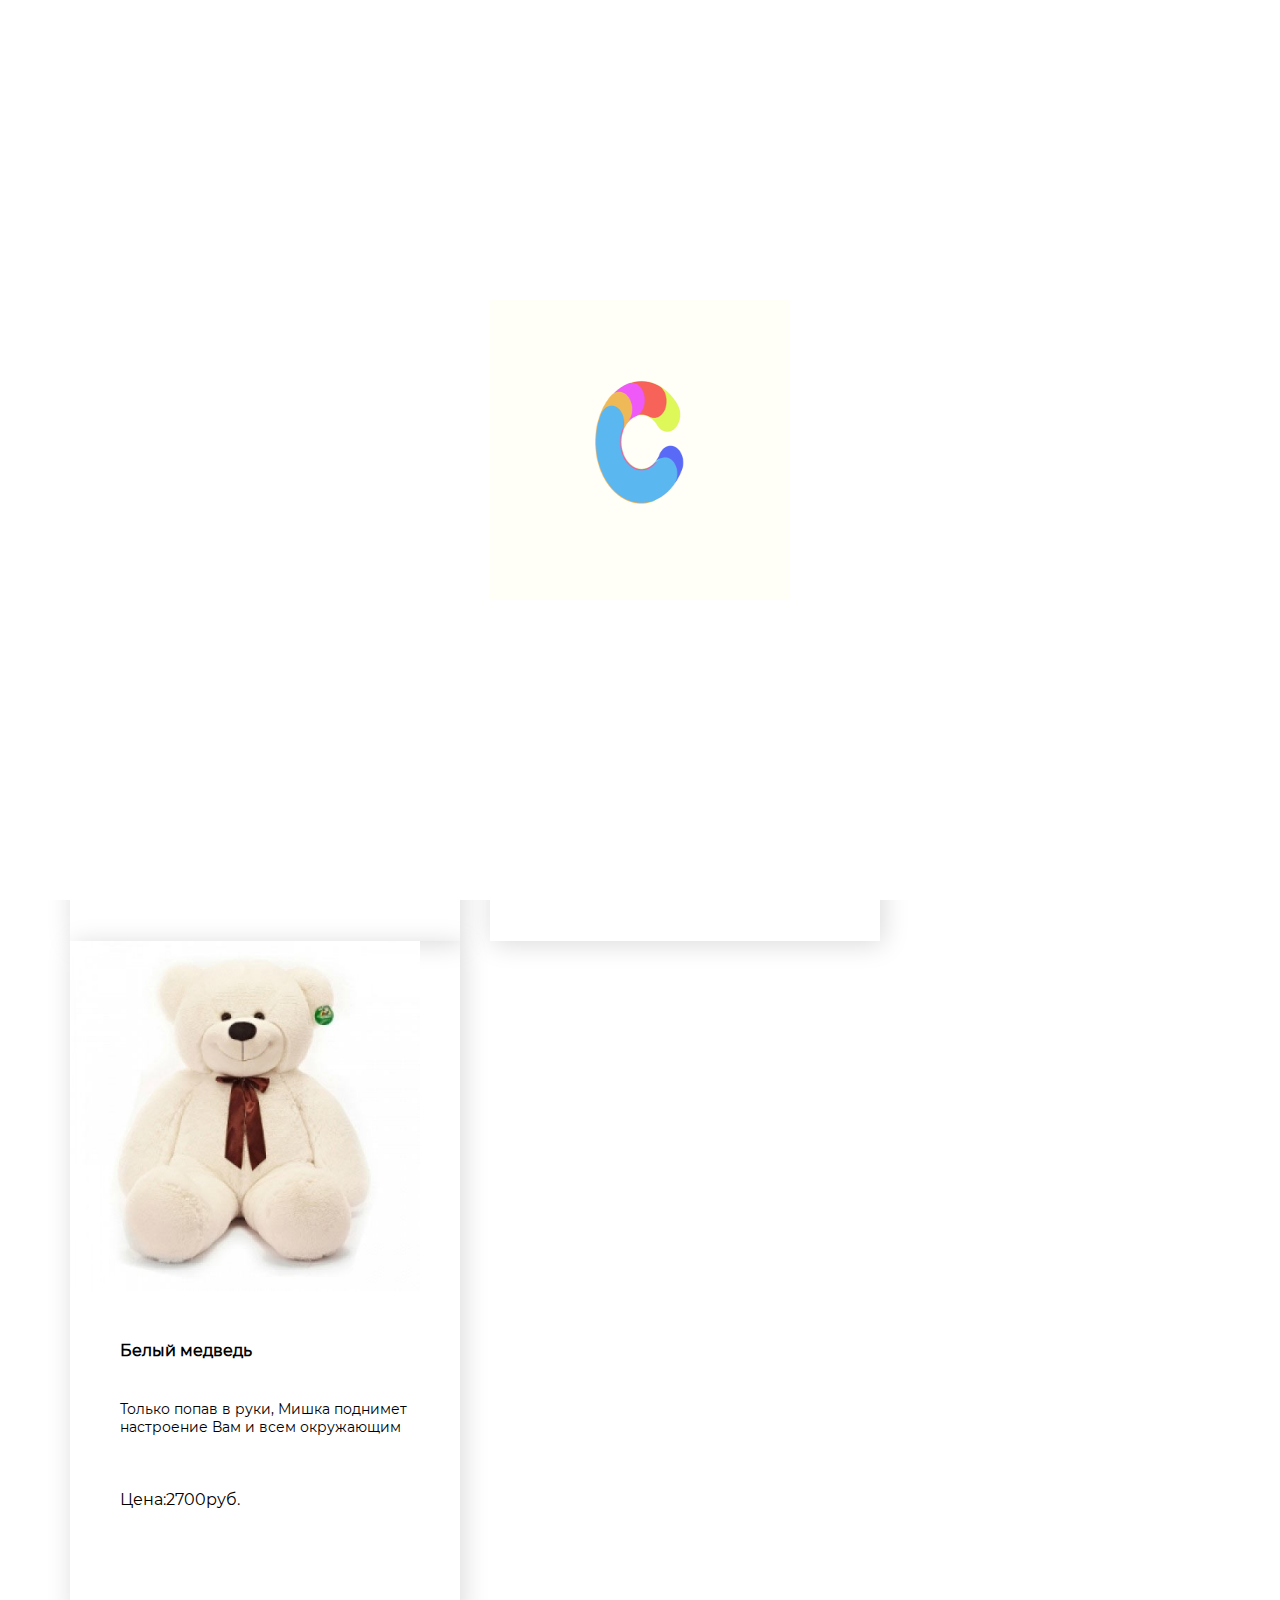
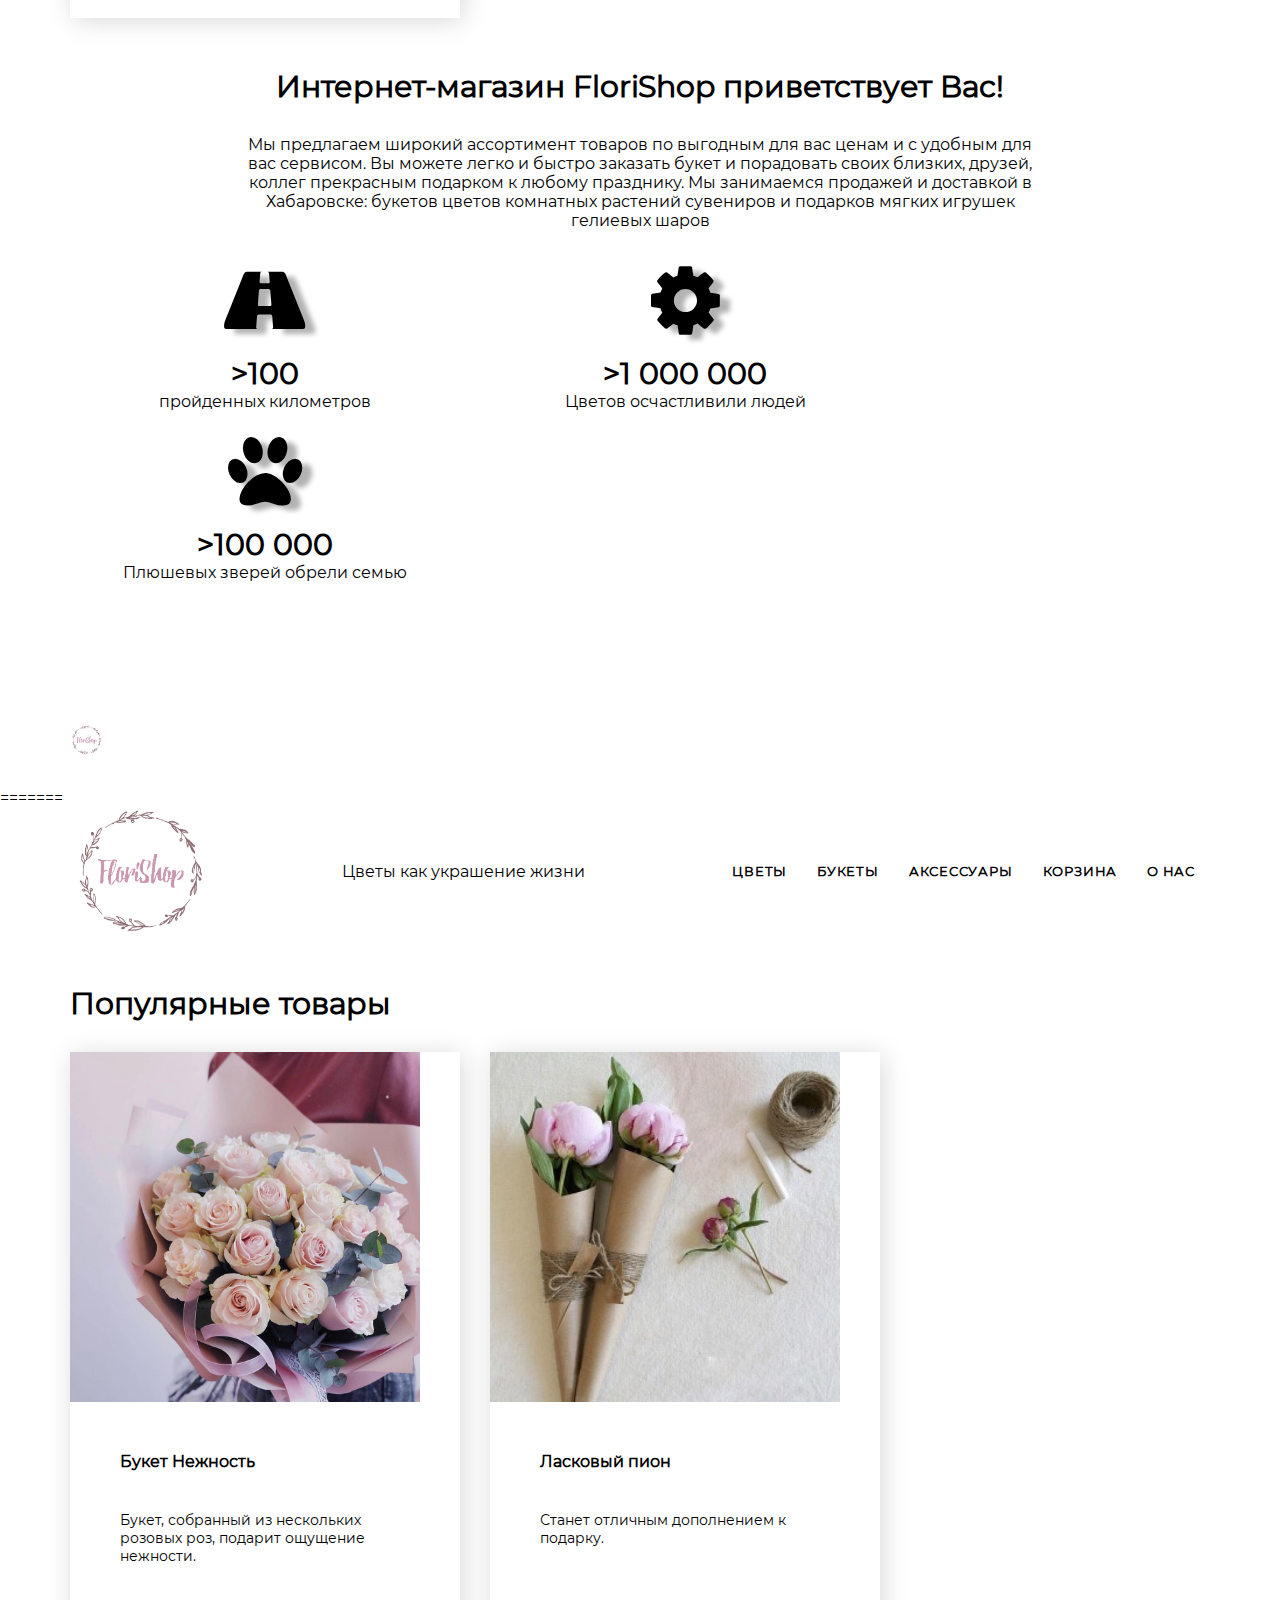
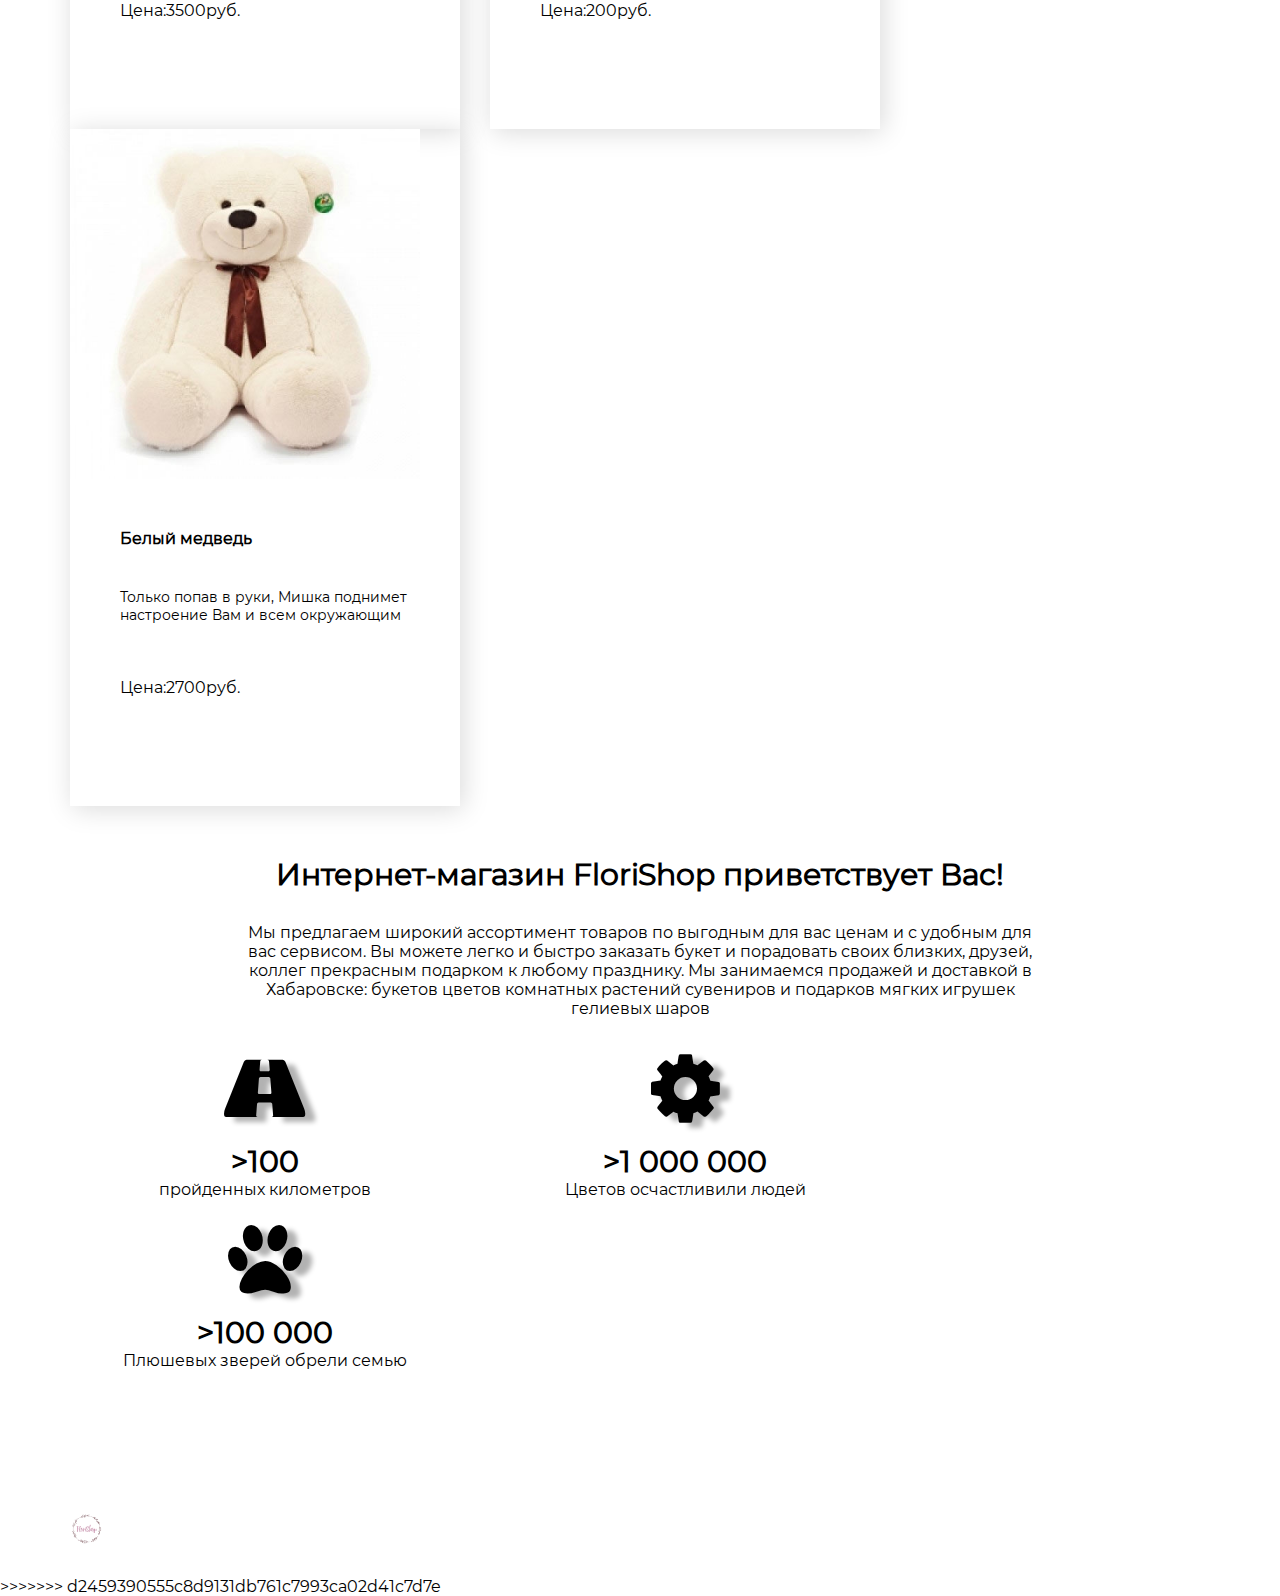
<file: index.html>
<<<<<<< HEAD
<!doctype html>
<html lang="ru">
<head>
    <meta charset="UTF-8">
    <meta name="viewport"
        content="width=device-width, user-scalable=no, initial-scale=1.0, maximum-scale=1.0, minimum-scale=1.0">
    <meta http-equiv="X-UA-Compatible" content="ie=edge">

    <link rel="stylesheet" href="css/grid.css">
    <link rel="stylesheet" href="css/style.css">
    <link rel="stylesheet" href="css/font-awesome.min.css">

    <script src="js/libs/jquery/jquery.js"></script>
    <script src="js/libs/slick/slick.min.js"></script>
    <script src="js/script.js"></script>

    <title>FloriShop </title>
    <meta name="FloriShop" content="Онлайн-магазин цветов и аксессуаров">
</head>
<body>

<div id="loading">
    <img src="images/loading1.gif" alt="loading">
</div>
    <div class="wrapper">
        <div class="block">
            <header>
                <nav>   
                    <div class="container">

                        <a class="logo" href="index.html">
                            <img src="images/logotip.png" alt="FLoriShop">
                        </a>
                        <button class="burger"><i class="fa fa-bars"></i></button>
                        <a>Цветы как украшение жизни </a>
                        <ul class="menu top">
                            
                            <li class="item dropdown">
                                <a href="flowers.html">Цветы</a>
                                <ul class="menu">
                                    <li class="item"><a href="flowers.html #posht">Цветы поштучно</a></li>
                                    <li class="item"><a href="flowers.html #gorsh">Горшочные растения</a></li>
                                    <li class="item"><a href="flowers.html #isc">Искусственые растения</a></li>
                                </ul>
                            </li>

                            <li class="item dropdown">
                                <a href="buket.html">Букеты</a>
                                <ul class="menu">
                                    <li class="item"><a href="buket.html #sost">Составные букеты</a></li>
                                    <li class="item"><a href="buket.html #mono">Монобукеты</a></li>
                                    <li class="item"><a href="buket.html #suh">Сухоцветы</a></li>
                                </ul>
                            </li>

                            <li class="item dropdown">
                                <a href="aksess.html">Аксессуары</a>
                                <ul class="menu">
                                    <li class="item"><a href="aksess.html #paper">Упаковочная бумага</a></li>                                 
                                    <li class="item"><a href="aksess.html #post">Открытки и конверты</a></li>
                                </ul>
                                
                                <li class="item"><a href="korzina.html">Корзина</a></li>
                                <li class="item"><a href="onas.html">О нас</a></li>
                                <li class="item"><a href="reg.html">Вход/Регистрация</a></li>
                                
                            </li>
                        </ul>
                    </div>
                </nav>
            </header>

            <main>
                <div class="main-projects margin">
                    <div class="container">
                        <h3 class="bottom-line">Популярные товары</h3>
                        <div class="row">

                            <div class="col-lg-4">
                                <div class="project">
                                    <div class="image">
                                        <img src="images/flo1.jpg" alt="" width="100%">
                                    </div>
                                    <div class="info">
                                        <h5>Букет Нежность</h5>
                                        <div class="description">
                                            <p>
                                                Букет, собранный из нескольких розовых роз, подарит ощущение нежности.
                                            </p>
                                        </div>
                                            <div class="aspiration">
                                                <div>Цена:<span>3500</span>руб.</div>
                                            </div>
                                        <a class="buy" href="#">Купить</a>
                                    </div>
                                </div>
                            </div>

                            <div class="col-lg-4">
                                <div class="project">
                                    <div class="image">
                                        <img src="images/flo2.jpeg" alt="" width="100%">
                                    </div>
                                    <div class="info">
                                        <h5>Ласковый пион</h5>
                                        <div class="description">
                                            <p>
                                                Станет отличным дополнением к подарку.
                                            </p>
                                        </div>
                                        
                                            <div class="aspiration">                         
                                                <div>Цена:<span>200</span>руб.</div>
                                            </div>
                                            <div class="progress">
                                                <div class="line" style="width:50%;"></div>
                                            </div>                                       
                                        <a class="buy" href="#">Купить</a>
                                    </div>
                                </div>
                            </div>

                            <div class="col-lg-4">
                                <div class="project">
                                    <div class="image">
                                        <img src="images/flo3.jpg" alt="" width="100%">
                                    </div>

                                    <div class="info">
                                        <h5>Белый медведь</h5>                                       
                                        <div class="description">
                                            <p>
                                               Только попав в руки, Мишка поднимет настроение Вам и всем окружающим
                                            </p>
                                        </div>
                                        
                                            <div class="aspiration">                                        
                                                <div>Цена:<span>2700</span>руб.</div>
                                            </div>                                          
                                        
                                        <a class="buy" href="#">Купить</a>
                                    </div>
                                </div>
                            </div>
                        </div>
                    </div>
                </div>

                <div class="main-priv margin">
                    <div class="container">
                        <h3>Интернет-магазин FloriShop приветствует Вас!</h3>
                        <p>Мы предлагаем широкий ассортимент товаров по выгодным для вас ценам и с удобным для вас сервисом. Вы можете легко и быстро заказать букет и порадовать своих близких, друзей, коллег прекрасным подарком к любому празднику.

                            Мы занимаемся продажей и доставкой в Хабаровске:
                            
                            букетов цветов
                            комнатных растений
                            сувениров и подарков
                            мягких игрушек
                            гелиевых шаров</p>
                        <div class="row items">

                            <div class="col-lg-4 col-md-6">
                                <div class="box">
                                    <i class="fa fa-road"></i>
                                    <p class="num">>100</p>
                                    <p>пройденных километров</p>
                                </div>
                            </div>

                            <div class="col-lg-4 col-md-6">
                                <div class="box">
                                    <i class="fa fa-gear"></i>
                                    <p class="num">>1 000 000</p>
                                    <p>Цветов осчастливили людей</p>
                                </div>
                            </div>

                            <div class="col-lg-4 col-md-6">
                                <div class="box">
                                    <i class="fa fa-paw"></i>
                                    <p class="num">>100 000</p>
                                    <p>Плюшевых зверей обрели семью</p>
                                </div>
                            </div>                           

                        </div>
                    </div>
                </div>  
            
            </main>

                
        <footer>
            <div class="container">
                <a class="logo" href="index.html">
                    <img src="images/logotip.png" alt="Logotip">
                </a>
          
                <div class="copyright">«FloriShop» ©2020
                    <ul type="circle">
                        <li>Телефон: 8 (999) 999-99-99</li>
                        <li>Email: florishop@gmail.com</li>
                        </ul>
                </div>
            </div>
        </footer>

    </div>
    </div>

</body>
=======
<!doctype html>
<html lang="ru">
<head>
    <meta charset="UTF-8">
    <meta name="viewport"
        content="width=device-width, user-scalable=no, initial-scale=1.0, maximum-scale=1.0, minimum-scale=1.0">
    <meta http-equiv="X-UA-Compatible" content="ie=edge">

    <link rel="stylesheet" href="css/grid.css">
    <link rel="stylesheet" href="css/style.css">
    <link rel="stylesheet" href="css/font-awesome.min.css">

    <script src="js/libs/jquery/jquery.js"></script>
    <script src="js/libs/slick/slick.min.js"></script>
    <script src="js/script.js"></script>

    <title>FloriShop </title>
</head>
<body>

<div id="loading">
    <img src="images/loading1.gif" alt="loading">
</div>
    <div class="wrapper">
        <div class="block">
            <header>
                <nav>   
                    <div class="container">

                        <a class="logo" href="index.html">
                            <img src="images/logotip.png" alt="FLoriShop">
                        </a>
                        <button class="burger"><i class="fa fa-bars"></i></button>
                        <a>Цветы как украшение жизни </a>
                        <ul class="menu top">
                            
                            <li class="item dropdown">
                                <a href="flowers.html">Цветы</a>
                                <ul class="menu">
                                    <li class="item"><a href="#">Цветы поштучно</a></li>
                                    <li class="item"><a href="#">Горшочные растения</a></li>
                                    <li class="item"><a href="#">Искусственые растения</a></li>
                                </ul>
                            </li>

                            <li class="item dropdown">
                                <a href="buket.html">Букеты</a>
                                <ul class="menu">
                                    <li class="item"><a href="#">Составные букеты</a></li>
                                    <li class="item"><a href="#">Монобукеты</a></li>
                                    <li class="item"><a href="#">Сухоцветы</a></li>
                                </ul>
                            </li>

                            <li class="item dropdown">
                                <a href="aksess.html">Аксессуары</a>
                                <ul class="menu">
                                    <li class="item"><a href="#">Упаковочная бумага</a></li>
                                 
                                    <li class="item"><a href="#">Открытки и конверты</a></li>
                                </ul>
                                <li class="item"><a href="korzina.html">Корзина</a></li>
                                <li class="item"><a href="onas.html">О нас</a></li>
                                
                            </li>
                        </ul>
                    </div>
                </nav>
            </header>

            <main>
                <div class="main-projects margin">
                    <div class="container">
                        <h3 class="bottom-line">Популярные товары</h3>
                        <div class="row">

                            <div class="col-lg-4">
                                <div class="project">
                                    <div class="image">
                                        <img src="images/flo1.jpg" alt="" width="100%">
                                    </div>
                                    <div class="info">
                                        <h5>Букет Нежность</h5>
                                        <div class="description">
                                            <p>
                                                Букет, собранный из нескольких розовых роз, подарит ощущение нежности.
                                            </p>
                                        </div>
                                            <div class="aspiration">
                                                <div>Цена:<span>3500</span>руб.</div>
                                            </div>
                                        <a class="buy" href="#">Купить</a>
                                    </div>
                                </div>
                            </div>

                            <div class="col-lg-4">
                                <div class="project">
                                    <div class="image">
                                        <img src="images/flo2.jpeg" alt="" width="100%">
                                    </div>
                                    <div class="info">
                                        <h5>Ласковый пион</h5>
                                        <div class="description">
                                            <p>
                                                Станет отличным дополнением к подарку.
                                            </p>
                                        </div>
                                        
                                            <div class="aspiration">                         
                                                <div>Цена:<span>200</span>руб.</div>
                                            </div>
                                            <div class="progress">
                                                <div class="line" style="width:50%;"></div>
                                            </div>                                       
                                        <a class="buy" href="#">Купить</a>
                                    </div>
                                </div>
                            </div>

                            <div class="col-lg-4">
                                <div class="project">
                                    <div class="image">
                                        <img src="images/flo3.jpg" alt="" width="100%">
                                    </div>

                                    <div class="info">
                                        <h5>Белый медведь</h5>                                       
                                        <div class="description">
                                            <p>
                                               Только попав в руки, Мишка поднимет настроение Вам и всем окружающим
                                            </p>
                                        </div>
                                        
                                            <div class="aspiration">                                        
                                                <div>Цена:<span>2700</span>руб.</div>
                                            </div>                                          
                                        
                                        <a class="buy" href="#">Купить</a>
                                    </div>
                                </div>
                            </div>
                        </div>
                    </div>
                </div>

                <div class="main-priv margin">
                    <div class="container">
                        <h3>Интернет-магазин FloriShop приветствует Вас!</h3>
                        <p>Мы предлагаем широкий ассортимент товаров по выгодным для вас ценам и с удобным для вас сервисом. Вы можете легко и быстро заказать букет и порадовать своих близких, друзей, коллег прекрасным подарком к любому празднику.

                            Мы занимаемся продажей и доставкой в Хабаровске:
                            
                            букетов цветов
                            комнатных растений
                            сувениров и подарков
                            мягких игрушек
                            гелиевых шаров</p>
                        <div class="row items">

                            <div class="col-lg-4 col-md-6">
                                <div class="box">
                                    <i class="fa fa-road"></i>
                                    <p class="num">>100</p>
                                    <p>пройденных километров</p>
                                </div>
                            </div>

                            <div class="col-lg-4 col-md-6">
                                <div class="box">
                                    <i class="fa fa-gear"></i>
                                    <p class="num">>1 000 000</p>
                                    <p>Цветов осчастливили людей</p>
                                </div>
                            </div>

                            <div class="col-lg-4 col-md-6">
                                <div class="box">
                                    <i class="fa fa-paw"></i>
                                    <p class="num">>100 000</p>
                                    <p>Плюшевых зверей обрели семью</p>
                                </div>
                            </div>                           

                        </div>
                    </div>
                </div>  
            
            </main>

                
        <footer>
            <div class="container">
                <a class="logo" href="index.html">
                    <img src="images/logotip.png" alt="Logotip">
                </a>
          
                <div class="copyright">«FloriShop» ©2020
                    <ul type="circle">
                        <li>Телефон: 8 (999) 999-99-99</li>
                        <li>Email: florishop@gmail.com</li>
                        </ul>
                </div>
            </div>
        </footer>

    </div>
    </div>

</body>
>>>>>>> d2459390555c8d9131db761c7993ca02d41c7d7e
</html>
</file>
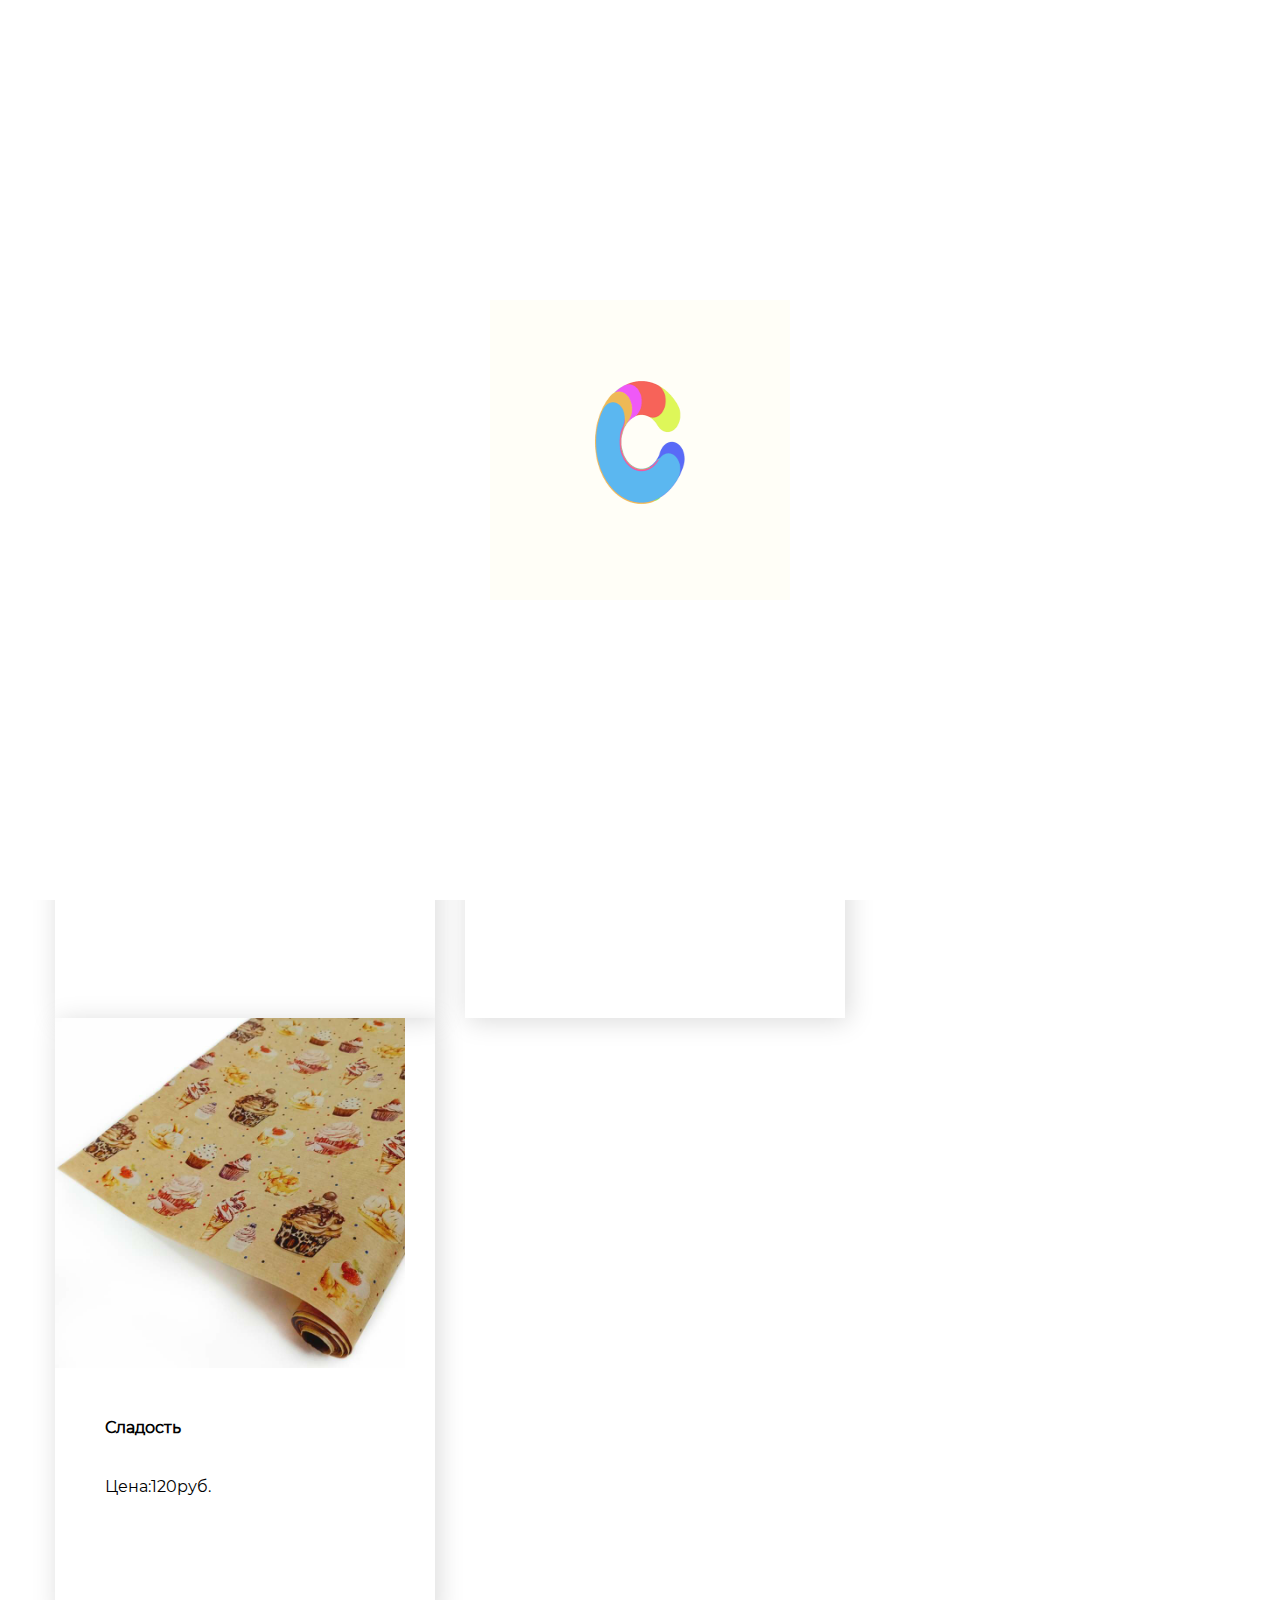
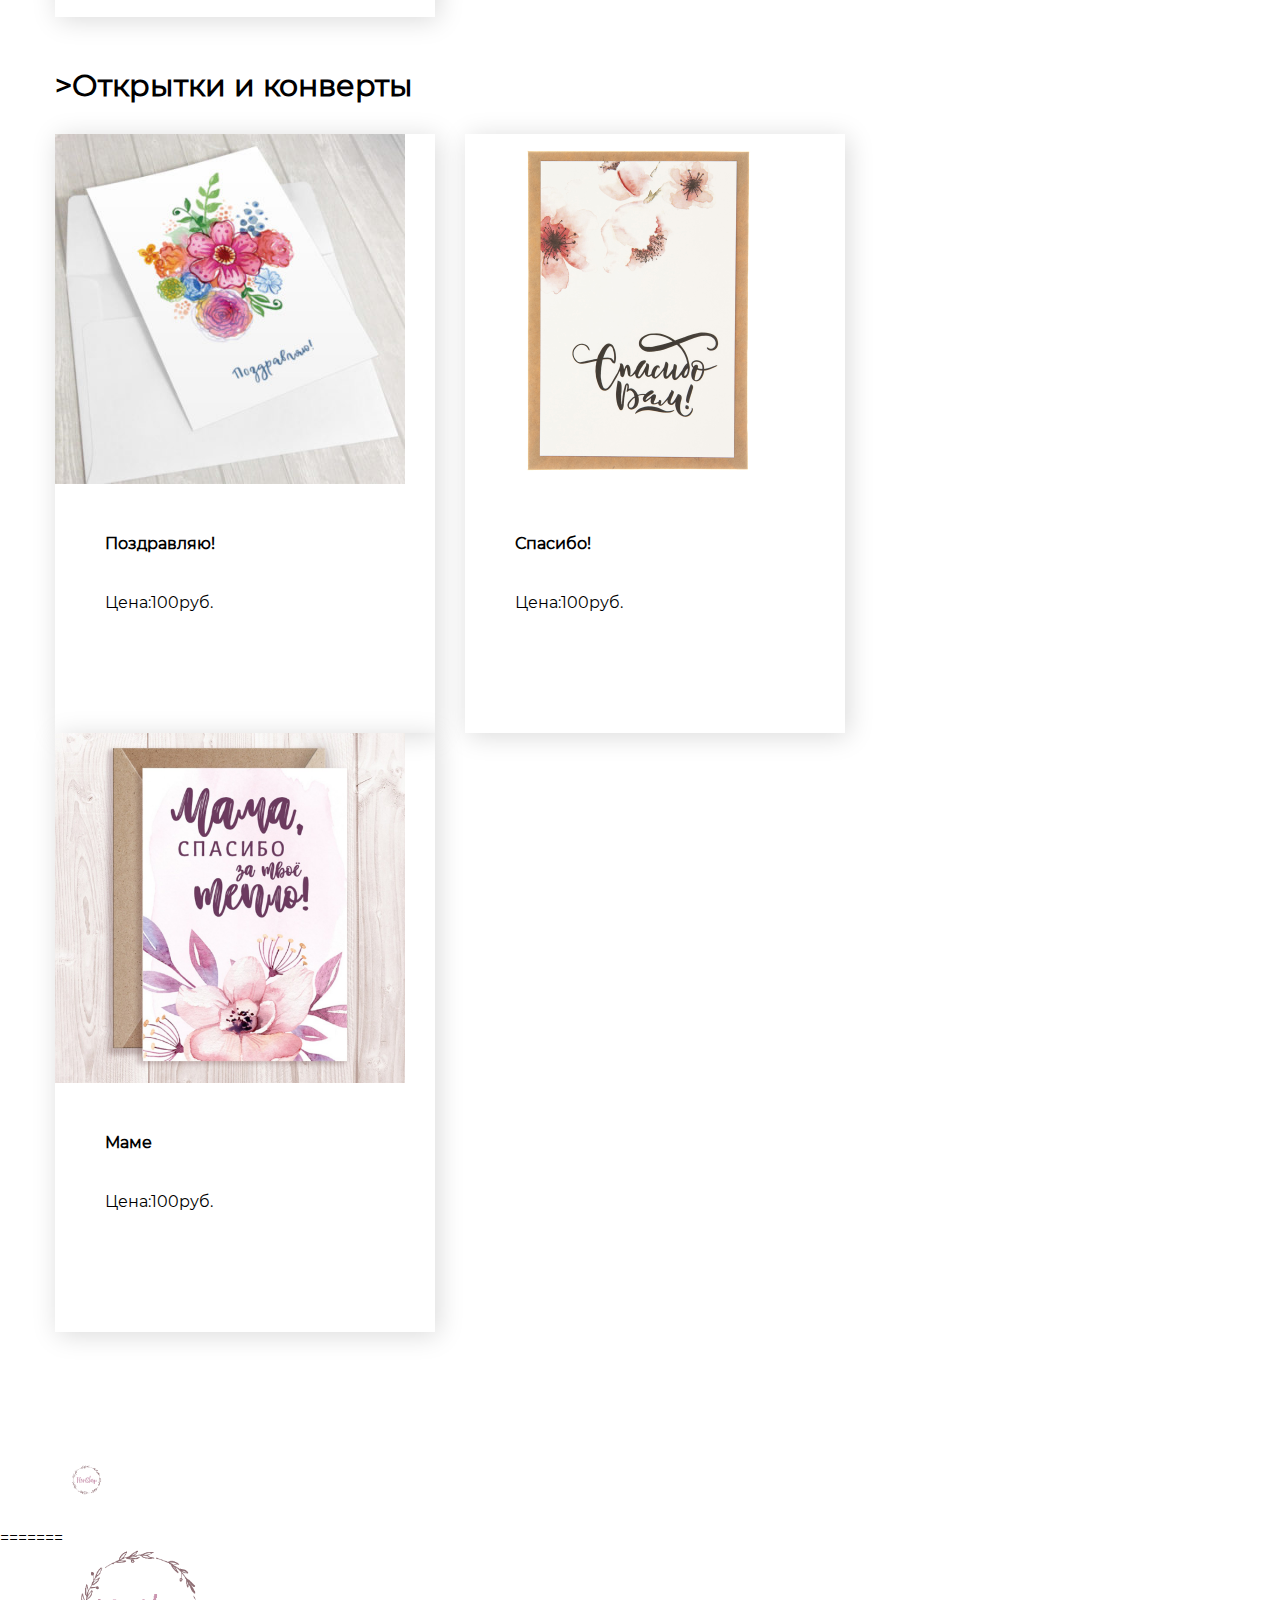
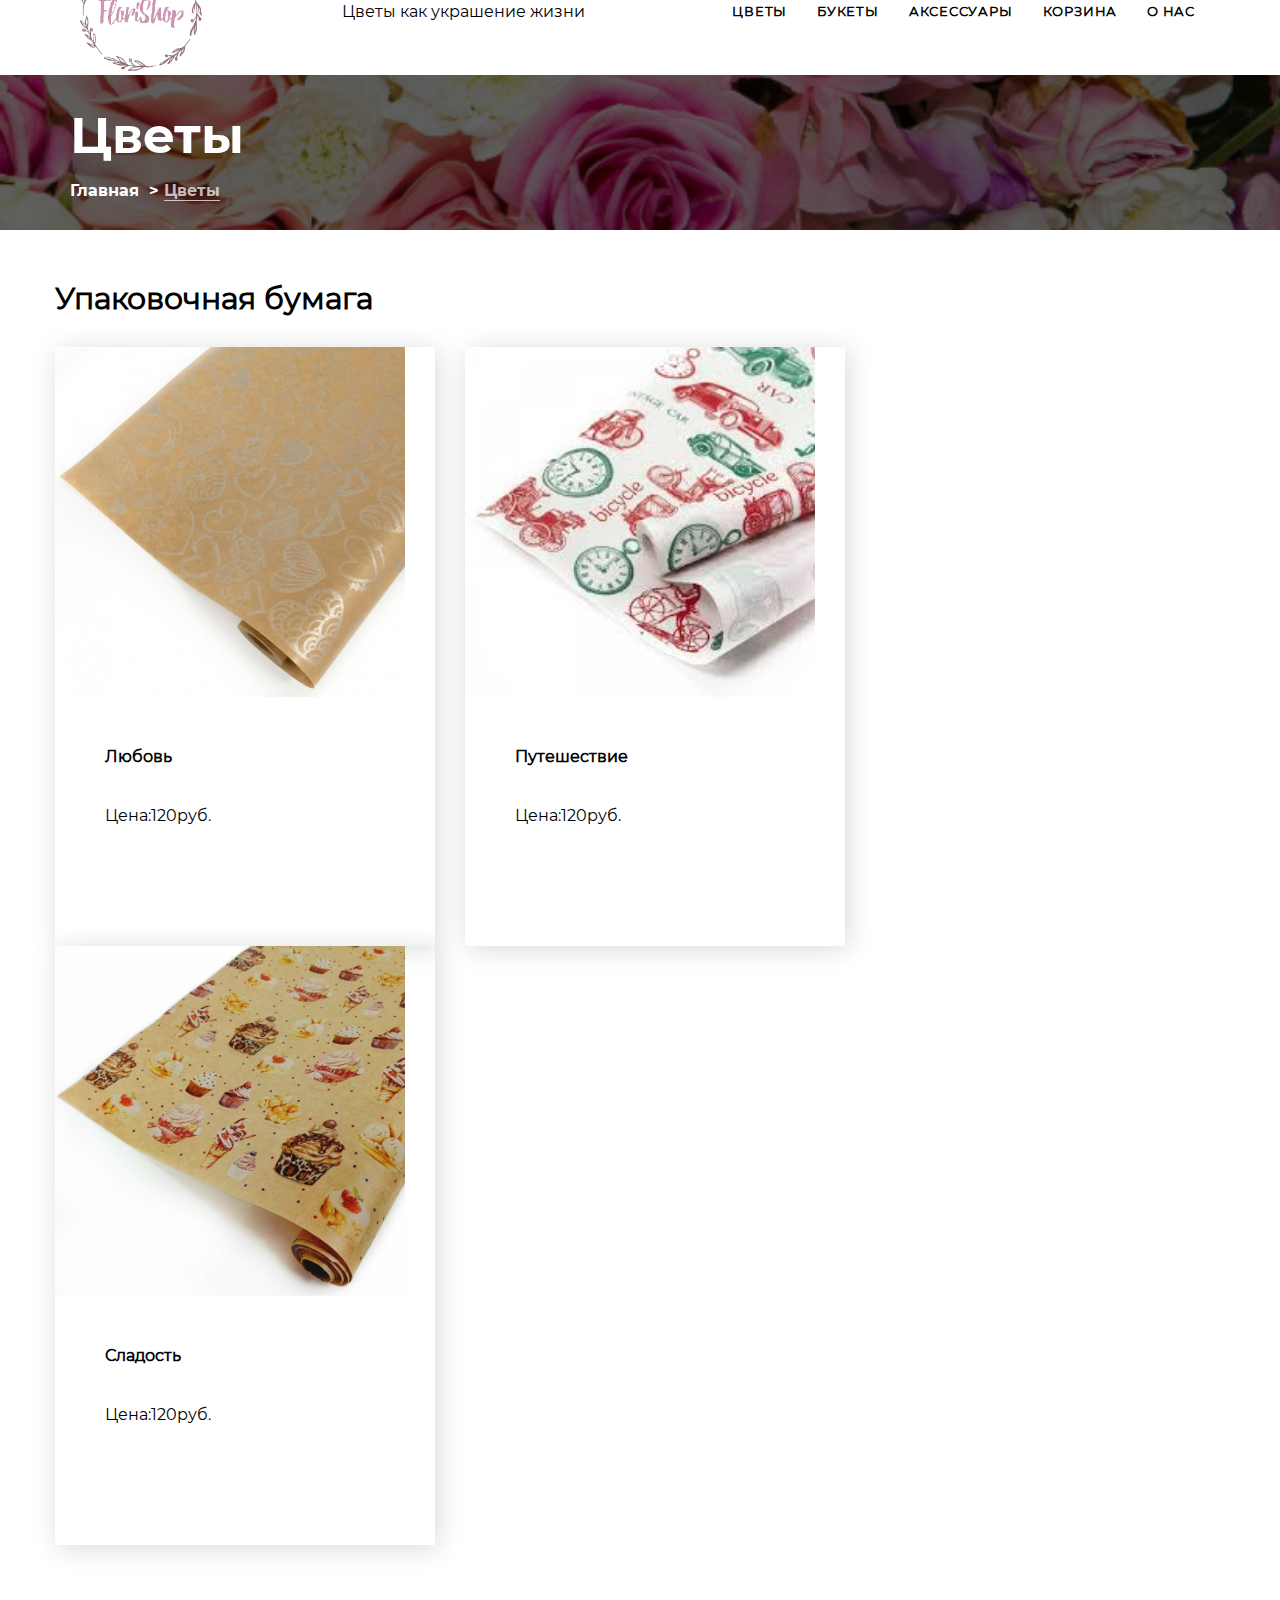
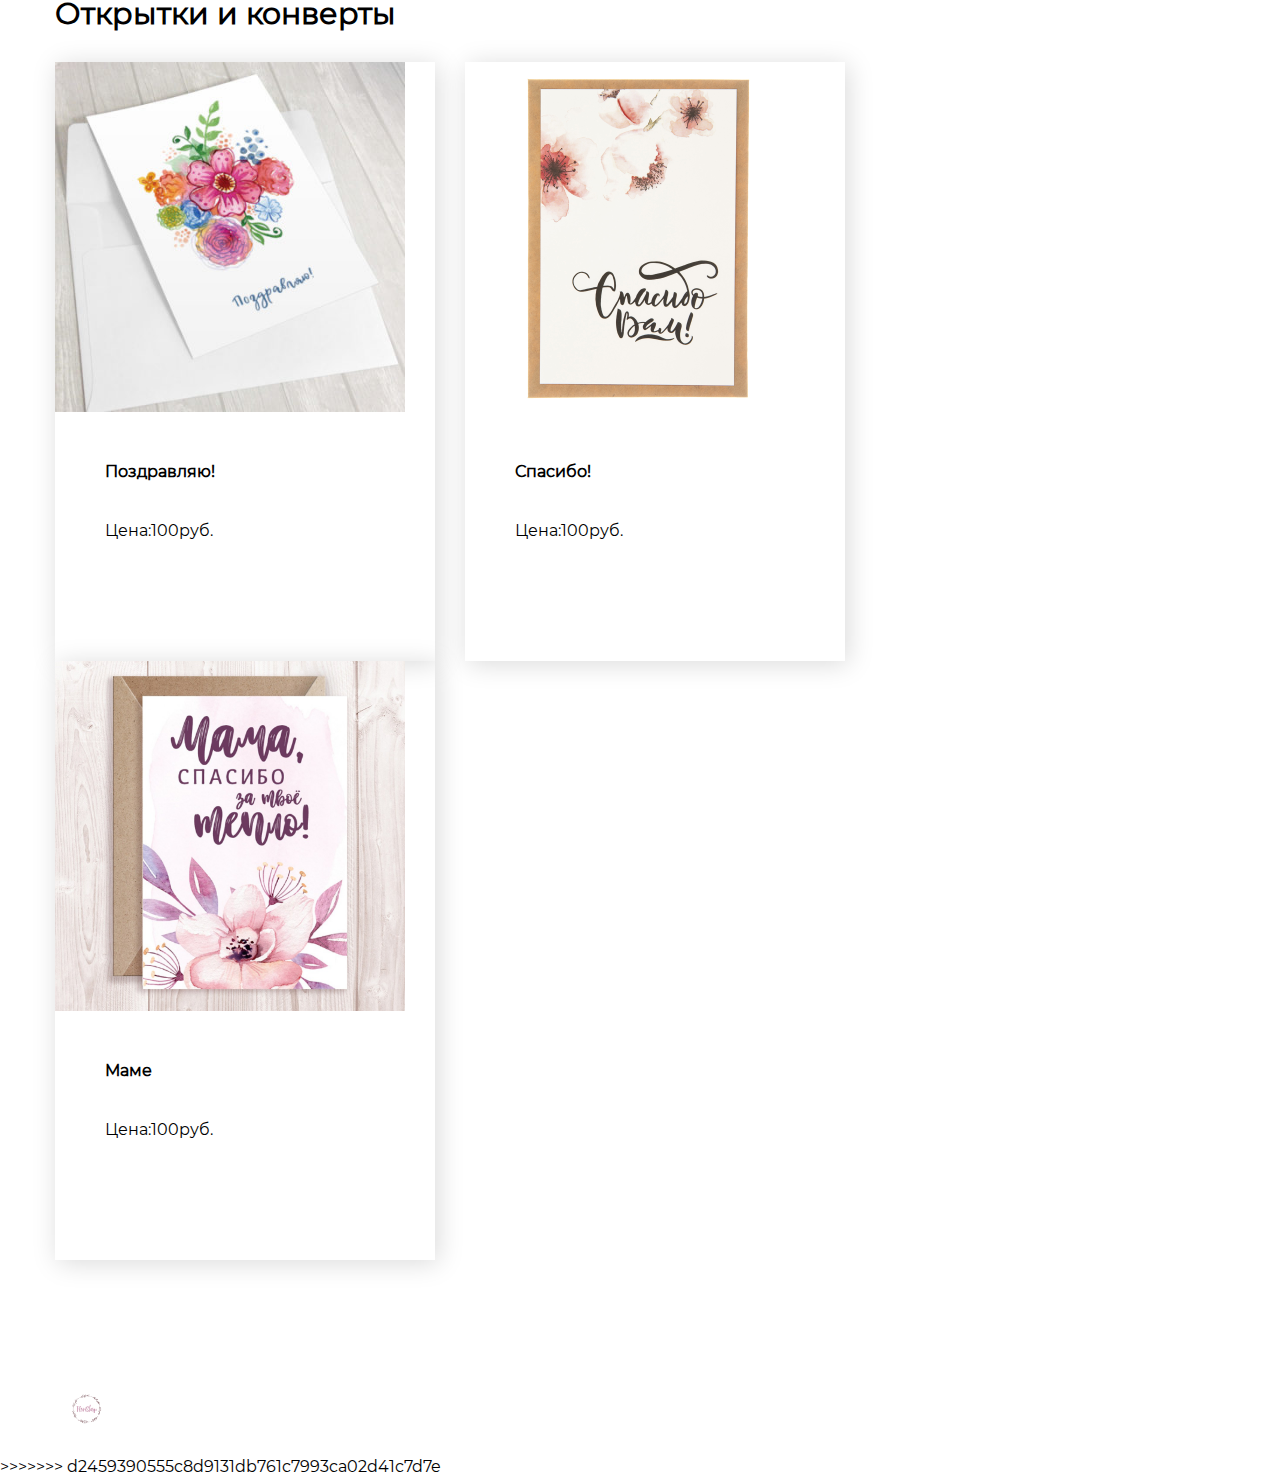
<file: aksess.html>
<<<<<<< HEAD
<!doctype html>
<html lang="ru">
<head>
    <meta charset="UTF-8">
    <meta name="viewport"
          content="width=device-width, user-scalable=no, initial-scale=1.0, maximum-scale=1.0, minimum-scale=1.0">
    <meta http-equiv="X-UA-Compatible" content="ie=edge">

    <link rel="stylesheet" href="css/grid.css">
    <link rel="stylesheet" href="css/style.css">
    <link rel="stylesheet" href="css/font-awesome.min.css">

    <script src="js/libs/jquery/jquery.js"></script>
    <script src="js/libs/slick/slick.min.js"></script>
    <script src="js/script.js"></script>

    <title>FloriShop</title>
</head>
<body>

<div id="loading">
    <img src="images/loading1.gif" alt="loading">
</div>

    <div class="wrapper">
        <div class="block">

            <header>
                <nav>   
                    <div class="container">

                        <a class="logo" href="index.html">
                            <img src="images/logotip.png" alt="FLoriShop">
                        </a>
                        <button class="burger"><i class="fa fa-bars"></i></button>
                        <a>Цветы как украшение жизни </a>
                        <ul class="menu top">
                            
                            <li class="item dropdown">
                                <a href="flowers.html">Цветы</a>
                                <ul class="menu">
                                    <li class="item"><a href="flowers.html #posht">Цветы поштучно</a></li>
                                    <li class="item"><a href="flowers.html #gorsh">Горшочные растения</a></li>
                                    <li class="item"><a href="flowers.html #isc">Искусственые растения</a></li>
                                </ul>
                            </li>

                            <li class="item dropdown">
                                <a href="buket.html">Букеты</a>
                                <ul class="menu">
                                    <li class="item"><a href="buket.html #sost">Составные букеты</a></li>
                                    <li class="item"><a href="buket.html #mono">Монобукеты</a></li>
                                    <li class="item"><a href="buket.html #suh">Сухоцветы</a></li>
                                </ul>
                            </li>

                            <li class="item dropdown">
                                <a href="aksess.html">Аксессуары</a>
                                <ul class="menu">
                                    <li class="item"><a href="aksess.html #paper">Упаковочная бумага</a></li>                                 
                                    <li class="item"><a href="aksess.html #post">Открытки и конверты</a></li>
                                </ul>
                                
                                <li class="item"><a href="korzina.html">Корзина</a></li>
                                <li class="item"><a href="onas.html">О нас</a></li>
                                <li class="item"><a href="reg.html">Вход/Регистрация</a></li>
                                
                            </li>
                        </ul>
                    </div>
                </nav>
            </header>

            <div class="page-title" style="background-image: url(images/flowers.jpg)">
                <div class="container">
                    <h1>Цветы</h1>
                    <div class="polosonka">
                        <ul>
                            <li><a href="index.html">Главная</a></li>
                            <li><span>Цветы</span></li>
                        </ul>
                    </div>
                </div>
            </div>

            <main>

                <div class="container">
                    <div class="row">
                        
                            <div class="all-projects">
                                <div class="main-projects">

                                    <h3 class="bottom-line">><a name="paper"></a>Упаковочная бумага</h3>
                                    <div class="row">

                                        <div class="col-lg-4">
                                            <div class="project">
                                                <div class="image">
                                                    <img src="images/b1.jpg" alt="" width="100%">
                                                </div>
                                                <div class="info">
                                                    <h5>Любовь</h5>
                                                    <div class="description">
                                                       
                                                        <div class="aspiration">
                                                            <div>Цена:<span>120</span>руб.</div>
                                                        
                                                    <a class="buy" href="#">Купить</a>
                                                </div>
                                            </div>
                                        </div></div>
                                        </div>

                                        <div class="col-lg-4">
                                            <div class="project">
                                                <div class="image">
                                                    <img src="images/b2.jpg" alt="" width="100%">
                                                </div>
                                                <div class="info">
                                                    <h5>Путешествие</h5>
                                                    <div class="description">
                                                      
                                                        <div class="aspiration">
                                                            <div>Цена:<span>120</span>руб.</div>
                                                        
                                                    <a class="buy" href="#">Купить</a>
                                                </div>
                                            </div></div>
                                            </div>
                                        </div>

                                        <div class="col-lg-4">
                                            <div class="project">
                                                <div class="image">
                                                    <img src="images/b3.jpg" alt="" width="100%">
                                                </div>
                                                <div class="info">
                                                    <h5>Сладость</h5>
                                                    <div class="description">
                                                        
                                                        <div class="aspiration">
                                                            <div>Цена:<span>120</span>руб.</div>
                                                        
                                                    <a class="buy" href="#">Купить</a>
                                                </div>
                                            </div>
                                        </div>
                                            </div>
                                        </div>

                                        
                                    </div>
                                                                  

                                    <h3 class="bottom-line"><a name="post"></a>>Открытки и конверты</h3>
                                    <div class="row">
                                        <div class="col-lg-4">
                                            <div class="project">
                                                <div class="image">
                                                    <img src="images/Otk1.jpg" alt="" width="100%">
                                                </div>
                                                <div class="info">
                                                    <h5>Поздравляю!</h5>
                                                    <div class="description">
                                                      
                                                        <div class="aspiration">
                                                            <div>Цена:<span>100</span>руб.</div>
                                                       
                                                    <a class="buy" href="#">Купить</a>
                                                </div>
                                            </div>
                                        </div>
                                            </div>
                                        </div>

                                        <div class="col-lg-4">
                                            <div class="project">
                                                <div class="image">
                                                    <img src="images/Otk2.jpg" alt="" width="100%">
                                                </div>
                                                <div class="info">
                                                    <h5>Спасибо!</h5>
                                                    <div class="description">
                                                      
                                                        <div class="aspiration">
                                                            <div>Цена:<span>100</span>руб.</div>
                                                        
                                                    <a class="buy" href="#">Купить</a>
                                                </div>
                                            </div></div>
                                            </div>
                                        </div>

                                        <div class="col-lg-4">
                                            <div class="project">
                                                <div class="image">
                                                    <img src="images/Otk3.jpg" alt="" width="100%">
                                                </div>
                                                <div class="info">
                                                    <h5>Маме</h5>
                                                    <div class="description">
                                                       
                                                        <div class="aspiration">
                                                            <div>Цена:<span>100</span>руб.</div>
                                                        
                                                    <a class="buy" href="#">Купить</a>
                                                </div>
                                            </div>
                                        </div>
                                            </div>
                                        </div>
                                    </div>

                                </div>
                            </div>

                        <br>

                        
                        </div>
                    </div>
                </div>

            </main>

        </div>

        <footer>
            <div class="container">
                <a class="logo" href="index.html">
                    <img src="images/logotip.png" alt="Logotip">
                </a>
          
                <div class="copyright">«FloriShop» ©2020
                    <ul type="circle">
                        <li>Телефон: 8 (999) 999-99-99</li>
                        <li>Email: florishop@gmail.com</li>
                        </ul>
                </div>
            </div>
        </footer>

    </div>

</body>
=======
<!doctype html>
<html lang="ru">
<head>
    <meta charset="UTF-8">
    <meta name="viewport"
          content="width=device-width, user-scalable=no, initial-scale=1.0, maximum-scale=1.0, minimum-scale=1.0">
    <meta http-equiv="X-UA-Compatible" content="ie=edge">

    <link rel="stylesheet" href="css/grid.css">
    <link rel="stylesheet" href="css/style.css">
    <link rel="stylesheet" href="css/font-awesome.min.css">

    <script src="js/libs/jquery/jquery.js"></script>
    <script src="js/libs/slick/slick.min.js"></script>
    <script src="js/script.js"></script>

    <title>FloriShop</title>
</head>
<body>

<div id="loading">
    <img src="images/loading1.gif" alt="loading">
</div>

    <div class="wrapper">
        <div class="block">

            <header>
                <nav>   
                    <div class="container">

                        <a class="logo" href="index.html">
                            <img src="images/logotip.png" alt="FLoriShop">
                        </a>
                        <button class="burger"><i class="fa fa-bars"></i></button>
                        <a>Цветы как украшение жизни </a>
                        <ul class="menu top">
                            
                            <li class="item dropdown">
                                <a href="flowers.html">Цветы</a>
                                <ul class="menu">
                                    <li class="item"><a href="#">Цветы поштучно</a></li>
                                    <li class="item"><a href="#">Горшочные растения</a></li>
                                    <li class="item"><a href="#">Искусственые растения</a></li>
                                </ul>
                            </li>

                            <li class="item dropdown">
                                <a href="buket.html">Букеты</a>
                                <ul class="menu">
                                    <li class="item"><a href="#">Составные букеты</a></li>
                                    <li class="item"><a href="#">Монобукеты</a></li>
                                    <li class="item"><a href="#">Сухоцветы</a></li>
                                </ul>
                            </li>

                            <li class="item dropdown">
                                <a href="aksess.html">Аксессуары</a>
                                <ul class="menu">
                                    <li class="item"><a href="#">Упаковочная бумага</a></li>                                 
                                    <li class="item"><a href="#">Открытки и конверты</a></li>
                                </ul>
                                <li class="item"><a href="korzina.html">Корзина</a></li>
                                <li class="item"><a href="onas.html">О нас</a></li>
                                
                            </li>
                        </ul>
                    </div>
                </nav>
            </header>

            <div class="page-title" style="background-image: url(images/flowers.jpg)">
                <div class="container">
                    <h1>Цветы</h1>
                    <div class="polosonka">
                        <ul>
                            <li><a href="index.html">Главная</a></li>
                            <li><span>Цветы</span></li>
                        </ul>
                    </div>
                </div>
            </div>

            <main>

                <div class="container">
                    <div class="row">
                        
                            <div class="all-projects">
                                <div class="main-projects">

                                    <h3 class="bottom-line">Упаковочная бумага</h3>
                                    <div class="row">

                                        <div class="col-lg-4">
                                            <div class="project">
                                                <div class="image">
                                                    <img src="images/b1.jpg" alt="" width="100%">
                                                </div>
                                                <div class="info">
                                                    <h5>Любовь</h5>
                                                    <div class="description">
                                                       
                                                        <div class="aspiration">
                                                            <div>Цена:<span>120</span>руб.</div>
                                                        
                                                    <a class="buy" href="#">Купить</a>
                                                </div>
                                            </div>
                                        </div></div>
                                        </div>

                                        <div class="col-lg-4">
                                            <div class="project">
                                                <div class="image">
                                                    <img src="images/b2.jpg" alt="" width="100%">
                                                </div>
                                                <div class="info">
                                                    <h5>Путешествие</h5>
                                                    <div class="description">
                                                      
                                                        <div class="aspiration">
                                                            <div>Цена:<span>120</span>руб.</div>
                                                        
                                                    <a class="buy" href="#">Купить</a>
                                                </div>
                                            </div></div>
                                            </div>
                                        </div>

                                        <div class="col-lg-4">
                                            <div class="project">
                                                <div class="image">
                                                    <img src="images/b3.jpg" alt="" width="100%">
                                                </div>
                                                <div class="info">
                                                    <h5>Сладость</h5>
                                                    <div class="description">
                                                        
                                                        <div class="aspiration">
                                                            <div>Цена:<span>120</span>руб.</div>
                                                        
                                                    <a class="buy" href="#">Купить</a>
                                                </div>
                                            </div>
                                        </div>
                                            </div>
                                        </div>

                                        
                                    </div>
                                                                  

                                    <h3 class="bottom-line">Открытки и конверты</h3>
                                    <div class="row">
                                        <div class="col-lg-4">
                                            <div class="project">
                                                <div class="image">
                                                    <img src="images/Otk1.jpg" alt="" width="100%">
                                                </div>
                                                <div class="info">
                                                    <h5>Поздравляю!</h5>
                                                    <div class="description">
                                                      
                                                        <div class="aspiration">
                                                            <div>Цена:<span>100</span>руб.</div>
                                                       
                                                    <a class="buy" href="#">Купить</a>
                                                </div>
                                            </div>
                                        </div>
                                            </div>
                                        </div>

                                        <div class="col-lg-4">
                                            <div class="project">
                                                <div class="image">
                                                    <img src="images/Otk2.jpg" alt="" width="100%">
                                                </div>
                                                <div class="info">
                                                    <h5>Спасибо!</h5>
                                                    <div class="description">
                                                      
                                                        <div class="aspiration">
                                                            <div>Цена:<span>100</span>руб.</div>
                                                        
                                                    <a class="buy" href="#">Купить</a>
                                                </div>
                                            </div></div>
                                            </div>
                                        </div>

                                        <div class="col-lg-4">
                                            <div class="project">
                                                <div class="image">
                                                    <img src="images/Otk3.jpg" alt="" width="100%">
                                                </div>
                                                <div class="info">
                                                    <h5>Маме</h5>
                                                    <div class="description">
                                                       
                                                        <div class="aspiration">
                                                            <div>Цена:<span>100</span>руб.</div>
                                                        
                                                    <a class="buy" href="#">Купить</a>
                                                </div>
                                            </div>
                                        </div>
                                            </div>
                                        </div>
                                    </div>

                                </div>
                            </div>

                        <br>

                        
                        </div>
                    </div>
                </div>

            </main>

        </div>

        <footer>
            <div class="container">
                <a class="logo" href="index.html">
                    <img src="images/logotip.png" alt="Logotip">
                </a>
          
                <div class="copyright">«FloriShop» ©2020
                    <ul type="circle">
                        <li>Телефон: 8 (999) 999-99-99</li>
                        <li>Email: florishop@gmail.com</li>
                        </ul>
                </div>
            </div>
        </footer>

    </div>

</body>
>>>>>>> d2459390555c8d9131db761c7993ca02d41c7d7e
</html>
</file>
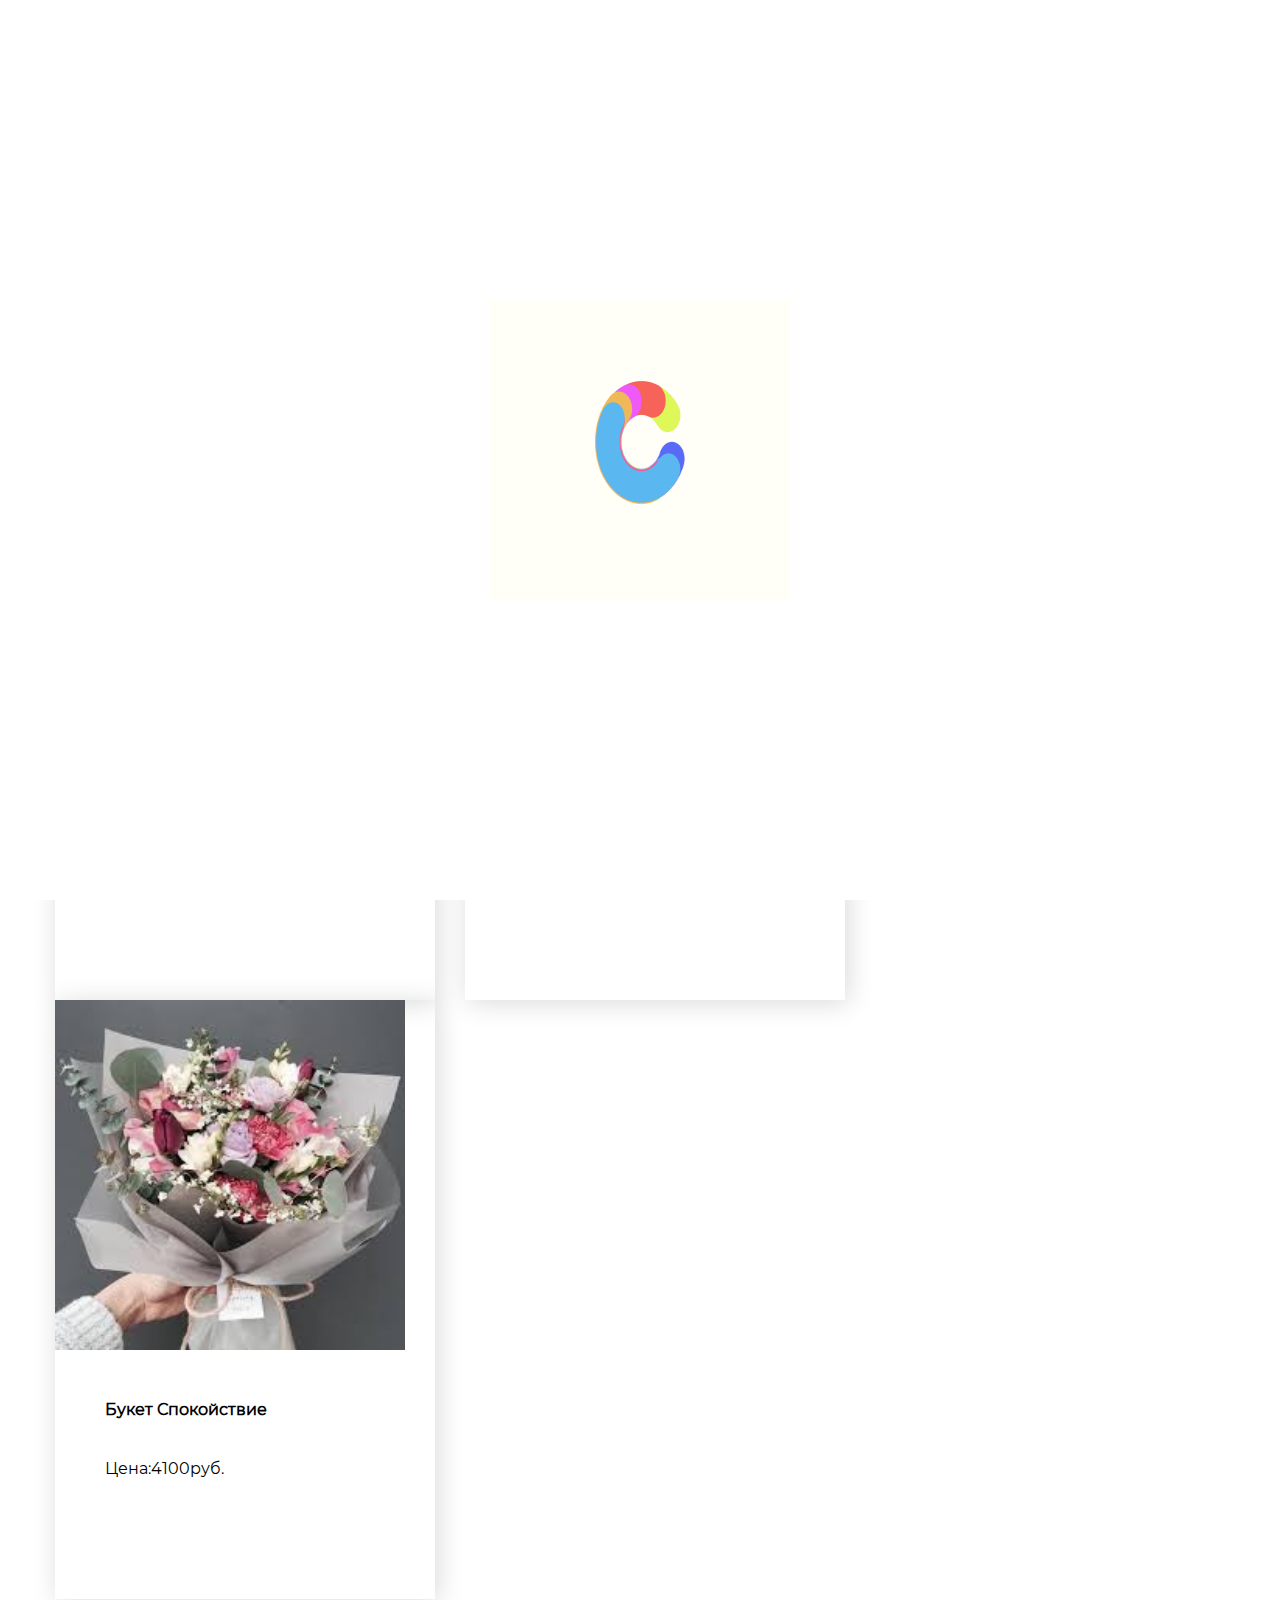
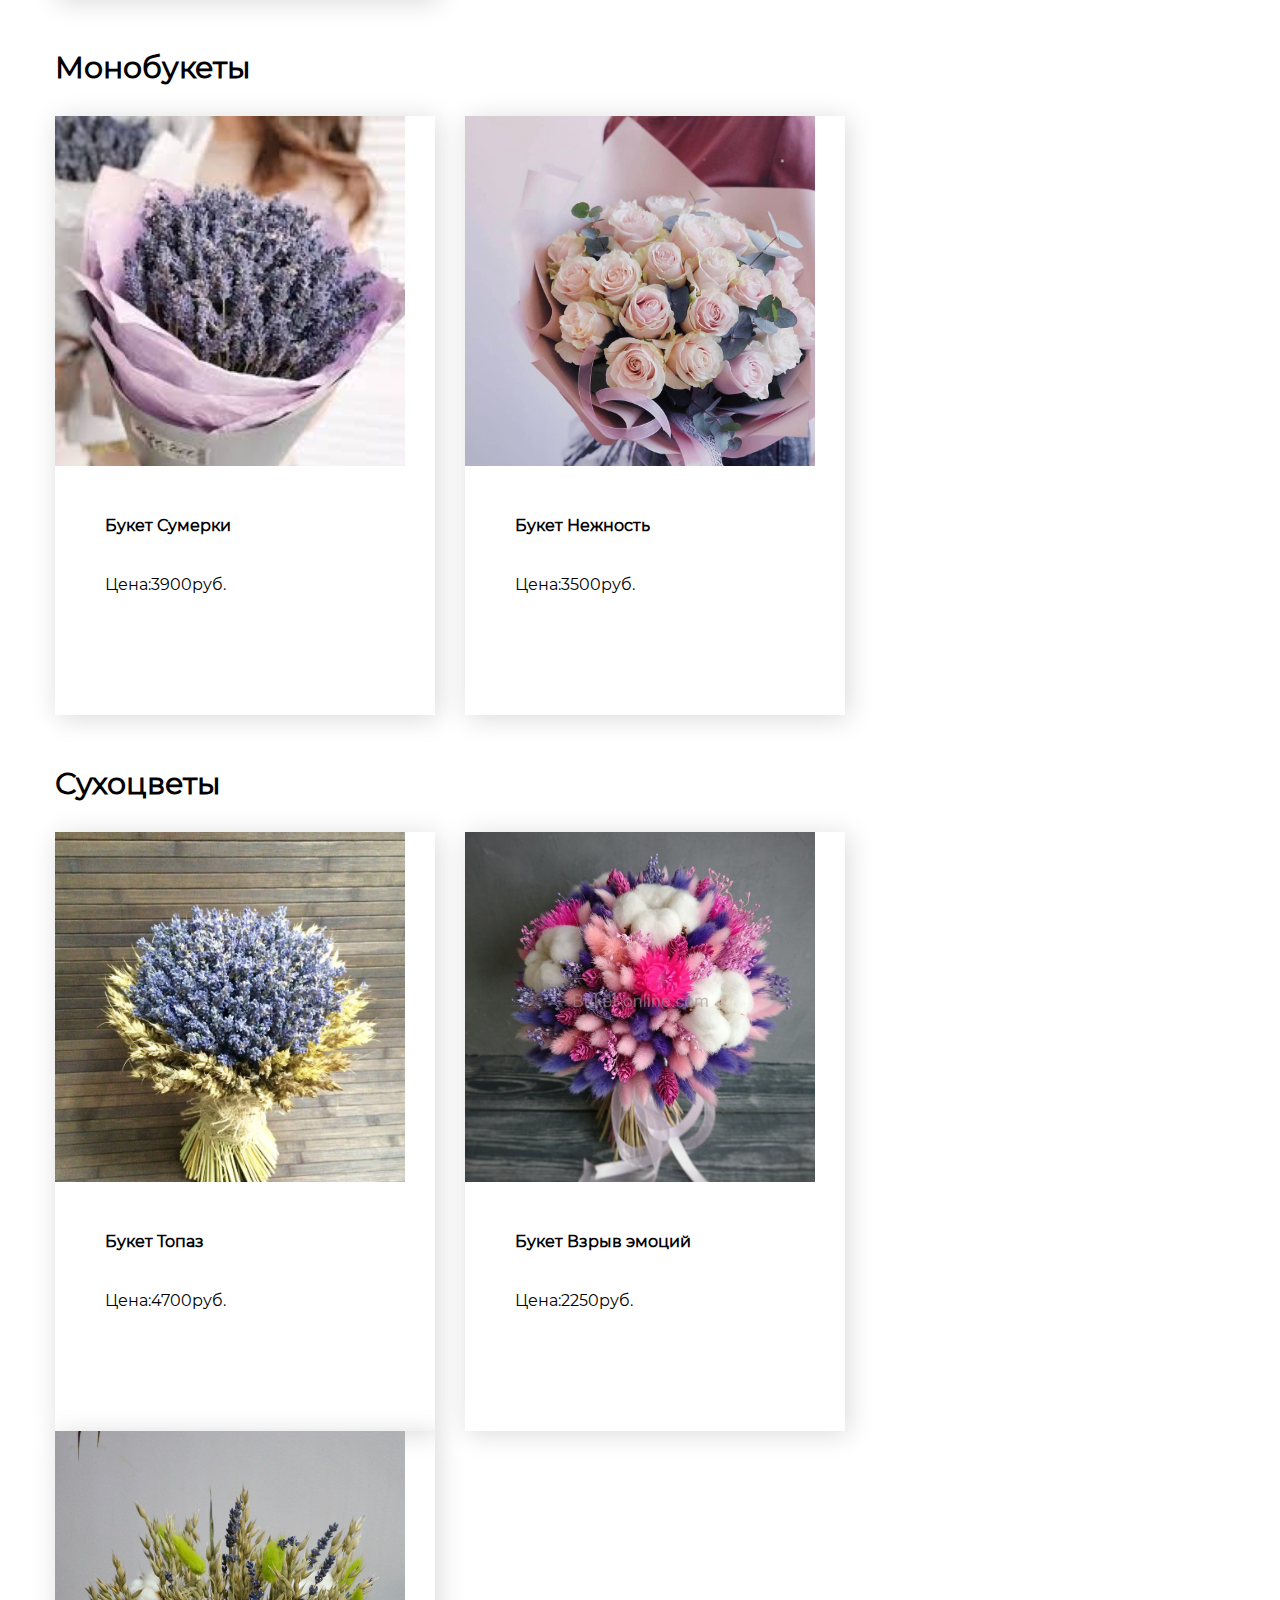
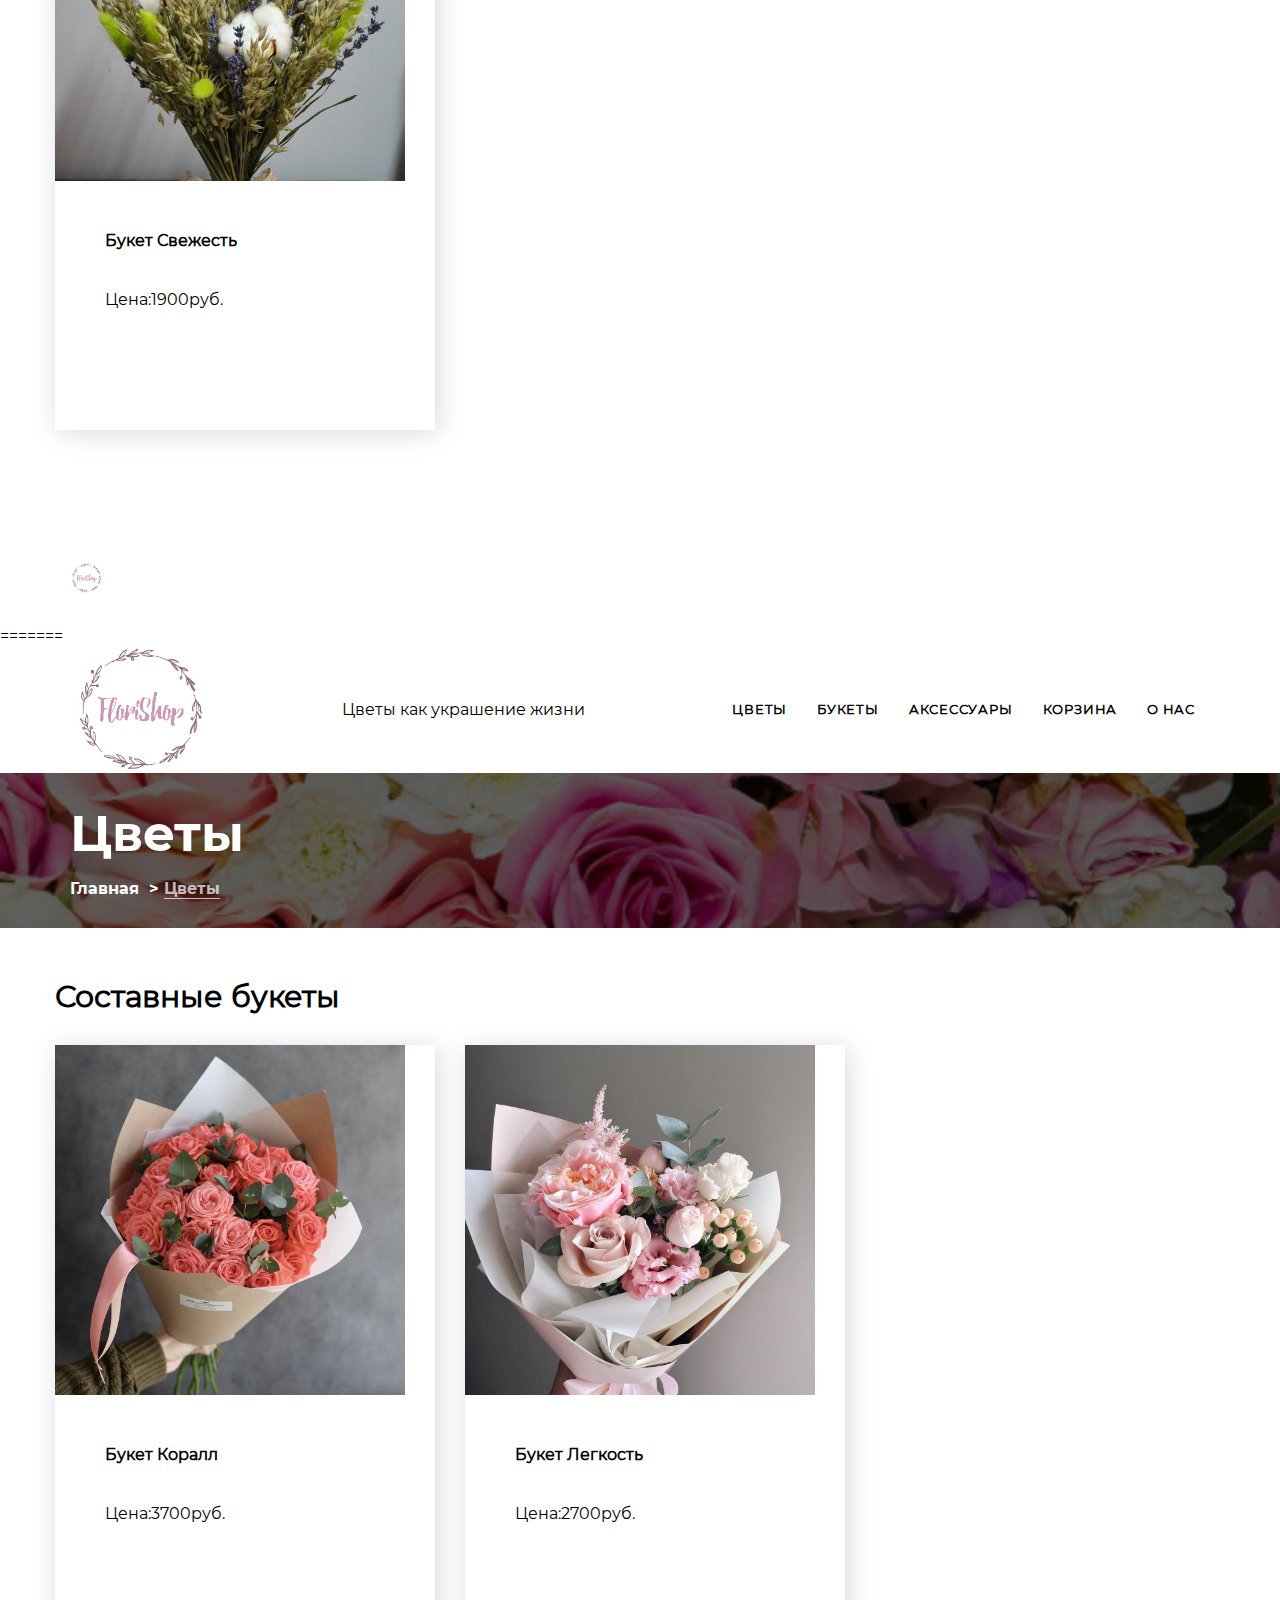
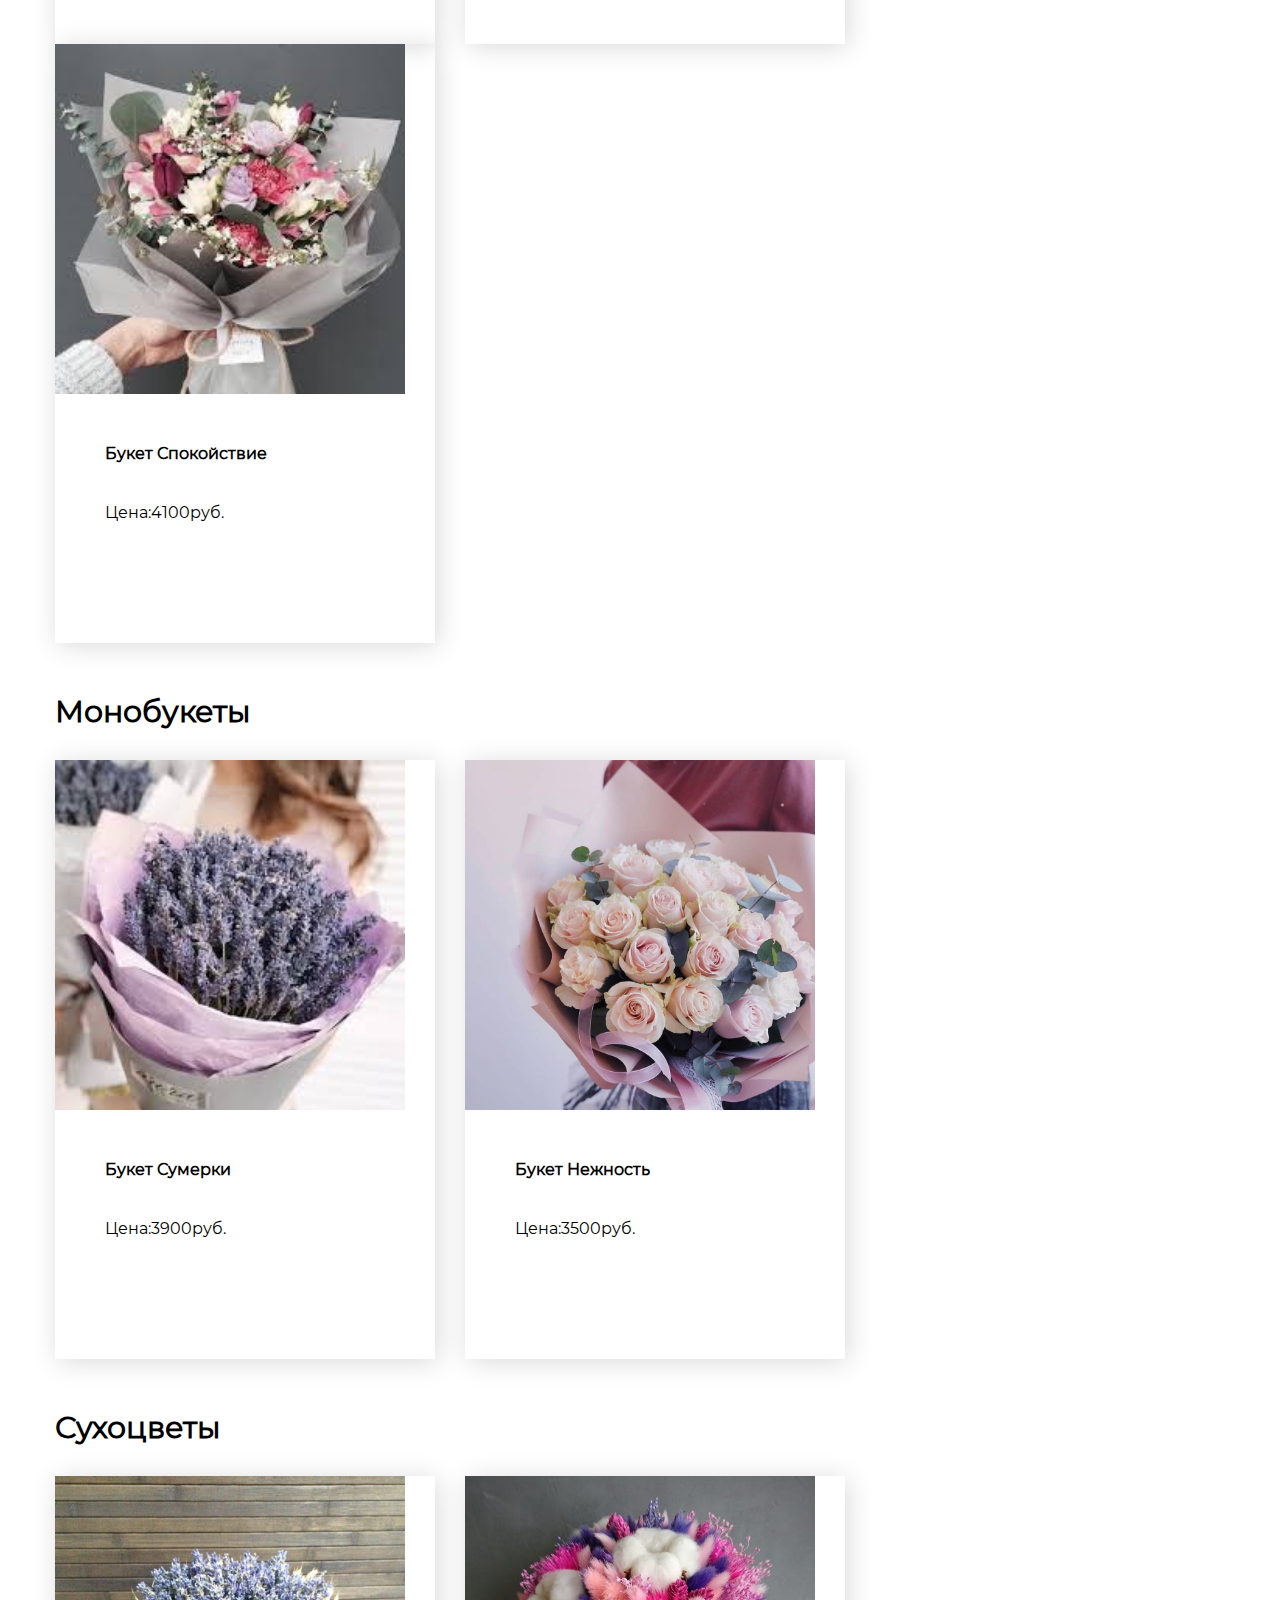
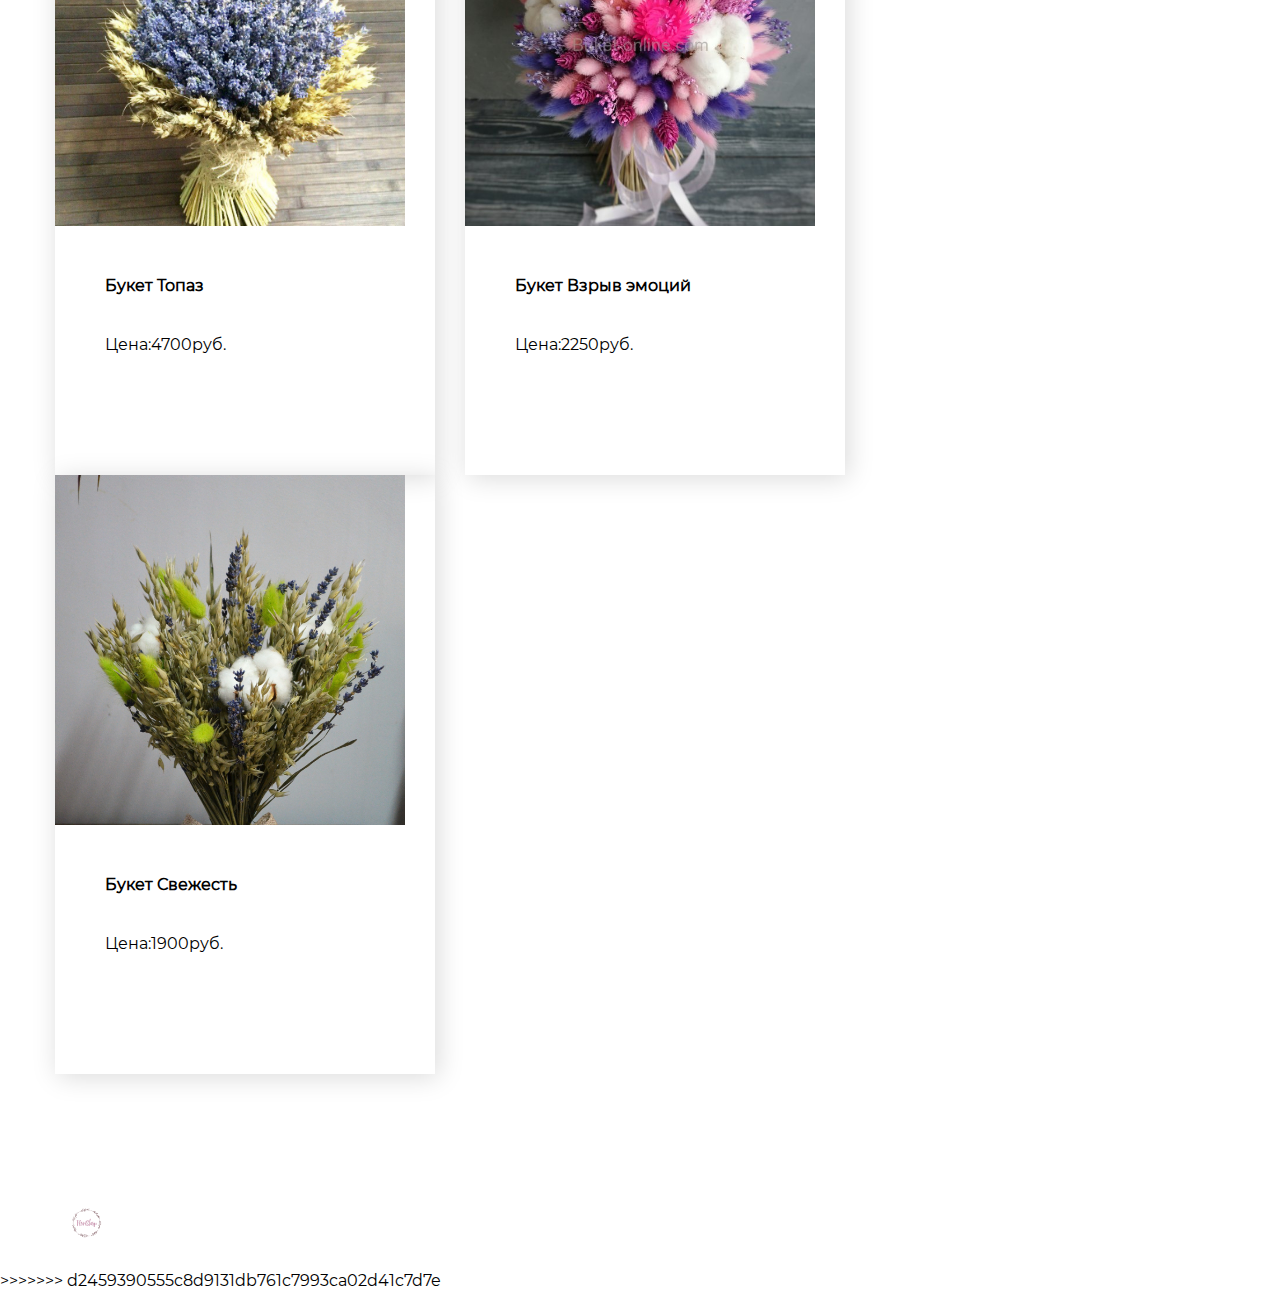
<file: buket.html>
<<<<<<< HEAD
<!doctype html>
<html lang="ru">
<head>
    <meta charset="UTF-8">
    <meta name="viewport"
          content="width=device-width, user-scalable=no, initial-scale=1.0, maximum-scale=1.0, minimum-scale=1.0">
    <meta http-equiv="X-UA-Compatible" content="ie=edge">

    <link rel="stylesheet" href="css/grid.css">
    <link rel="stylesheet" href="css/style.css">
    <link rel="stylesheet" href="css/font-awesome.min.css">

    <script src="js/libs/jquery/jquery.js"></script>
    <script src="js/libs/slick/slick.min.js"></script>
    <script src="js/script.js"></script>

    <title>FloriShop</title>
</head>
<body>

<div id="loading">
    <img src="images/loading1.gif" alt="loading">
</div>

    <div class="wrapper">
        <div class="block">

            <header>
                <nav>   
                    <div class="container">

                        <a class="logo" href="index.html">
                            <img src="images/logotip.png" alt="FLoriShop">
                        </a>
                        <button class="burger"><i class="fa fa-bars"></i></button>
                        <a>Цветы как украшение жизни </a>
                        <ul class="menu top">
                            
                            <li class="item dropdown">
                                <a href="flowers.html">Цветы</a>
                                <ul class="menu">
                                    <li class="item"><a href="flowers.html #posht">Цветы поштучно</a></li>
                                    <li class="item"><a href="flowers.html #gorsh">Горшочные растения</a></li>
                                    <li class="item"><a href="flowers.html #isc">Искусственые растения</a></li>
                                </ul>
                            </li>

                            <li class="item dropdown">
                                <a href="buket.html">Букеты</a>
                                <ul class="menu">
                                    <li class="item"><a href="buket.html #sost">Составные букеты</a></li>
                                    <li class="item"><a href="buket.html #mono">Монобукеты</a></li>
                                    <li class="item"><a href="buket.html #suh">Сухоцветы</a></li>
                                </ul>
                            </li>

                            <li class="item dropdown">
                                <a href="aksess.html">Аксессуары</a>
                                <ul class="menu">
                                    <li class="item"><a href="aksess.html #paper">Упаковочная бумага</a></li>                                 
                                    <li class="item"><a href="aksess.html #post">Открытки и конверты</a></li>
                                </ul>
                                
                                <li class="item"><a href="korzina.html">Корзина</a></li>
                                <li class="item"><a href="onas.html">О нас</a></li>
                                <li class="item"><a href="reg.html">Вход/Регистрация</a></li>
                                
                            </li>
                        </ul>
                    </div>
                </nav>
            </header>

            <div class="page-title" style="background-image: url(images/flowers.jpg)">
                <div class="container">
                    <h1>Цветы</h1>
                    <div class="polosonka">
                        <ul>
                            <li><a href="index.html">Главная</a></li>
                            <li><span>Цветы</span></li>
                        </ul>
                    </div>
                </div>
            </div>

            <main>

                <div class="container">
                    <div class="row">
                        
                            <div class="all-projects">
                                <div class="main-projects">

                                    <h3 class="bottom-line"><a name="sost">Составные букеты</a></h3>
                                    <div class="row">

                                        <div class="col-lg-4">
                                            <div class="project">
                                                <div class="image">
                                                    <img src="images/bukb1.jpg" alt="" width="100%">
                                                </div>
                                                <div class="info">
                                                    <h5>Букет Коралл</h5>
                                                    <div class="description">
                                                       
                                                        <div class="aspiration">
                                                            <div>Цена:<span>3700</span>руб.</div>
                                                        </div>
                                                    <a class="buy" href="#">Купить</a>
                                                </div>
                                            </div>
                                            </div>
                                        </div>

                                        <div class="col-lg-4">
                                            <div class="project">
                                                <div class="image">
                                                    <img src="images/bukb2.jpg" alt="" width="100%">
                                                </div>
                                                <div class="info">
                                                    <h5>Букет Легкость</h5>
                                                    <div class="description">
                                                       
                                                        <div class="aspiration">
                                                            <div>Цена:<span>2700</span>руб.</div>
                                                        </div>
                                                    <a class="buy" href="#">Купить</a>
                                                </div>
                                            </div>
                                            </div>
                                        </div>

                                        <div class="col-lg-4">
                                            <div class="project">
                                                <div class="image">
                                                    <img src="images/bukb3.jpg" alt="" width="100%">
                                                </div>
                                                <div class="info">
                                                    <h5>Букет Спокойствие</h5>
                                                    <div class="description">
                                                       
                                                        <div class="aspiration">
                                                            <div>Цена:<span>4100</span>руб.</div>
                                                        </div>
                                                    <a class="buy" href="#">Купить</a>
                                                </div>
                                            </div>
                                            </div>
                                        </div>

                                        
                                    </div>
                                       

                                    <h3 class="bottom-line"><a name="mono"></a>Монобукеты</h3>
                                    <div class="row">
                                        <div class="col-lg-4">
                                            <div class="project">
                                                <div class="image">
                                                    <img src="images/buk1.jpg" alt="" width="100%">
                                                </div>
                                                <div class="info">
                                                    <h5>Букет Сумерки</h5>
                                                    <div class="description">                                                  
                                                            <div>Цена:<span>3900</span>руб.</div>                                               
                                                    <a class="buy" href="#">Купить</a>
                                                </div>
                                            </div>
                                        </div>
                                    </div>

                                         <div class="col-lg-4">
                                            <div class="project">
                                                <div class="image">
                                                    <img src="images/flo1.jpg" alt="" width="100%">
                                                </div>
                                                <div class="info">
                                                    <h5>Букет Нежность</h5>
                                                    <div class="description">                                                      
                                                            <div>Цена:<span>3500</span>руб.</div>
                                                        
                                                    <a class="buy" href="#">Купить</a>
                                                </div>
                                            </div>
                                        </div>
                                    </div>
                                </div>

                                    <h3 class="bottom-line"><a name="suh"></a>Сухоцветы</h3>
                                    <div class="row">
                                        <div class="col-lg-4">
                                            <div class="project">
                                                <div class="image">
                                                    <img src="images/buks1.jpg" alt="" width="100%">
                                                </div>
                                                <div class="info">
                                                    <h5>Букет Топаз</h5>
                                                    <div class="description">                                               
                                                        <div class="aspiration">
                                                            <div>Цена:<span>4700</span>руб.</div>                                                      
                                                    <a class="buy" href="#">Купить</a>
                                                </div>
                                                </div>
                                            </div>
                                        </div>
                                        </div>

                                        <div class="col-lg-4">
                                            <div class="project">
                                                <div class="image">
                                                    <img src="images/buks2.jpeg" alt="" width="100%">
                                                </div>
                                                <div class="info">
                                                    <h5>Букет Взрыв эмоций</h5>
                                                    <div class="description">                                     
                                                        <div class="aspiration">
                                                            <div>Цена:<span>2250</span>руб.</div>
                                                        </div>
                                                    <a class="buy" href="#">Купить</a>
                                                </div>
                                            </div>
                                            </div>
                                        </div>

                                        <div class="col-lg-4">
                                            <div class="project">
                                                <div class="image">
                                                    <img src="images/buks3.jpg" alt="" width="100%">
                                                </div>
                                                <div class="info">
                                                    <h5>Букет Свежесть</h5>
                                                    <div class="description">
                                                       
                                                        <div class="aspiration">
                                                            <div>Цена:<span>1900</span>руб.</div>
                                                        </div>
                                                    <a class="buy" href="#">Купить</a>
                                                </div>
                                            </div>
                                            </div>
                                        </div>
                                    </div>

                                </div>
                            </div>

                        <br>

                        
                        </div>
                    </div>
                </div>

            </main>

        </div>

        <footer>
            <div class="container">
                <a class="logo" href="index.html">
                    <img src="images/logotip.png" alt="Logotip">
                </a>
          
                <div class="copyright">«FloriShop» ©2020
                    <ul type="circle">
                        <li>Телефон: 8 (999) 999-99-99</li>
                        <li>Email: florishop@gmail.com</li>
                        </ul>
                </div>
            </div>
        </footer>

    </div>

</body>
=======
<!doctype html>
<html lang="ru">
<head>
    <meta charset="UTF-8">
    <meta name="viewport"
          content="width=device-width, user-scalable=no, initial-scale=1.0, maximum-scale=1.0, minimum-scale=1.0">
    <meta http-equiv="X-UA-Compatible" content="ie=edge">

    <link rel="stylesheet" href="css/grid.css">
    <link rel="stylesheet" href="css/style.css">
    <link rel="stylesheet" href="css/font-awesome.min.css">

    <script src="js/libs/jquery/jquery.js"></script>
    <script src="js/libs/slick/slick.min.js"></script>
    <script src="js/script.js"></script>

    <title>FloriShop</title>
</head>
<body>

<div id="loading">
    <img src="images/loading1.gif" alt="loading">
</div>

    <div class="wrapper">
        <div class="block">

            <header>
                <nav>   
                    <div class="container">

                        <a class="logo" href="index.html">
                            <img src="images/logotip.png" alt="FLoriShop">
                        </a>
                        <button class="burger"><i class="fa fa-bars"></i></button>
                        <a>Цветы как украшение жизни </a>
                        <ul class="menu top">
                            
                            <li class="item dropdown">
                                <a href="flowers.html">Цветы</a>
                                <ul class="menu">
                                    <li class="item"><a href="#">Цветы поштучно</a></li>
                                    <li class="item"><a href="#">Горшочные растения</a></li>
                                    <li class="item"><a href="#">Искусственые растения</a></li>
                                </ul>
                            </li>

                            <li class="item dropdown">
                                <a href="buket.html">Букеты</a>
                                <ul class="menu">
                                    <li class="item"><a href="#">Составные букеты</a></li>
                                    <li class="item"><a href="#">Монобукеты</a></li>
                                    <li class="item"><a href="#">Сухоцветы</a></li>
                                </ul>
                            </li>

                            <li class="item dropdown">
                                <a href="aksess.html">Аксессуары</a>
                                <ul class="menu">
                                    <li class="item"><a href="#">Упаковочная бумага</a></li>                                 
                                    <li class="item"><a href="#">Открытки и конверты</a></li>
                                </ul>
                                <li class="item"><a href="korzina.html">Корзина</a></li>
                                <li class="item"><a href="onas.html">О нас</a></li>
                                
                            </li>
                        </ul>
                    </div>
                </nav>
            </header>

            <div class="page-title" style="background-image: url(images/flowers.jpg)">
                <div class="container">
                    <h1>Цветы</h1>
                    <div class="polosonka">
                        <ul>
                            <li><a href="index.html">Главная</a></li>
                            <li><span>Цветы</span></li>
                        </ul>
                    </div>
                </div>
            </div>

            <main>

                <div class="container">
                    <div class="row">
                        
                            <div class="all-projects">
                                <div class="main-projects">

                                    <h3 class="bottom-line">Составные букеты</h3>
                                    <div class="row">

                                        <div class="col-lg-4">
                                            <div class="project">
                                                <div class="image">
                                                    <img src="images/bukb1.jpg" alt="" width="100%">
                                                </div>
                                                <div class="info">
                                                    <h5>Букет Коралл</h5>
                                                    <div class="description">
                                                       
                                                        <div class="aspiration">
                                                            <div>Цена:<span>3700</span>руб.</div>
                                                        </div>
                                                    <a class="buy" href="#">Купить</a>
                                                </div>
                                            </div>
                                            </div>
                                        </div>

                                        <div class="col-lg-4">
                                            <div class="project">
                                                <div class="image">
                                                    <img src="images/bukb2.jpg" alt="" width="100%">
                                                </div>
                                                <div class="info">
                                                    <h5>Букет Легкость</h5>
                                                    <div class="description">
                                                       
                                                        <div class="aspiration">
                                                            <div>Цена:<span>2700</span>руб.</div>
                                                        </div>
                                                    <a class="buy" href="#">Купить</a>
                                                </div>
                                            </div>
                                            </div>
                                        </div>

                                        <div class="col-lg-4">
                                            <div class="project">
                                                <div class="image">
                                                    <img src="images/bukb3.jpg" alt="" width="100%">
                                                </div>
                                                <div class="info">
                                                    <h5>Букет Спокойствие</h5>
                                                    <div class="description">
                                                       
                                                        <div class="aspiration">
                                                            <div>Цена:<span>4100</span>руб.</div>
                                                        </div>
                                                    <a class="buy" href="#">Купить</a>
                                                </div>
                                            </div>
                                            </div>
                                        </div>

                                        
                                    </div>
                                       

                                    <h3 class="bottom-line">Монобукеты</h3>
                                    <div class="row">
                                        <div class="col-lg-4">
                                            <div class="project">
                                                <div class="image">
                                                    <img src="images/buk1.jpg" alt="" width="100%">
                                                </div>
                                                <div class="info">
                                                    <h5>Букет Сумерки</h5>
                                                    <div class="description">                                                  
                                                            <div>Цена:<span>3900</span>руб.</div>                                               
                                                    <a class="buy" href="#">Купить</a>
                                                </div>
                                            </div>
                                        </div>
                                    </div>

                                         <div class="col-lg-4">
                                            <div class="project">
                                                <div class="image">
                                                    <img src="images/flo1.jpg" alt="" width="100%">
                                                </div>
                                                <div class="info">
                                                    <h5>Букет Нежность</h5>
                                                    <div class="description">                                                      
                                                            <div>Цена:<span>3500</span>руб.</div>
                                                        
                                                    <a class="buy" href="#">Купить</a>
                                                </div>
                                            </div>
                                        </div>
                                    </div>
                                </div>

                                    <h3 class="bottom-line">Сухоцветы</h3>
                                    <div class="row">
                                        <div class="col-lg-4">
                                            <div class="project">
                                                <div class="image">
                                                    <img src="images/buks1.jpg" alt="" width="100%">
                                                </div>
                                                <div class="info">
                                                    <h5>Букет Топаз</h5>
                                                    <div class="description">                                               
                                                        <div class="aspiration">
                                                            <div>Цена:<span>4700</span>руб.</div>                                                      
                                                    <a class="buy" href="#">Купить</a>
                                                </div>
                                                </div>
                                            </div>
                                        </div>
                                        </div>

                                        <div class="col-lg-4">
                                            <div class="project">
                                                <div class="image">
                                                    <img src="images/buks2.jpeg" alt="" width="100%">
                                                </div>
                                                <div class="info">
                                                    <h5>Букет Взрыв эмоций</h5>
                                                    <div class="description">                                     
                                                        <div class="aspiration">
                                                            <div>Цена:<span>2250</span>руб.</div>
                                                        </div>
                                                    <a class="buy" href="#">Купить</a>
                                                </div>
                                            </div>
                                            </div>
                                        </div>

                                        <div class="col-lg-4">
                                            <div class="project">
                                                <div class="image">
                                                    <img src="images/buks3.jpg" alt="" width="100%">
                                                </div>
                                                <div class="info">
                                                    <h5>Букет Свежесть</h5>
                                                    <div class="description">
                                                       
                                                        <div class="aspiration">
                                                            <div>Цена:<span>1900</span>руб.</div>
                                                        </div>
                                                    <a class="buy" href="#">Купить</a>
                                                </div>
                                            </div>
                                            </div>
                                        </div>
                                    </div>

                                </div>
                            </div>

                        <br>

                        
                        </div>
                    </div>
                </div>

            </main>

        </div>

        <footer>
            <div class="container">
                <a class="logo" href="index.html">
                    <img src="images/logotip.png" alt="Logotip">
                </a>
          
                <div class="copyright">«FloriShop» ©2020
                    <ul type="circle">
                        <li>Телефон: 8 (999) 999-99-99</li>
                        <li>Email: florishop@gmail.com</li>
                        </ul>
                </div>
            </div>
        </footer>

    </div>

</body>
>>>>>>> d2459390555c8d9131db761c7993ca02d41c7d7e
</html>
</file>
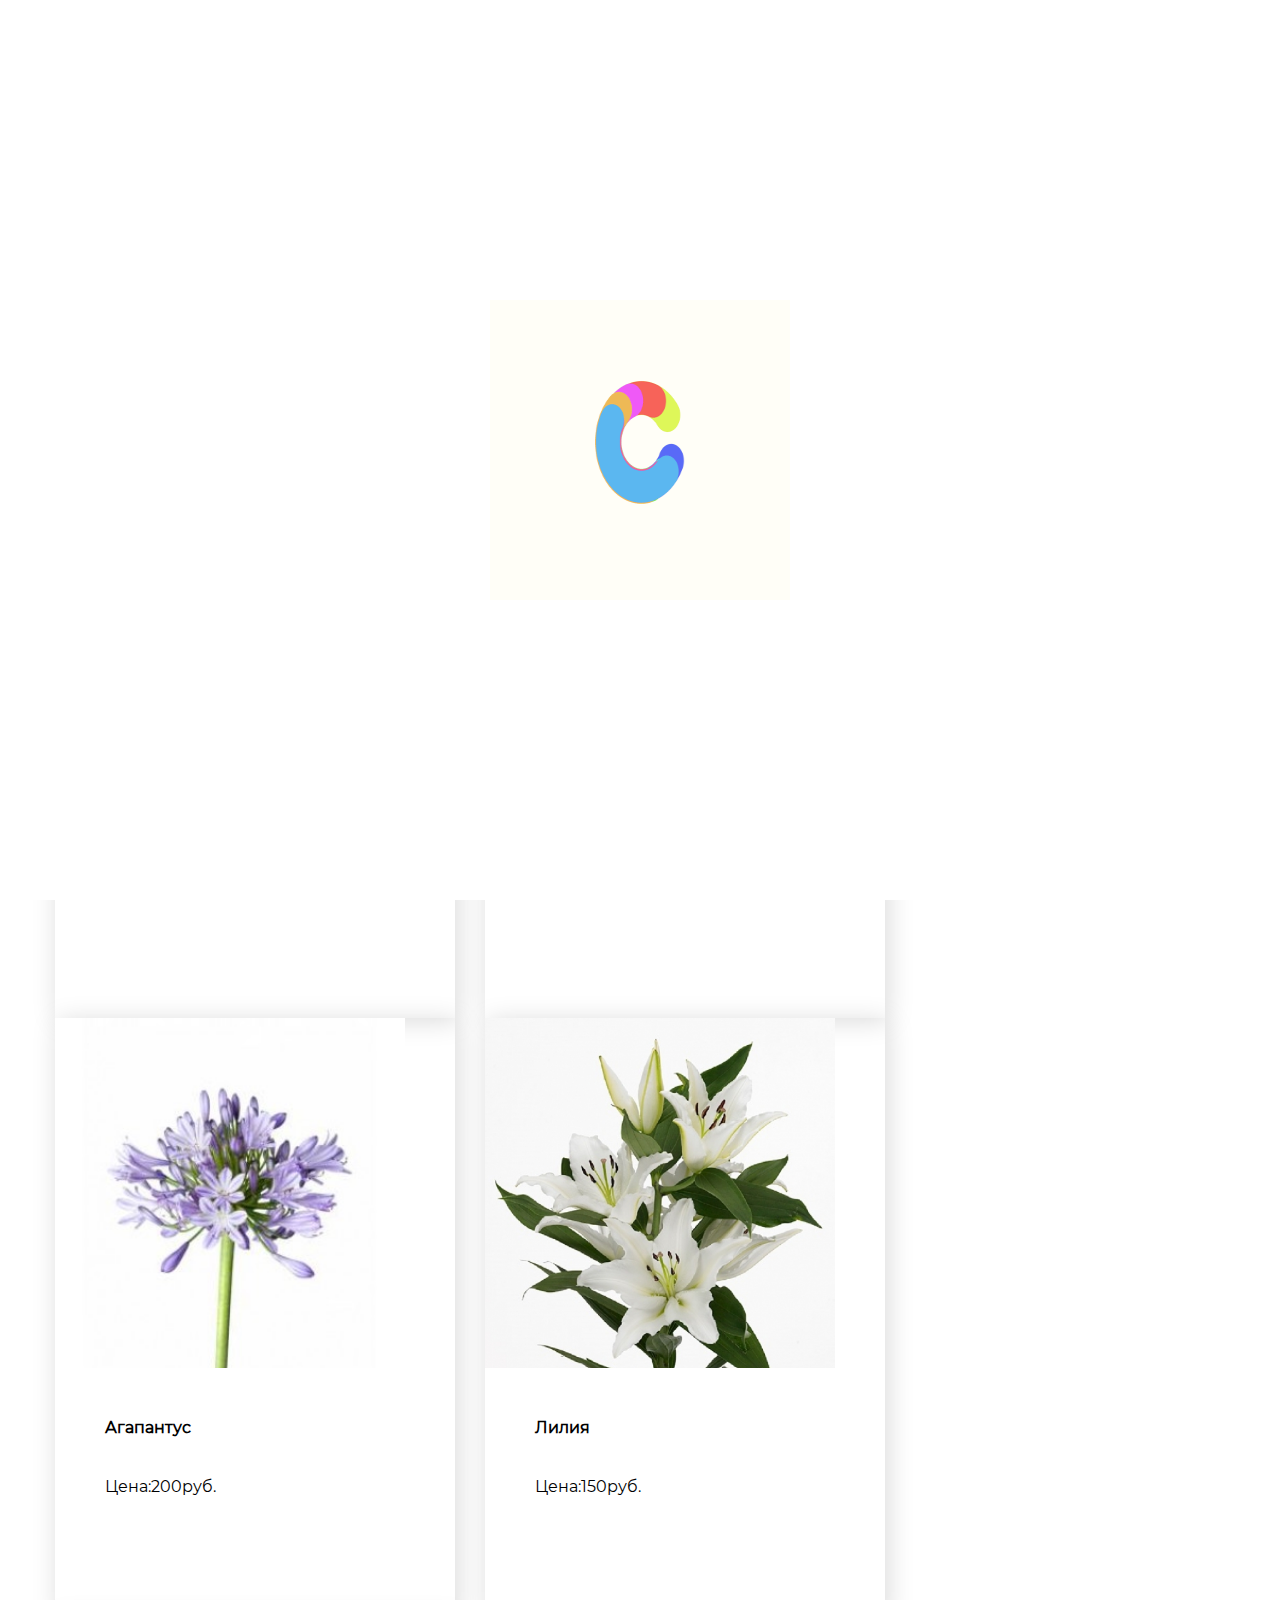
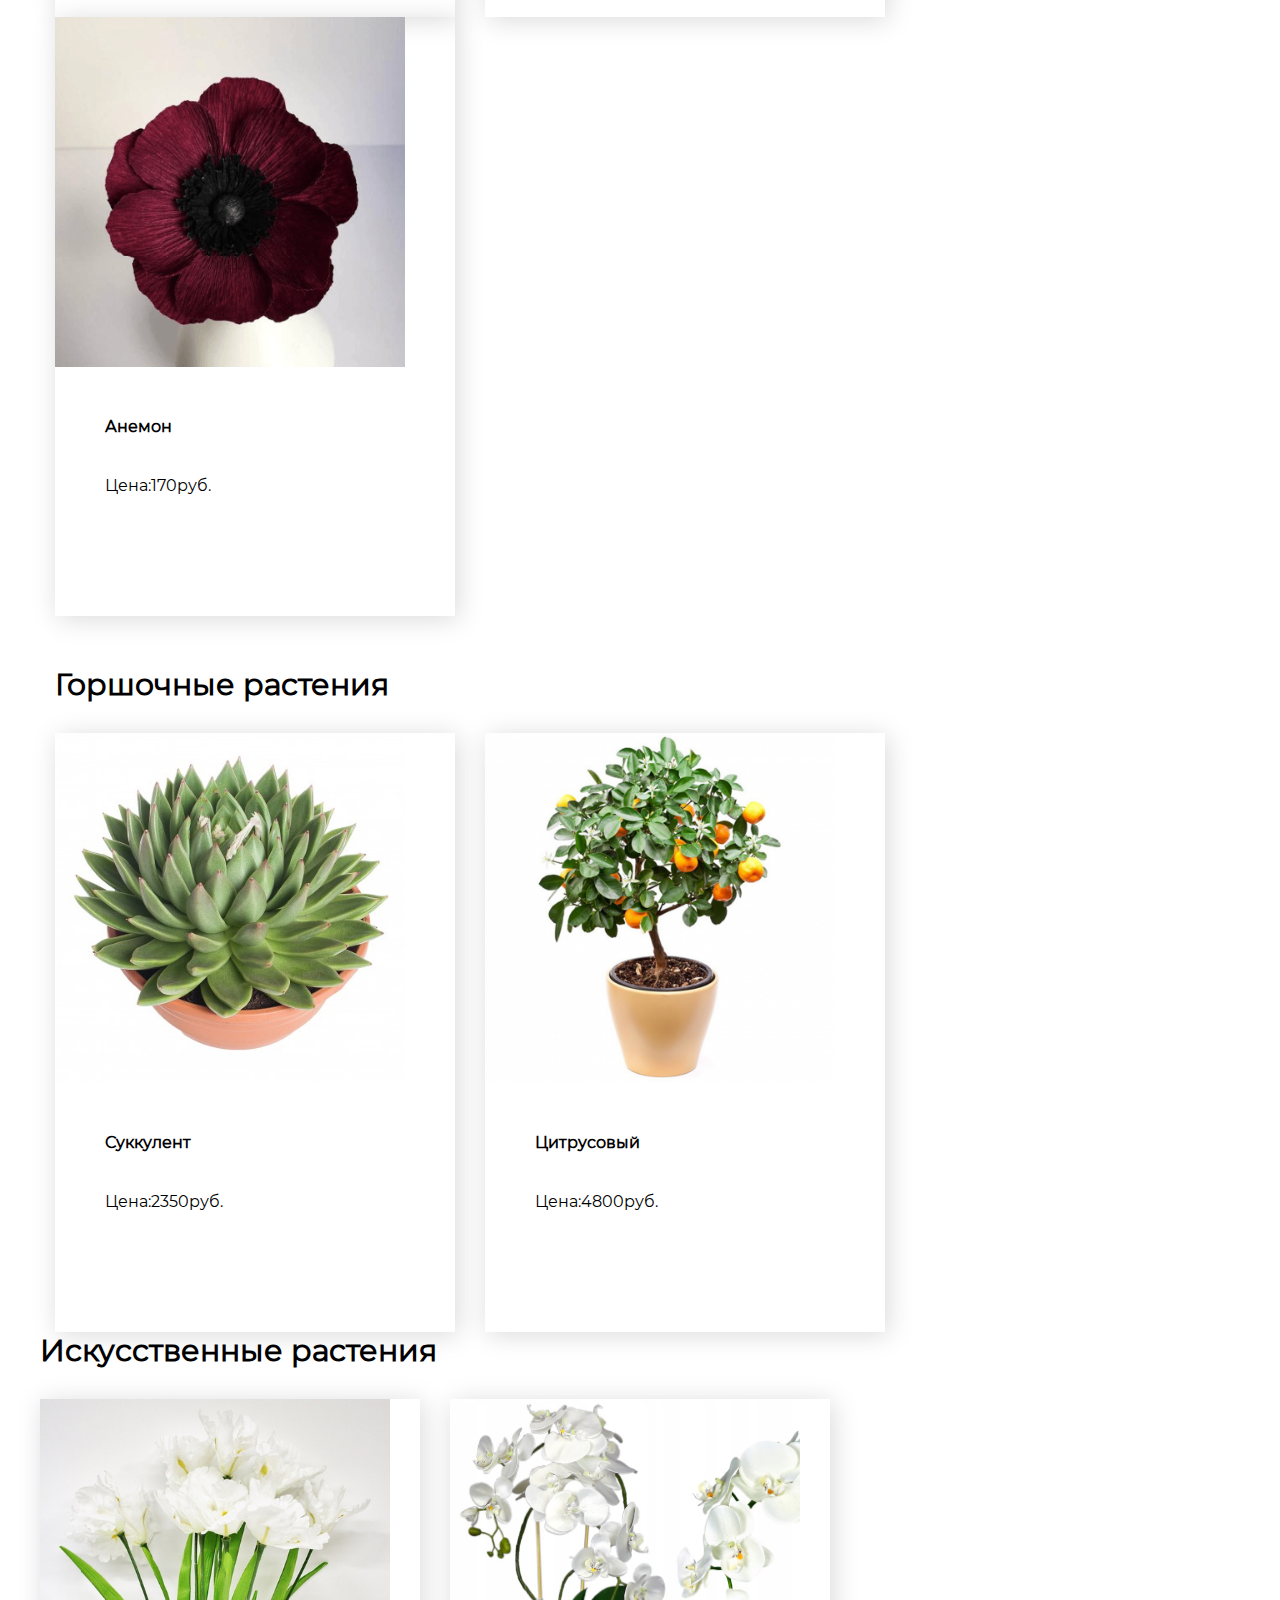
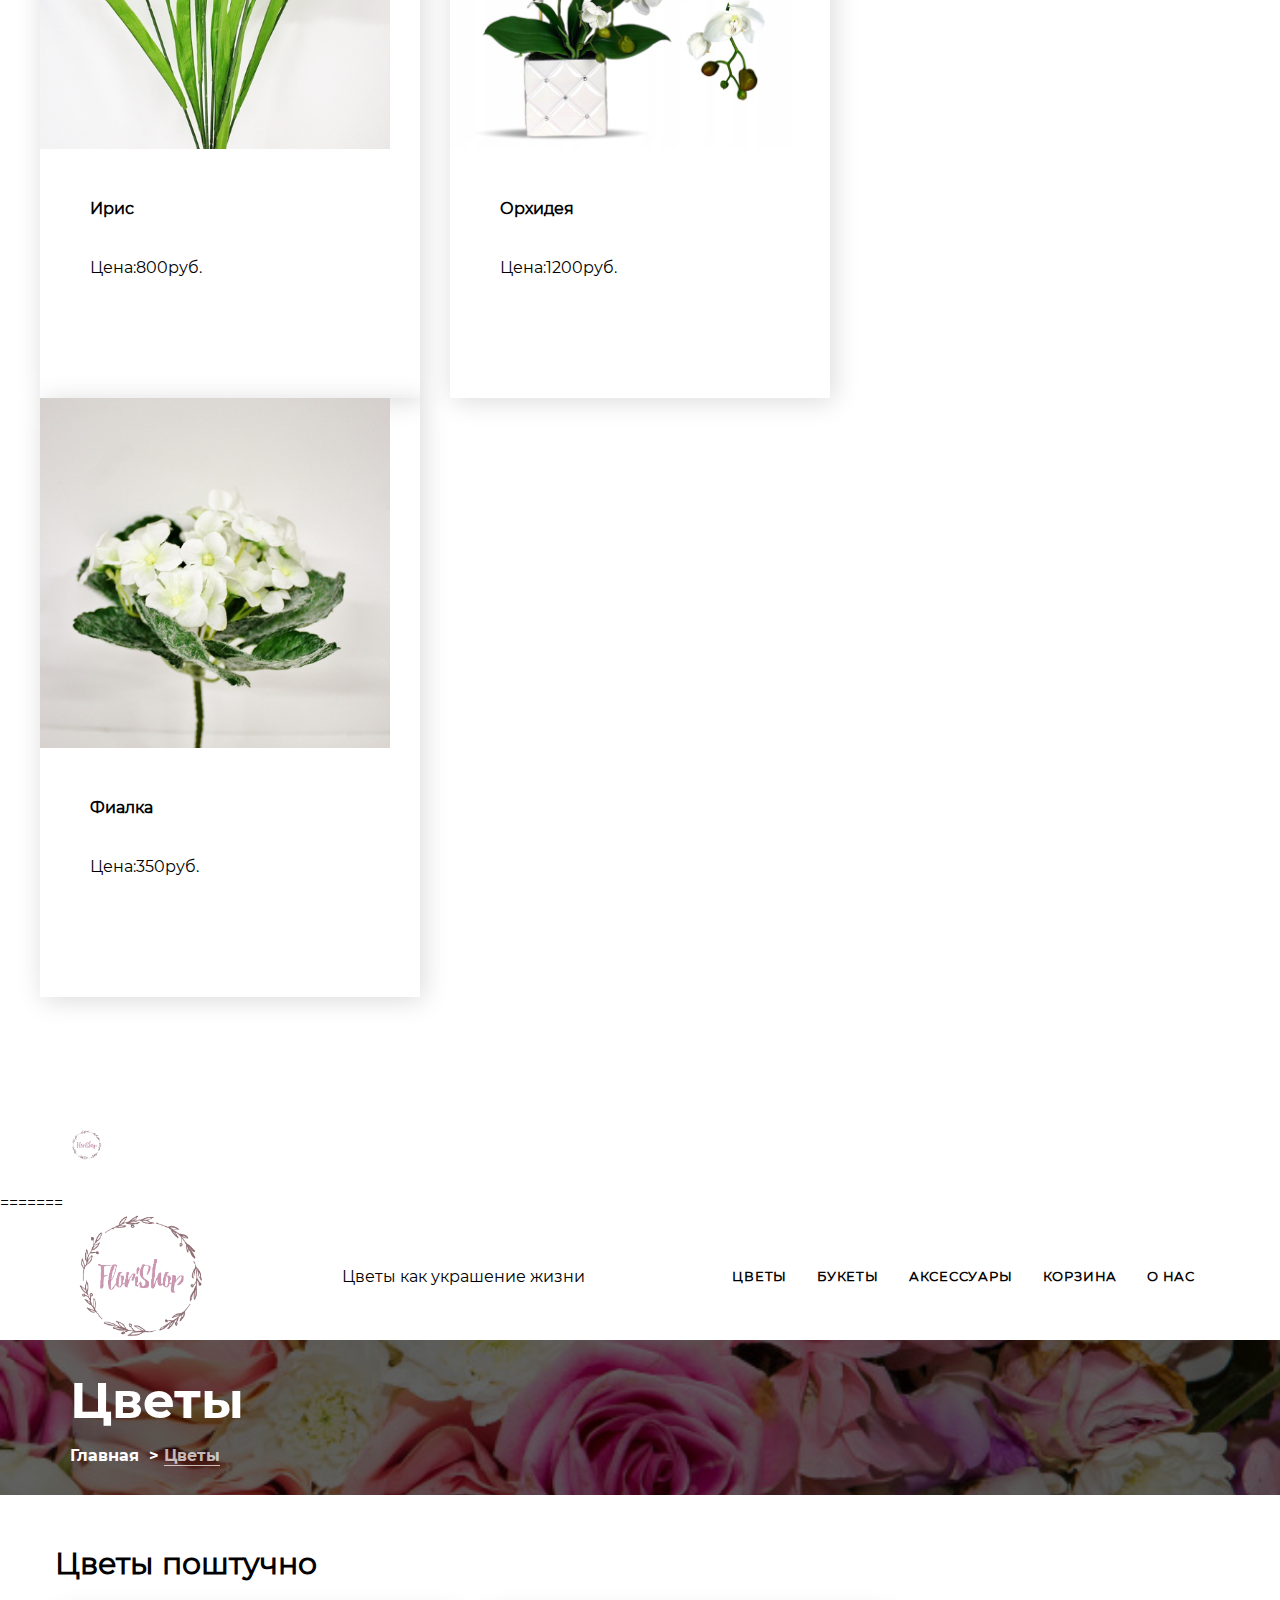
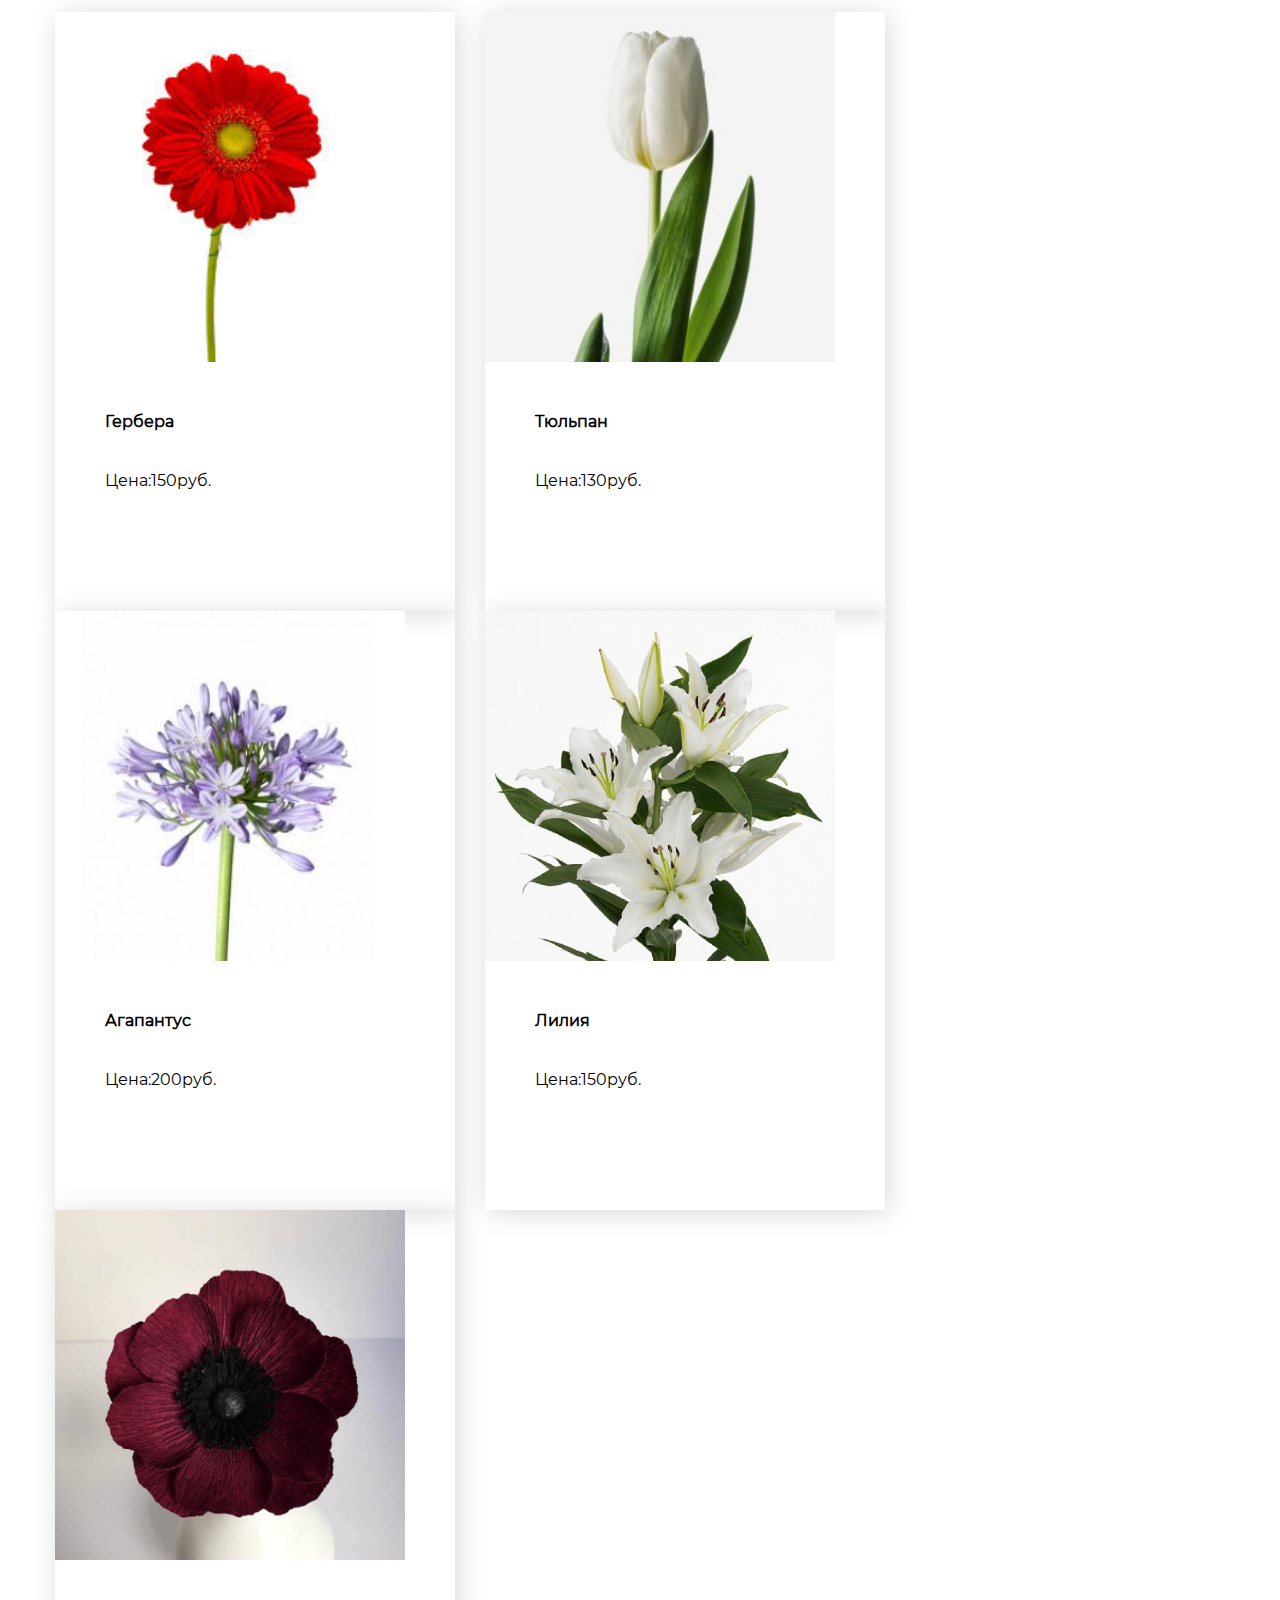
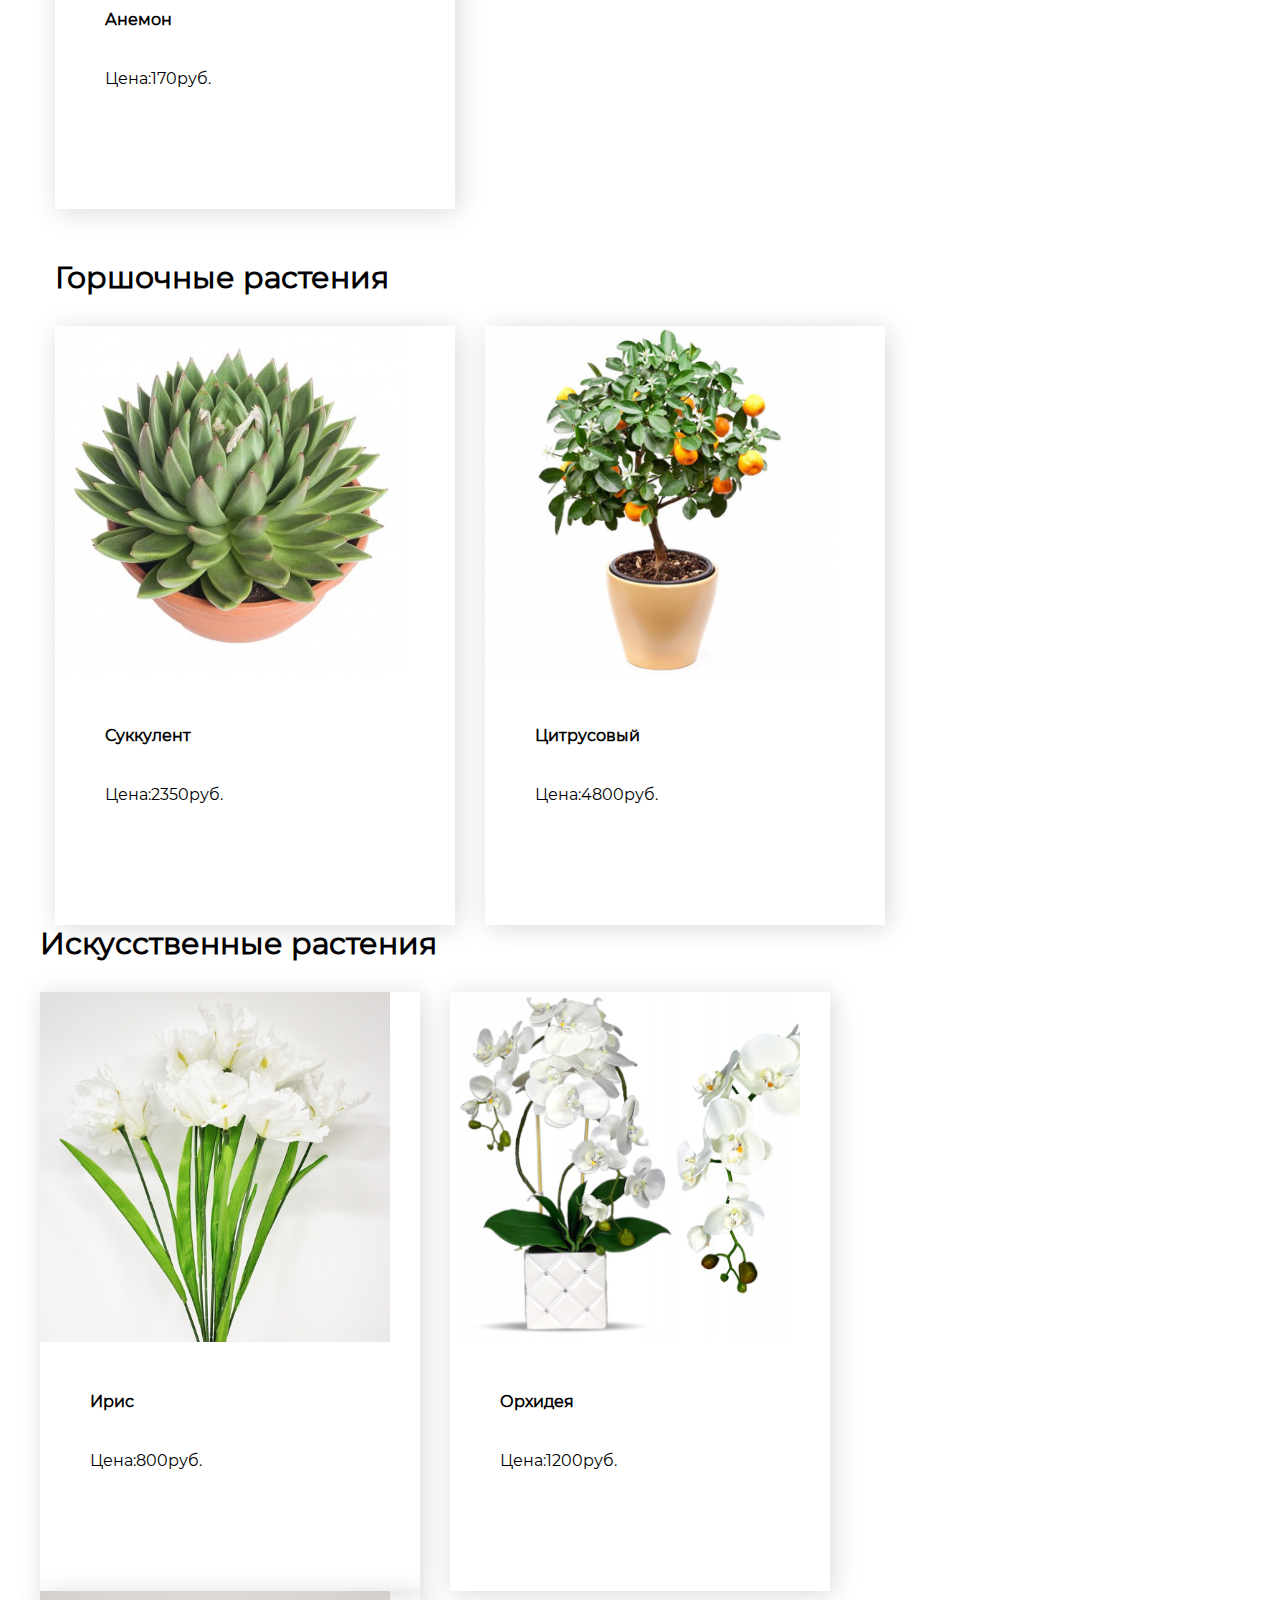
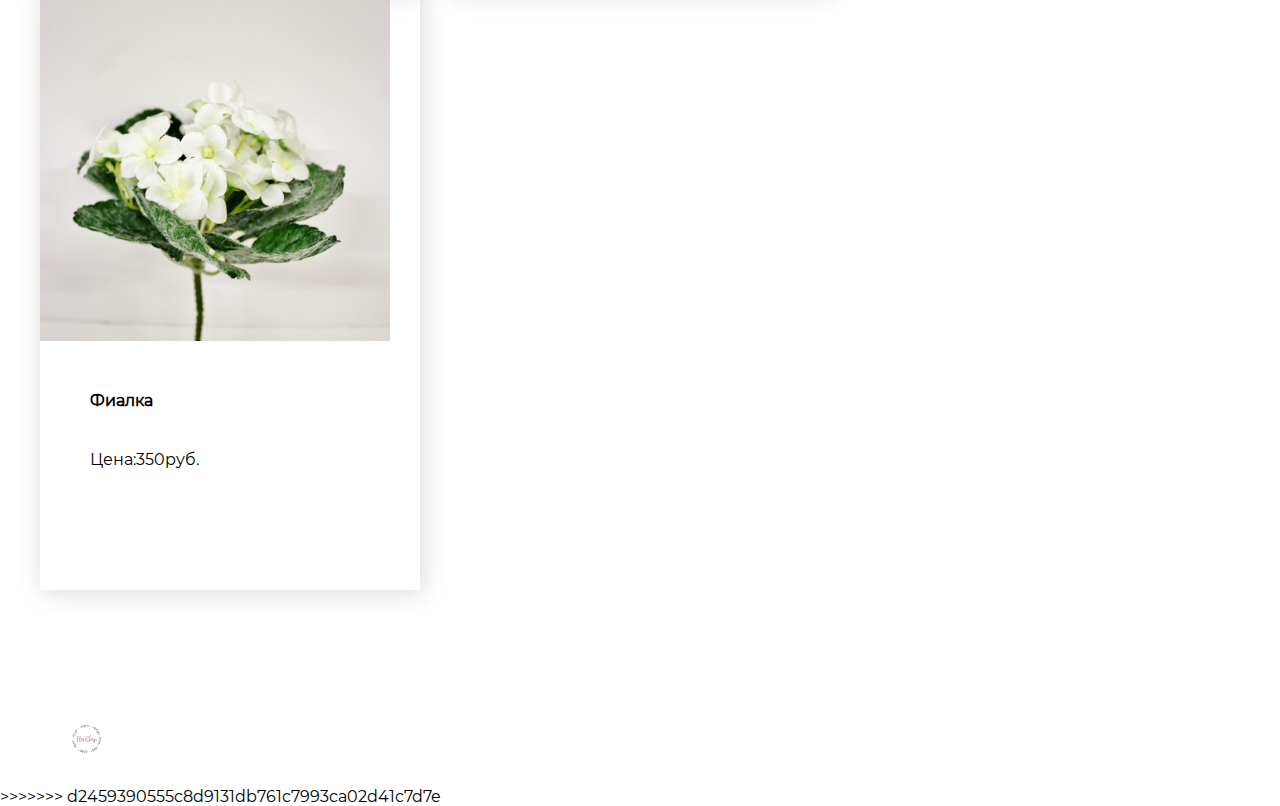
<file: flowers.html>
<<<<<<< HEAD
<!doctype html>
<html lang="ru">
<head>
    <meta charset="UTF-8">
    <meta name="viewport"
          content="width=device-width, user-scalable=no, initial-scale=1.0, maximum-scale=1.0, minimum-scale=1.0">
    <meta http-equiv="X-UA-Compatible" content="ie=edge">

    <link rel="stylesheet" href="css/grid.css">
    <link rel="stylesheet" href="css/style.css">
    <link rel="stylesheet" href="css/font-awesome.min.css">

    <script src="js/libs/jquery/jquery.js"></script>
    <script src="js/libs/slick/slick.min.js"></script>
    <script src="js/script.js"></script>

    <title>FloriShop</title>
</head>
<body>

<div id="loading">
    <img src="images/loading1.gif" alt="loading">
</div>

    <div class="wrapper">
        <div class="block">

            <header>
                <nav>   
                    <div class="container">

                        <a class="logo" href="index.html">
                            <img src="images/logotip.png" alt="FLoriShop">
                        </a>
                        <button class="burger"><i class="fa fa-bars"></i></button>
                        <a>Цветы как украшение жизни </a>
                        <ul class="menu top">
                            
                            <li class="item dropdown">
                                <a href="flowers.html">Цветы</a>
                                <ul class="menu">
                                    <li class="item"><a href="flowers.html #posht">Цветы поштучно</a></li>
                                    <li class="item"><a href="flowers.html #gorsh">Горшочные растения</a></li>
                                    <li class="item"><a href="flowers.html #isc">Искусственые растения</a></li>
                                </ul>
                            </li>

                            <li class="item dropdown">
                                <a href="buket.html">Букеты</a>
                                <ul class="menu">
                                    <li class="item"><a href="buket.html #sost">Составные букеты</a></li>
                                    <li class="item"><a href="buket.html #mono">Монобукеты</a></li>
                                    <li class="item"><a href="buket.html #suh">Сухоцветы</a></li>
                                </ul>
                            </li>

                            <li class="item dropdown">
                                <a href="aksess.html">Аксессуары</a>
                                <ul class="menu">
                                    <li class="item"><a href="aksess.html #paper">Упаковочная бумага</a></li>                                 
                                    <li class="item"><a href="aksess.html #post">Открытки и конверты</a></li>
                                </ul>
                                
                                <li class="item"><a href="korzina.html">Корзина</a></li>
                                <li class="item"><a href="onas.html">О нас</a></li>
                                <li class="item"><a href="reg.html">Вход/Регистрация</a></li>
                            </li>
                        </ul>
                    </div>
                </nav>
            </header>

            <div class="page-title" style="background-image: url(images/flowers.jpg)">
                <div class="container">
                    <h1>Цветы</h1>
                    <div class="polosonka">
                        <ul>
                            <li><a href="index.html">Главная</a></li>
                            <li><span>Цветы</span></li>
                        </ul>
                    </div>
                </div>
            </div>

            <main>

                <div class="container">
                    <div class="row">
                        
                            <div class="all-projects">
                                <div class="main-projects">

                                    <h3 class="bottom-line"><a name="posht"></a> Цветы поштучно</h3>
                                    <div class="row">

                                            <div class="col-lg-4">
                                                <div class="project">
                                                    <div class="image">
                                                        <img src="images/fl1.jpg" alt="" width="100%">
                                                    </div>
                                                    <div class="info">
                                                        <h5>Гербера</h5>
                                                        <div class="description">
                                                           
                                                            <div class="aspiration">
                                                                <div>Цена:<span>150</span>руб.</div>
                                                            </div>
                                                        <a class="buy" href="#">Купить</a>
                                                    </div>
                                                </div>
                                                </div>
                                            </div>
                                        

                                            <div class="col-lg-4">
                                                <div class="project">
                                                    <div class="image">
                                                        <img src="images/fl2.jpg" alt="" width="100%">
                                                    </div>
                                                    <div class="info">
                                                        <h5>Тюльпан</h5>
                                                        <div class="description">
                                                           
                                                            <div class="aspiration">
                                                                <div>Цена:<span>130</span>руб.</div>
                                                            </div>
                                                        <a class="buy" href="#">Купить</a>
                                                    </div>
                                                </div>
                                                </div>
                                            </div>

                                            <div class="col-lg-4">
                                                <div class="project">
                                                    <div class="image">
                                                        <img src="images/fl3.jpg" alt="" width="100%">
                                                    </div>
                                                    <div class="info">
                                                        <h5>Агапантус</h5>
                                                        <div class="description">
                                                           
                                                            <div class="aspiration">
                                                                <div>Цена:<span>200</span>руб.</div>
                                                            </div>
                                                        <a class="buy" href="#">Купить</a>
                                                    </div>
                                                </div>
                                                </div>
                                            </div>

                                            <div class="col-lg-4">
                                                <div class="project">
                                                    <div class="image">
                                                        <img src="images/fl4.jpg" alt="" width="100%">
                                                    </div>
                                                    <div class="info">
                                                        <h5>Лилия</h5>
                                                        <div class="description">
                                                           
                                                            <div class="aspiration">
                                                                <div>Цена:<span>150</span>руб.</div>
                                                            </div>
                                                        <a class="buy" href="#">Купить</a>
                                                    </div>
                                                </div>
                                            </div>

                                            </div><div class="col-lg-4">
                                                <div class="project">
                                                    <div class="image">
                                                        <img src="images/fl5.png" alt="" width="100%">
                                                    </div>
                                                    <div class="info">
                                                        <h5>Анемон</h5>
                                                        <div class="description">
                                                           
                                                            <div class="aspiration">
                                                                <div>Цена:<span>170</span>руб.</div>
                                                            </div>
                                                        <a class="buy" href="#">Купить</a>
                                                    </div>
                                                </div>
                                                </div>
                                            </div>
                                    </div>
                                       

                                    <h3 class="bottom-line"><a name="gorsh"></a>Горшочные растения</h3>
                                    <div class="row">
                                        <div class="col-lg-4">
                                            <div class="project">
                                                <div class="image">
                                                    <img src="images/fg1.jpg" alt="" width="100%">
                                                </div>
                                                <div class="info">
                                                    <h5>Суккулент</h5>
                                                    <div class="description">                                                  
                                                            <div>Цена:<span>2350</span>руб.</div>                                               
                                                    <a class="buy" href="#">Купить</a>
                                                </div>
                                            </div>
                                        </div>
                                    </div>

                                         <div class="col-lg-4">
                                            <div class="project">
                                                <div class="image">
                                                    <img src="images/fg2.png" alt="" width="100%">
                                                </div>
                                                <div class="info">
                                                    <h5>Цитрусовый</h5>
                                                    <div class="description">                                                      
                                                            <div>Цена:<span>4800</span>руб.</div>
                                                        
                                                    <a class="buy" href="#">Купить</a>
                                                </div>
                                            </div>
                                        </div>
                                    </div>


                                    <h3 class="bottom-line"><a name="isc"></a>Искусственные растения</h3>
                                    <div class="row">
                                        <div class="col-lg-4">
                                            <div class="project">
                                                <div class="image">
                                                    <img src="images/fi1.jpg" alt="" width="100%">
                                                </div>
                                                <div class="info">
                                                    <h5>Ирис</h5>
                                                    <div class="description">
                                                       
                                                        <div class="aspiration">
                                                            <div>Цена:<span>800</span>руб.</div>
                                                        
                                                    <a class="buy" href="#">Купить</a>
                                                </div>
                                            </div>
                                        </div>
                                     </div>
                                 </div>

                                 <div class="col-lg-4">
                                    <div class="project">
                                        <div class="image">
                                            <img src="images/fi2.jpg" alt="" width="100%">
                                        </div>
                                        <div class="info">
                                            <h5>Орхидея</h5>
                                            <div class="description">
                                               
                                                <div class="aspiration">
                                                    <div>Цена:<span>1200</span>руб.</div>
                                                
                                            <a class="buy" href="#">Купить</a>
                                        </div>
                                    </div>
                                </div>
                             </div>
                         </div>

                         <div class="col-lg-4">
                            <div class="project">
                                <div class="image">
                                    <img src="images/fi3.jpg" alt="" width="100%">
                                </div>
                                <div class="info">
                                    <h5>Фиалка</h5>
                                    <div class="description">
                                       
                                        <div class="aspiration">
                                            <div>Цена:<span>350</span>руб.</div>
                                        
                                    <a class="buy" href="#">Купить</a>
                                </div>
                            </div>
                        </div>
                     </div>
                 </div>
                                     

                               
                            

                        <br>

                        
                        </div>
                    </div>
                </div>

            </main>

        </div>

        <footer>
            <div class="container">
                <a class="logo" href="index.html">
                    <img src="images/logotip.png" alt="Logotip">
                </a>
          
                <div class="copyright">«FloriShop» ©2020
                    <ul type="circle">
                        <li>Телефон: 8 (999) 999-99-99</li>
                        <li>Email: florishop@gmail.com</li>
                        </ul>
                </div>
            </div>
        </footer>

    </div>

</body>
=======
<!doctype html>
<html lang="ru">
<head>
    <meta charset="UTF-8">
    <meta name="viewport"
          content="width=device-width, user-scalable=no, initial-scale=1.0, maximum-scale=1.0, minimum-scale=1.0">
    <meta http-equiv="X-UA-Compatible" content="ie=edge">

    <link rel="stylesheet" href="css/grid.css">
    <link rel="stylesheet" href="css/style.css">
    <link rel="stylesheet" href="css/font-awesome.min.css">

    <script src="js/libs/jquery/jquery.js"></script>
    <script src="js/libs/slick/slick.min.js"></script>
    <script src="js/script.js"></script>

    <title>FloriShop</title>
</head>
<body>

<div id="loading">
    <img src="images/loading1.gif" alt="loading">
</div>

    <div class="wrapper">
        <div class="block">

            <header>
                <nav>   
                    <div class="container">

                        <a class="logo" href="index.html">
                            <img src="images/logotip.png" alt="FLoriShop">
                        </a>
                        <button class="burger"><i class="fa fa-bars"></i></button>
                        <a>Цветы как украшение жизни </a>
                        <ul class="menu top">
                            
                            <li class="item dropdown">
                                <a href="flowers.html">Цветы</a>
                                <ul class="menu">
                                    <li class="item"><a href="#">Цветы поштучно</a></li>
                                    <li class="item"><a href="#">Горшочные растения</a></li>
                                    <li class="item"><a href="#">Искусственые растения</a></li>
                                </ul>
                            </li>

                            <li class="item dropdown">
                                <a href="buket.html">Букеты</a>
                                <ul class="menu">
                                    <li class="item"><a href="#">Составные букеты</a></li>
                                    <li class="item"><a href="#">Монобукеты</a></li>
                                    <li class="item"><a href="#">Сухоцветы</a></li>
                                </ul>
                            </li>

                            <li class="item dropdown">
                                <a href="aksess.html">Аксессуары</a>
                                <ul class="menu">
                                    <li class="item"><a href="#">Упаковочная бумага</a></li>                                 
                                    <li class="item"><a href="#">Открытки и конверты</a></li>
                                </ul>
                                <li class="item"><a href="korzina.html">Корзина</a></li>
                                <li class="item"><a href="onas.html">О нас</a></li>
                                
                            </li>
                        </ul>
                    </div>
                </nav>
            </header>

            <div class="page-title" style="background-image: url(images/flowers.jpg)">
                <div class="container">
                    <h1>Цветы</h1>
                    <div class="polosonka">
                        <ul>
                            <li><a href="index.html">Главная</a></li>
                            <li><span>Цветы</span></li>
                        </ul>
                    </div>
                </div>
            </div>

            <main>

                <div class="container">
                    <div class="row">
                        
                            <div class="all-projects">
                                <div class="main-projects">

                                    <h3 class="bottom-line">Цветы поштучно</h3>
                                    <div class="row">

                                            <div class="col-lg-4">
                                                <div class="project">
                                                    <div class="image">
                                                        <img src="images/fl1.jpg" alt="" width="100%">
                                                    </div>
                                                    <div class="info">
                                                        <h5>Гербера</h5>
                                                        <div class="description">
                                                           
                                                            <div class="aspiration">
                                                                <div>Цена:<span>150</span>руб.</div>
                                                            </div>
                                                        <a class="buy" href="#">Купить</a>
                                                    </div>
                                                </div>
                                                </div>
                                            </div>
                                        

                                            <div class="col-lg-4">
                                                <div class="project">
                                                    <div class="image">
                                                        <img src="images/fl2.jpg" alt="" width="100%">
                                                    </div>
                                                    <div class="info">
                                                        <h5>Тюльпан</h5>
                                                        <div class="description">
                                                           
                                                            <div class="aspiration">
                                                                <div>Цена:<span>130</span>руб.</div>
                                                            </div>
                                                        <a class="buy" href="#">Купить</a>
                                                    </div>
                                                </div>
                                                </div>
                                            </div>

                                            <div class="col-lg-4">
                                                <div class="project">
                                                    <div class="image">
                                                        <img src="images/fl3.jpg" alt="" width="100%">
                                                    </div>
                                                    <div class="info">
                                                        <h5>Агапантус</h5>
                                                        <div class="description">
                                                           
                                                            <div class="aspiration">
                                                                <div>Цена:<span>200</span>руб.</div>
                                                            </div>
                                                        <a class="buy" href="#">Купить</a>
                                                    </div>
                                                </div>
                                                </div>
                                            </div>

                                            <div class="col-lg-4">
                                                <div class="project">
                                                    <div class="image">
                                                        <img src="images/fl4.jpg" alt="" width="100%">
                                                    </div>
                                                    <div class="info">
                                                        <h5>Лилия</h5>
                                                        <div class="description">
                                                           
                                                            <div class="aspiration">
                                                                <div>Цена:<span>150</span>руб.</div>
                                                            </div>
                                                        <a class="buy" href="#">Купить</a>
                                                    </div>
                                                </div>
                                            </div>

                                            </div><div class="col-lg-4">
                                                <div class="project">
                                                    <div class="image">
                                                        <img src="images/fl5.png" alt="" width="100%">
                                                    </div>
                                                    <div class="info">
                                                        <h5>Анемон</h5>
                                                        <div class="description">
                                                           
                                                            <div class="aspiration">
                                                                <div>Цена:<span>170</span>руб.</div>
                                                            </div>
                                                        <a class="buy" href="#">Купить</a>
                                                    </div>
                                                </div>
                                                </div>
                                            </div>
                                    </div>
                                       

                                    <h3 class="bottom-line">Горшочные растения</h3>
                                    <div class="row">
                                        <div class="col-lg-4">
                                            <div class="project">
                                                <div class="image">
                                                    <img src="images/fg1.jpg" alt="" width="100%">
                                                </div>
                                                <div class="info">
                                                    <h5>Суккулент</h5>
                                                    <div class="description">                                                  
                                                            <div>Цена:<span>2350</span>руб.</div>                                               
                                                    <a class="buy" href="#">Купить</a>
                                                </div>
                                            </div>
                                        </div>
                                    </div>

                                         <div class="col-lg-4">
                                            <div class="project">
                                                <div class="image">
                                                    <img src="images/fg2.png" alt="" width="100%">
                                                </div>
                                                <div class="info">
                                                    <h5>Цитрусовый</h5>
                                                    <div class="description">                                                      
                                                            <div>Цена:<span>4800</span>руб.</div>
                                                        
                                                    <a class="buy" href="#">Купить</a>
                                                </div>
                                            </div>
                                        </div>
                                    </div>


                                    <h3 class="bottom-line">Искусственные растения</h3>
                                    <div class="row">
                                        <div class="col-lg-4">
                                            <div class="project">
                                                <div class="image">
                                                    <img src="images/fi1.jpg" alt="" width="100%">
                                                </div>
                                                <div class="info">
                                                    <h5>Ирис</h5>
                                                    <div class="description">
                                                       
                                                        <div class="aspiration">
                                                            <div>Цена:<span>800</span>руб.</div>
                                                        
                                                    <a class="buy" href="#">Купить</a>
                                                </div>
                                            </div>
                                        </div>
                                     </div>
                                 </div>

                                 <div class="col-lg-4">
                                    <div class="project">
                                        <div class="image">
                                            <img src="images/fi2.jpg" alt="" width="100%">
                                        </div>
                                        <div class="info">
                                            <h5>Орхидея</h5>
                                            <div class="description">
                                               
                                                <div class="aspiration">
                                                    <div>Цена:<span>1200</span>руб.</div>
                                                
                                            <a class="buy" href="#">Купить</a>
                                        </div>
                                    </div>
                                </div>
                             </div>
                         </div>

                         <div class="col-lg-4">
                            <div class="project">
                                <div class="image">
                                    <img src="images/fi3.jpg" alt="" width="100%">
                                </div>
                                <div class="info">
                                    <h5>Фиалка</h5>
                                    <div class="description">
                                       
                                        <div class="aspiration">
                                            <div>Цена:<span>350</span>руб.</div>
                                        
                                    <a class="buy" href="#">Купить</a>
                                </div>
                            </div>
                        </div>
                     </div>
                 </div>
                                     

                               
                            

                        <br>

                        
                        </div>
                    </div>
                </div>

            </main>

        </div>

        <footer>
            <div class="container">
                <a class="logo" href="index.html">
                    <img src="images/logotip.png" alt="Logotip">
                </a>
          
                <div class="copyright">«FloriShop» ©2020
                    <ul type="circle">
                        <li>Телефон: 8 (999) 999-99-99</li>
                        <li>Email: florishop@gmail.com</li>
                        </ul>
                </div>
            </div>
        </footer>

    </div>

</body>
>>>>>>> d2459390555c8d9131db761c7993ca02d41c7d7e
</html>
</file>
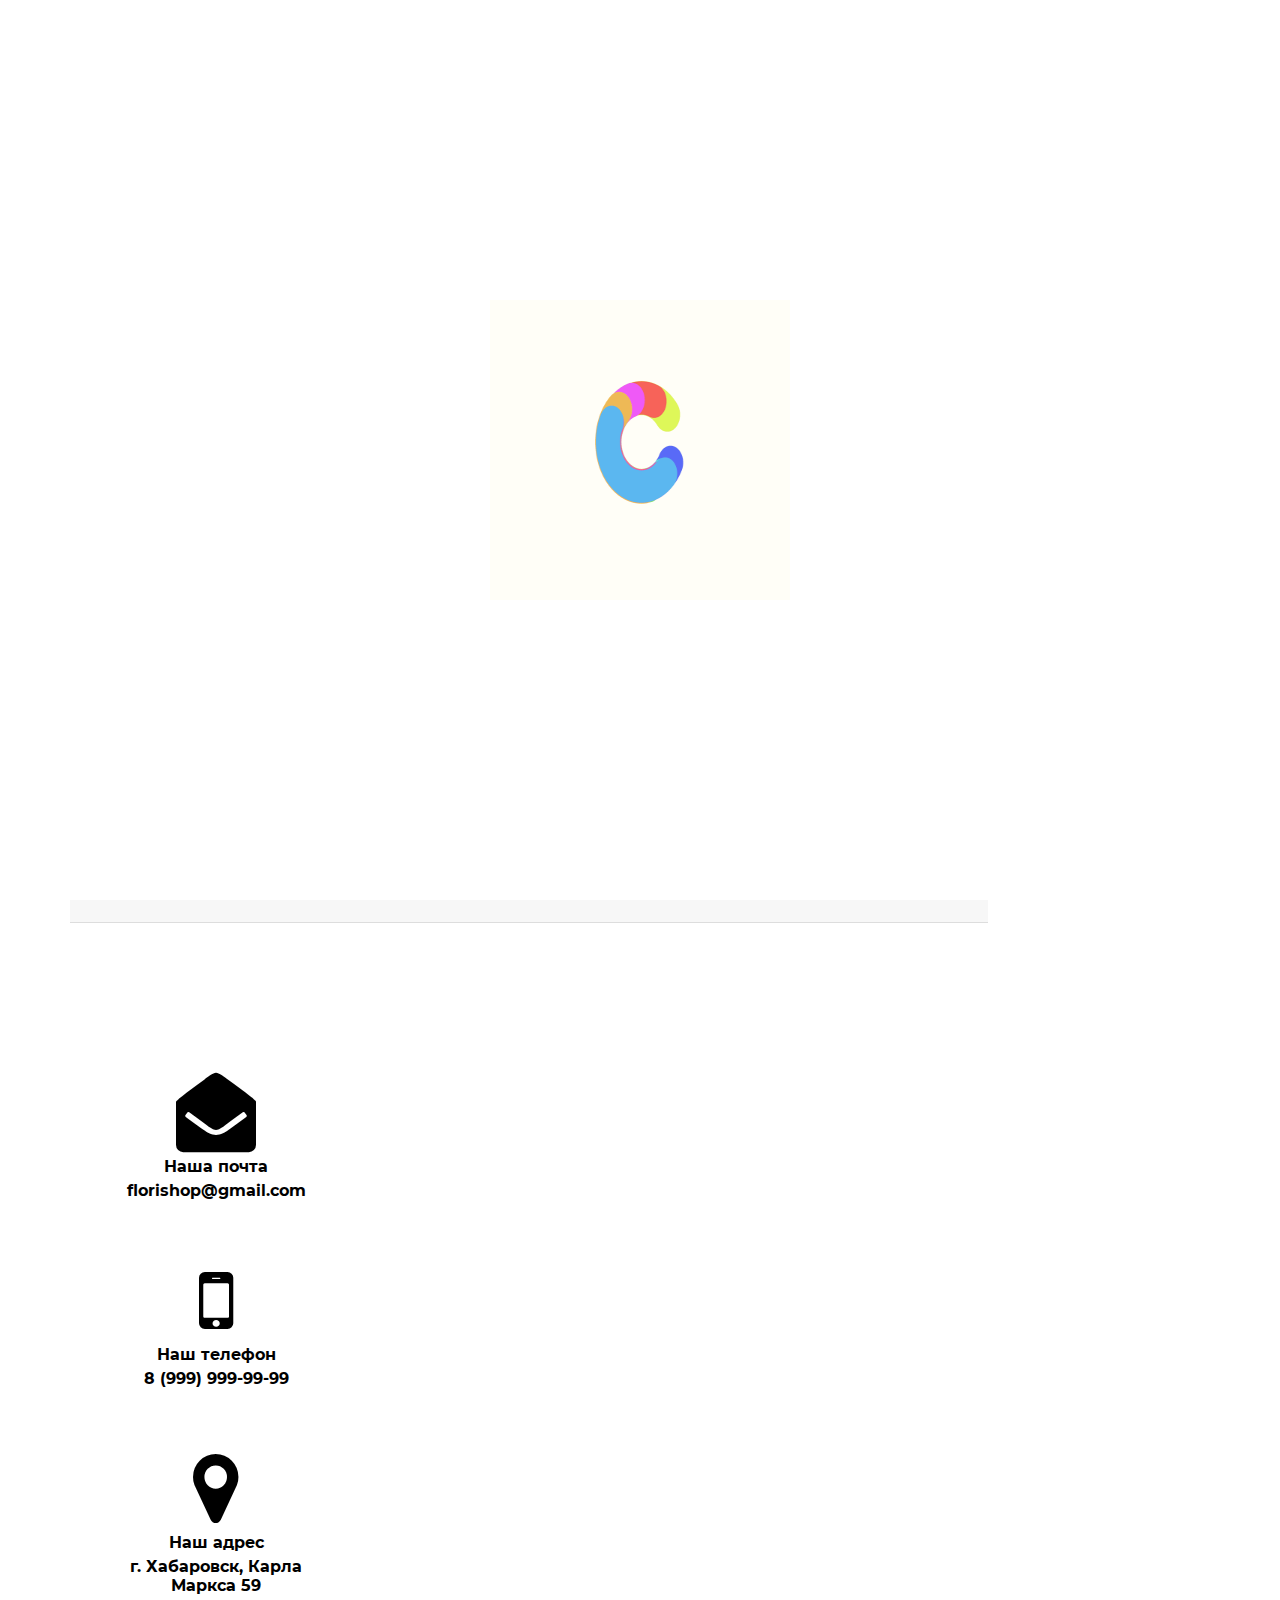
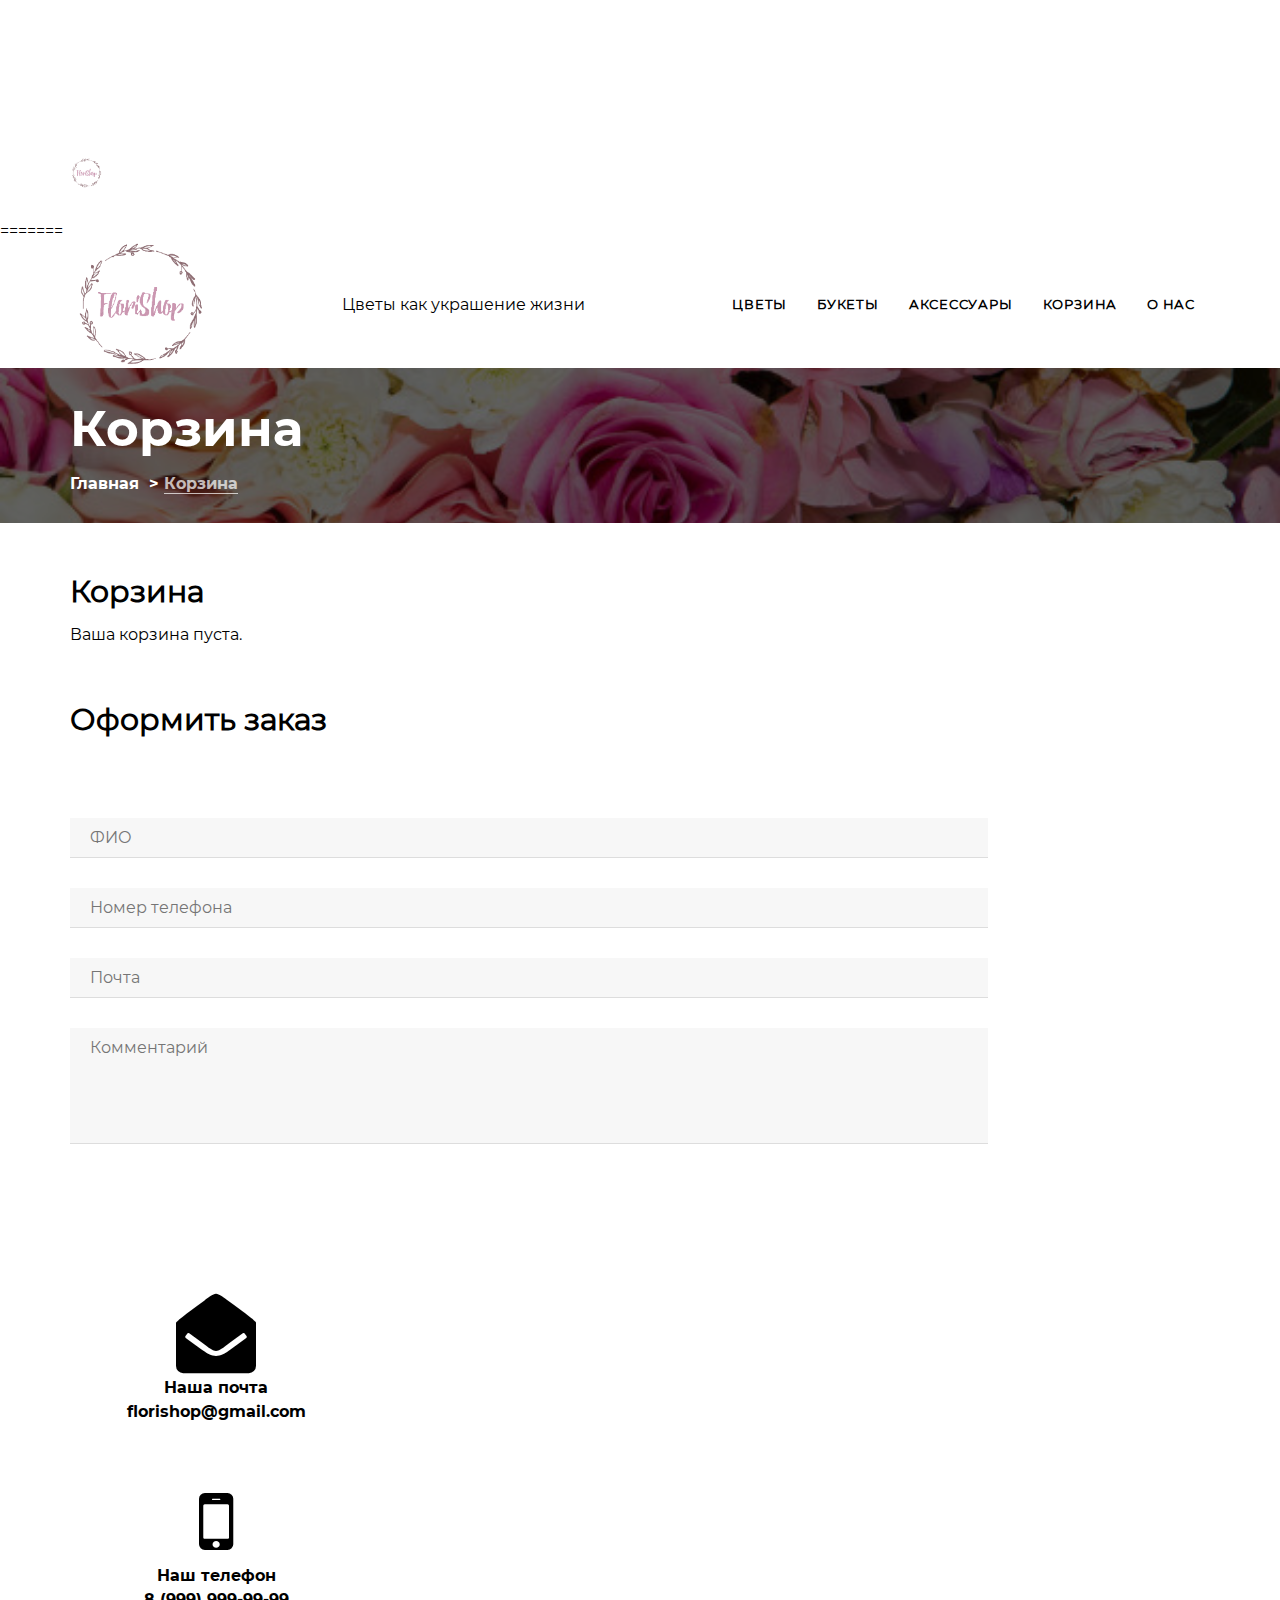
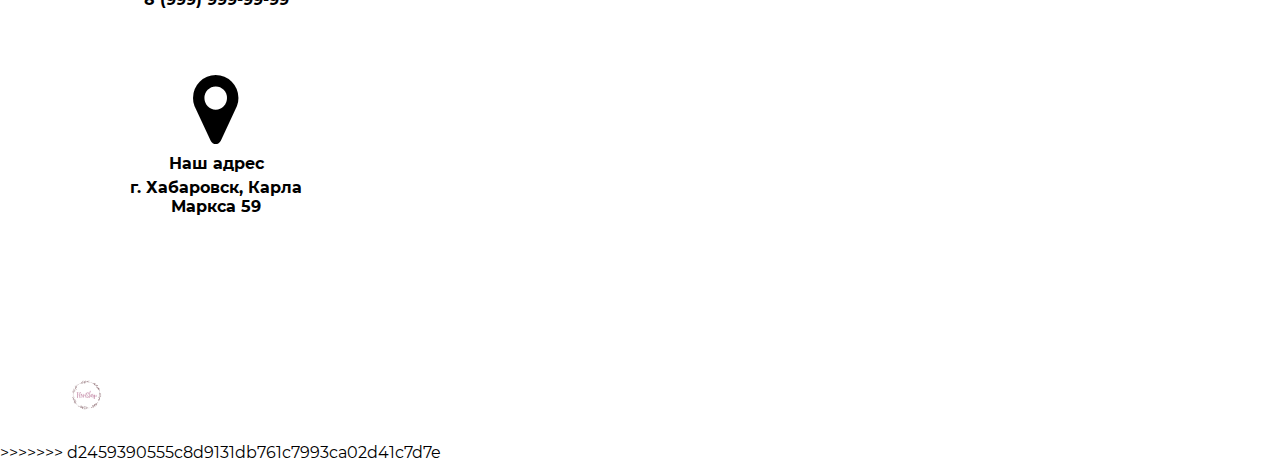
<file: korzina.html>
<<<<<<< HEAD
<!doctype html>
<html lang="ru">
<head>
    <meta charset="UTF-8">
    <meta name="viewport"
          content="width=device-width, user-scalable=no, initial-scale=1.0, maximum-scale=1.0, minimum-scale=1.0">
    <meta http-equiv="X-UA-Compatible" content="ie=edge">

    <link rel="stylesheet" href="css/grid.css">
    <link rel="stylesheet" href="css/style.css">
    <link rel="stylesheet" href="css/font-awesome.min.css">

    <script src="js/libs/jquery/jquery.js"></script>
    <script src="js/libs/slick/slick.min.js"></script>
    <script src="js/script.js"></script>

    <title>FloriShop</title>
</head>
<body>

<div id="loading">
    <img src="images/loading1.gif" alt="loading">
</div>

    <div class="wrapper">
        <div class="block">

            <header>
                <nav>   
                    <div class="container">

                        <a class="logo" href="index.html">
                            <img src="images/logotip.png" alt="FLoriShop">
                        </a>
                        <button class="burger"><i class="fa fa-bars"></i></button>
                        <a>Цветы как украшение жизни </a>
                        <ul class="menu top">
                            
                            <li class="item dropdown">
                                <a href="flowers.html">Цветы</a>
                                <ul class="menu">
                                    <li class="item"><a href="flowers.html #posht">Цветы поштучно</a></li>
                                    <li class="item"><a href="flowers.html #gorsh">Горшочные растения</a></li>
                                    <li class="item"><a href="flowers.html #isc">Искусственые растения</a></li>
                                </ul>
                            </li>

                            <li class="item dropdown">
                                <a href="buket.html">Букеты</a>
                                <ul class="menu">
                                    <li class="item"><a href="buket.html #sost">Составные букеты</a></li>
                                    <li class="item"><a href="buket.html #mono">Монобукеты</a></li>
                                    <li class="item"><a href="buket.html #suh">Сухоцветы</a></li>
                                </ul>
                            </li>

                            <li class="item dropdown">
                                <a href="aksess.html">Аксессуары</a>
                                <ul class="menu">
                                    <li class="item"><a href="aksess.html #paper">Упаковочная бумага</a></li>                                 
                                    <li class="item"><a href="aksess.html #post">Открытки и конверты</a></li>
                                </ul>
                                
                                <li class="item"><a href="korzina.html">Корзина</a></li>
                                <li class="item"><a href="onas.html">О нас</a></li>
                                <li class="item"><a href="reg.html">Вход/Регистрация</a></li>
                            </li>
                        </ul>
                    </div>
                </nav>
            </header>

            <div class="page-title" style="background-image: url(images/flowers.jpg)">
                <div class="container">
                    <h1>Корзина</h1>
                    <div class="polosonka">
                        <ul>
                            <li><a href="index.html">Главная</a></li>
                            <li><span>Корзина</span></li>
                        </ul>
                    </div>
                </div>
            </div>

            <main>
                <div class="container">
                    <div class="row">
                        <div class="col-md-9">
                <div class="our-team">
                    <h3 class="bottom-line">Корзина</h3>
                    <p>
                        Ваша корзина пуста.
                    </p>
                    <br>
                    <br>
                    <br>
                </div>
           
        
                   
            
                </div>

                <div class="container">
                    <div class="row">
                        <div class="col-xl-9">
                            <form class="form-korzina" action="">
                                <h3 class="bottom-line">Оформить заказ</h3>
                                <div class="inputs">
                                    <input type="text" placeholder="ФИО">
                                    <input type="text" placeholder="Номер телефона">
                                    <input type="text" placeholder="Почта">
                                    <textarea cols="30" rows="5" placeholder="Комментарий "></textarea>
                                    <button type="submit" >Оформить</button>
                                </div>
                            </form>
                        </div>

                        <div class="col-xl-3">
                            <div class="korzina">
                                <div class="info">
                                    <div>
                                        <i class="fa fa-envelope-open"></i>
                                        <p>Наша почта</p>
                                        <a href="mailto:florishop@gmail.com">florishop@gmail.com</a>
                                    </div>
                                    <div>
                                        <i class="fa fa-mobile-phone"></i>
                                        <p>Наш телефон</p>
                                        <a href="tel:8 (999) 999-99-99">8 (999) 999-99-99</a>
                                    </div>
                                    <div>
                                        <i class="fa fa-map-marker"></i>
                                        <p>Наш адрес</p>
                                        <a href="#map">г. Хабаровск, Карла Маркса 59</a>
                                    </div>
                                </div>
                            </div>
                        </div>
                    </div>
                </div>              
            </main>

        </div>

        <footer>
            <div class="container">
                <a class="logo" href="index.html">
                    <img src="images/logotip.png" alt="Logotip">
                </a>
          
                <div class="copyright">«FloriShop» ©2020
                    <ul type="circle">
                        <li>Телефон: 8 (999) 999-99-99</li>
                        <li>Email: florishop@gmail.com</li>
                        </ul>
                </div>
            </div>
        </footer>

    </div>

</body>
=======
<!doctype html>
<html lang="ru">
<head>
    <meta charset="UTF-8">
    <meta name="viewport"
          content="width=device-width, user-scalable=no, initial-scale=1.0, maximum-scale=1.0, minimum-scale=1.0">
    <meta http-equiv="X-UA-Compatible" content="ie=edge">

    <link rel="stylesheet" href="css/grid.css">
    <link rel="stylesheet" href="css/style.css">
    <link rel="stylesheet" href="css/font-awesome.min.css">

    <script src="js/libs/jquery/jquery.js"></script>
    <script src="js/libs/slick/slick.min.js"></script>
    <script src="js/script.js"></script>

    <title>FloriShop</title>
</head>
<body>

<div id="loading">
    <img src="images/loading1.gif" alt="loading">
</div>

    <div class="wrapper">
        <div class="block">

            <header>
                <nav>   
                    <div class="container">

                        <a class="logo" href="index.html">
                            <img src="images/logotip.png" alt="FLoriShop">
                        </a>
                        <button class="burger"><i class="fa fa-bars"></i></button>
                        <a>Цветы как украшение жизни </a>
                        <ul class="menu top">
                            
                            <li class="item dropdown">
                                <a href="flowers.html">Цветы</a>
                                <ul class="menu">
                                    <li class="item"><a href="#">Цветы поштучно</a></li>
                                    <li class="item"><a href="#">Горшочные растения</a></li>
                                    <li class="item"><a href="#">Искусственые растения</a></li>
                                </ul>
                            </li>

                            <li class="item dropdown">
                                <a href="buket.html">Букеты</a>
                                <ul class="menu">
                                    <li class="item"><a href="#">Составные букеты</a></li>
                                    <li class="item"><a href="#">Монобукеты</a></li>
                                    <li class="item"><a href="#">Сухоцветы</a></li>
                                </ul>
                            </li>

                            <li class="item dropdown">
                                <a href="aksess.html">Аксессуары</a>
                                <ul class="menu">
                                    <li class="item"><a href="#">Упаковочная бумага</a></li>                                 
                                    <li class="item"><a href="#">Открытки и конверты</a></li>
                                </ul>
                                <li class="item"><a href="korzina.html">Корзина</a></li>
                                <li class="item"><a href="onas.html">О нас</a></li>
                                
                            </li>
                        </ul>
                    </div>
                </nav>
            </header>

            <div class="page-title" style="background-image: url(images/flowers.jpg)">
                <div class="container">
                    <h1>Корзина</h1>
                    <div class="polosonka">
                        <ul>
                            <li><a href="index.html">Главная</a></li>
                            <li><span>Корзина</span></li>
                        </ul>
                    </div>
                </div>
            </div>

            <main>
                <div class="container">
                    <div class="row">
                        <div class="col-md-9">
                <div class="our-team">
                    <h3 class="bottom-line">Корзина</h3>
                    <p>
                        Ваша корзина пуста.
                    </p>
                    <br>
                    <br>
                    <br>
                </div>
           
        
                   
            
                </div>

                <div class="container">
                    <div class="row">
                        <div class="col-xl-9">
                            <form class="form-korzina" action="">
                                <h3 class="bottom-line">Оформить заказ</h3>
                                <div class="inputs">
                                    <input type="text" placeholder="ФИО">
                                    <input type="text" placeholder="Номер телефона">
                                    <input type="text" placeholder="Почта">
                                    <textarea cols="30" rows="5" placeholder="Комментарий "></textarea>
                                    <button type="submit" >Оформить</button>
                                </div>
                            </form>
                        </div>

                        <div class="col-xl-3">
                            <div class="korzina">
                                <div class="info">
                                    <div>
                                        <i class="fa fa-envelope-open"></i>
                                        <p>Наша почта</p>
                                        <a href="mailto:florishop@gmail.com">florishop@gmail.com</a>
                                    </div>
                                    <div>
                                        <i class="fa fa-mobile-phone"></i>
                                        <p>Наш телефон</p>
                                        <a href="tel:8 (999) 999-99-99">8 (999) 999-99-99</a>
                                    </div>
                                    <div>
                                        <i class="fa fa-map-marker"></i>
                                        <p>Наш адрес</p>
                                        <a href="#map">г. Хабаровск, Карла Маркса 59</a>
                                    </div>
                                </div>
                            </div>
                        </div>
                    </div>
                </div>              
            </main>

        </div>

        <footer>
            <div class="container">
                <a class="logo" href="index.html">
                    <img src="images/logotip.png" alt="Logotip">
                </a>
          
                <div class="copyright">«FloriShop» ©2020
                    <ul type="circle">
                        <li>Телефон: 8 (999) 999-99-99</li>
                        <li>Email: florishop@gmail.com</li>
                        </ul>
                </div>
            </div>
        </footer>

    </div>

</body>
>>>>>>> d2459390555c8d9131db761c7993ca02d41c7d7e
</html>
</file>
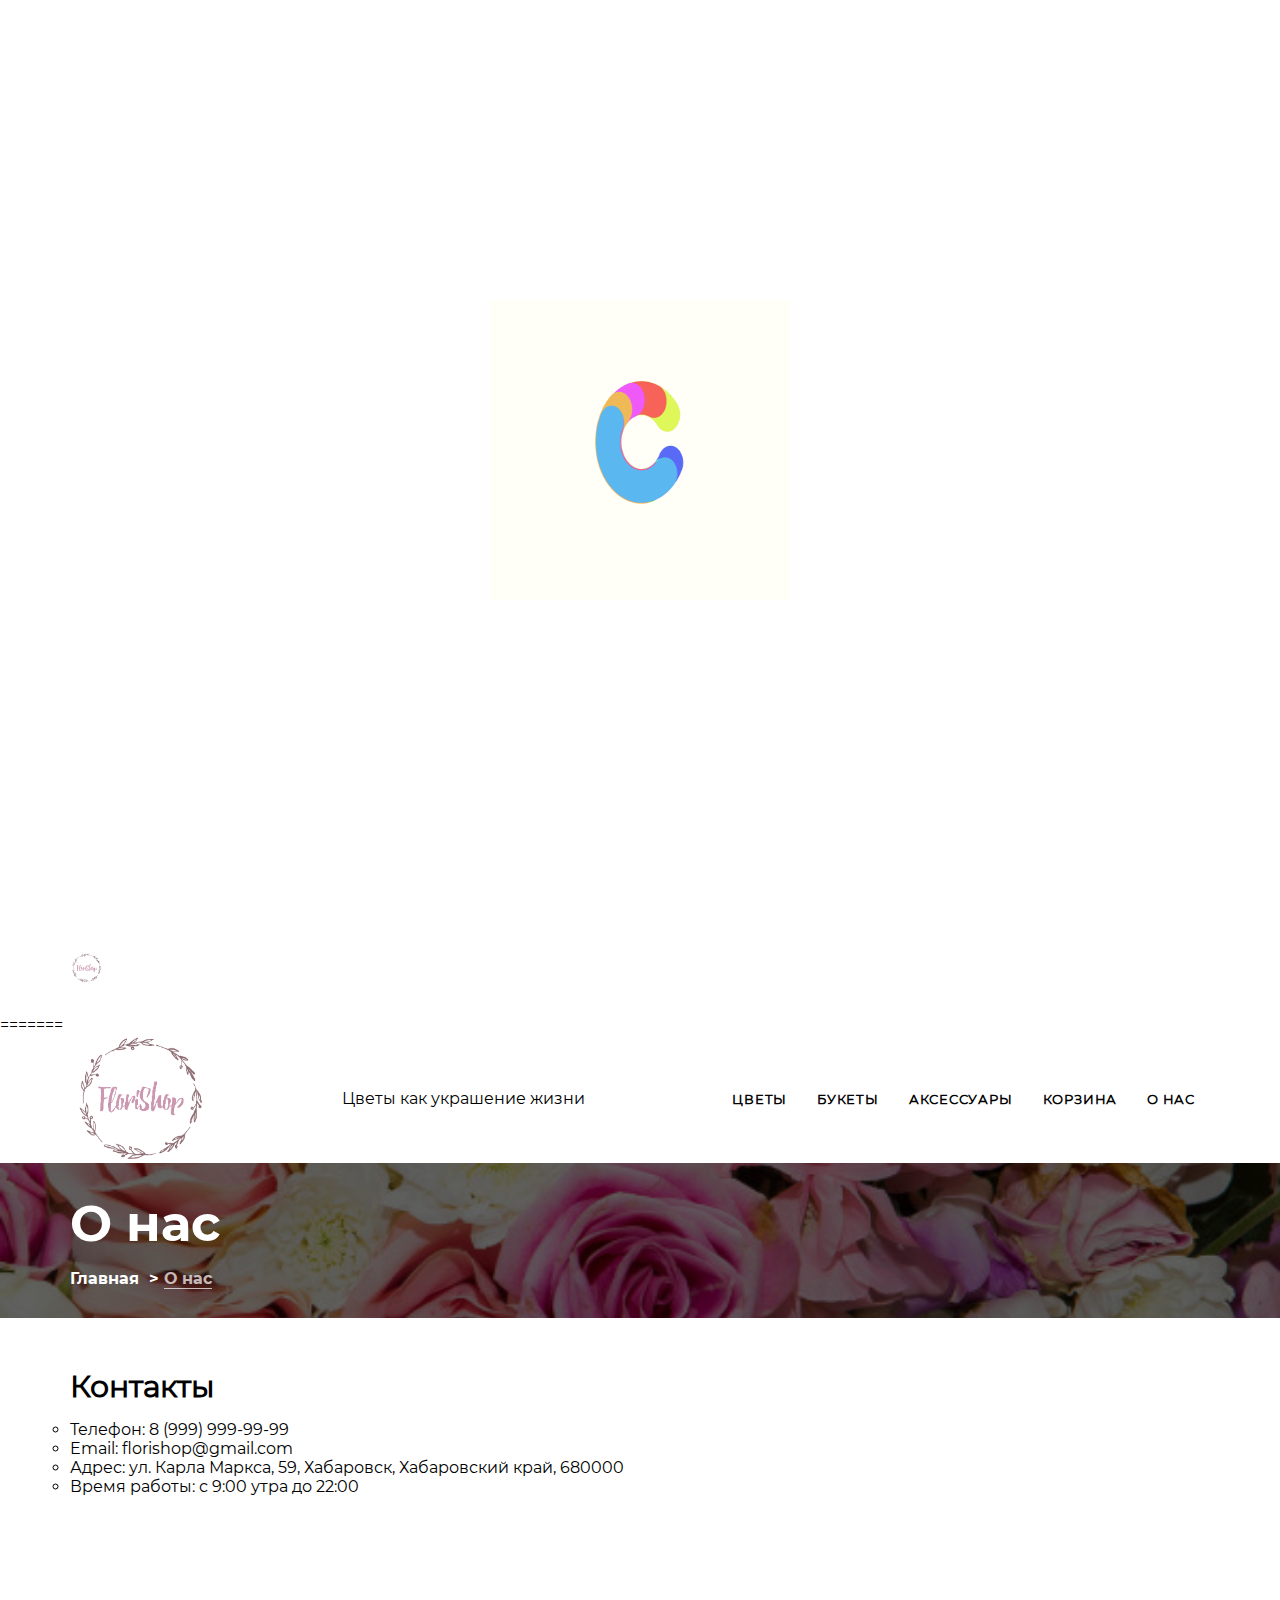
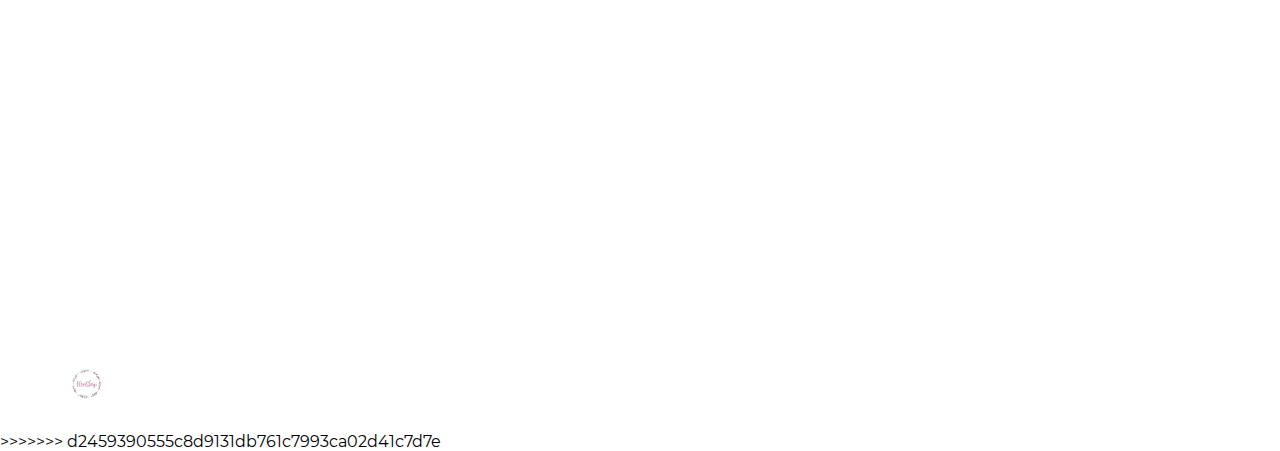
<file: onas.html>
<<<<<<< HEAD
<!doctype html>
<html lang="ru">
<head>
    <meta charset="UTF-8">
    <meta name="viewport"
          content="width=device-width, user-scalable=no, initial-scale=1.0, maximum-scale=1.0, minimum-scale=1.0">
    <meta http-equiv="X-UA-Compatible" content="ie=edge">

    <link rel="stylesheet" href="css/grid.css">
    <link rel="stylesheet" href="css/style.css">
    <link rel="stylesheet" href="css/font-awesome.min.css">

    <script src="js/libs/jquery/jquery.js"></script>
    <script src="js/libs/slick/slick.min.js"></script>
    <script src="js/script.js"></script>

    <title>FloriShop</title>
</head>
<body>

<div id="loading">
    <img src="images/loading1.gif" alt="loading">
</div>

    <div class="wrapper">
        <div class="block">

            <header>
                <nav>   
                    <div class="container">

                        <a class="logo" href="index.html">
                            <img src="images/logotip.png" alt="FLoriShop">
                        </a>
                        <button class="burger"><i class="fa fa-bars"></i></button>
                        <a>Цветы как украшение жизни </a>
                        <ul class="menu top">
                            
                            <li class="item dropdown">
                                <a href="flowers.html">Цветы</a>
                                <ul class="menu">
                                    <li class="item"><a href="flowers.html #posht">Цветы поштучно</a></li>
                                    <li class="item"><a href="flowers.html #gorsh">Горшочные растения</a></li>
                                    <li class="item"><a href="flowers.html #isc">Искусственые растения</a></li>
                                </ul>
                            </li>

                            <li class="item dropdown">
                                <a href="buket.html">Букеты</a>
                                <ul class="menu">
                                    <li class="item"><a href="buket.html #sost">Составные букеты</a></li>
                                    <li class="item"><a href="buket.html #mono">Монобукеты</a></li>
                                    <li class="item"><a href="buket.html #suh">Сухоцветы</a></li>
                                </ul>
                            </li>

                            <li class="item dropdown">
                                <a href="aksess.html">Аксессуары</a>
                                <ul class="menu">
                                    <li class="item"><a href="aksess.html #paper">Упаковочная бумага</a></li>                                 
                                    <li class="item"><a href="aksess.html #post">Открытки и конверты</a></li>
                                </ul>
                                
                                <li class="item"><a href="korzina.html">Корзина</a></li>
                                <li class="item"><a href="onas.html">О нас</a></li>
                                <li class="item"><a href="reg.html">Вход/Регистрация</a></li>
                                
                            </li>
                        </ul>
                    </div>
                </nav>
            </header>

            <div class="page-title" style="background-image: url(images/flowers.jpg)">
                <div class="container">
                    <h1>О нас</h1>
                    <div class="polosonka">
                        <ul>
                            <li><a href="index.html">Главная</a></li>
                            <li><span>О нас</span></li>
                        </ul>
                    </div>
                </div>
            </div>

            <main>

                <div class="container">
                    <div class="row">
                        <div class="col-md-9">

                                <div class="our-team">
                                    <h3 class="bottom-line">Контакты</h3>
                                    <ul type="circle">
                                        <li>Телефон: 8 (999) 999-99-99</li>
                                        <li>Email: florishop@gmail.com</li>
                                        <li>Адрес: ул. Карла Маркса, 59, Хабаровск, Хабаровский край, 680000</li>
                                        <li>Время работы: с 9:00 утра до 22:00</li>
                                    </ul>                                                                                         
                                   
                                </div>

                        </div>
                        
                        </div>
                    </div>
                </div>

            </main>

        </div>
        

        <footer>
            <div class="container">
                <a class="logo" href="index.html">
                    <img src="images/logotip.png" alt="Logotip">
                </a>
          
                <div class="copyright">«FloriShop» ©2020
                    <ul type="circle">
                        <li>Телефон: 8 (999) 999-99-99</li>
                        <li>Email: florishop@gmail.com</li>
                        </ul>
                </div>
            </div>
        </footer>

    </div>

</body>
=======
<!doctype html>
<html lang="ru">
<head>
    <meta charset="UTF-8">
    <meta name="viewport"
          content="width=device-width, user-scalable=no, initial-scale=1.0, maximum-scale=1.0, minimum-scale=1.0">
    <meta http-equiv="X-UA-Compatible" content="ie=edge">

    <link rel="stylesheet" href="css/grid.css">
    <link rel="stylesheet" href="css/style.css">
    <link rel="stylesheet" href="css/font-awesome.min.css">

    <script src="js/libs/jquery/jquery.js"></script>
    <script src="js/libs/slick/slick.min.js"></script>
    <script src="js/script.js"></script>

    <title>FloriShop</title>
</head>
<body>

<div id="loading">
    <img src="images/loading1.gif" alt="loading">
</div>

    <div class="wrapper">
        <div class="block">

            <header>
                <nav>   
                    <div class="container">

                        <a class="logo" href="index.html">
                            <img src="images/logotip.png" alt="FLoriShop">
                        </a>
                        <button class="burger"><i class="fa fa-bars"></i></button>
                        <a>Цветы как украшение жизни </a>
                        <ul class="menu top">
                            
                            <li class="item dropdown">
                                <a href="flowers.html">Цветы</a>
                                <ul class="menu">
                                    <li class="item"><a href="#">Цветы поштучно</a></li>
                                    <li class="item"><a href="#">Горшочные растения</a></li>
                                    <li class="item"><a href="#">Искусственые растения</a></li>
                                </ul>
                            </li>

                            <li class="item dropdown">
                                <a href="buket.html">Букеты</a>
                                <ul class="menu">
                                    <li class="item"><a href="#">Составные букеты</a></li>
                                    <li class="item"><a href="#">Монобукеты</a></li>
                                    <li class="item"><a href="#">Сухоцветы</a></li>
                                </ul>
                            </li>

                            <li class="item dropdown">
                                <a href="aksess.html">Аксессуары</a>
                                <ul class="menu">
                                    <li class="item"><a href="#">Упаковочная бумага</a></li>                                 
                                    <li class="item"><a href="#">Открытки и конверты</a></li>
                                </ul>
                                <li class="item"><a href="korzina.html">Корзина</a></li>
                                <li class="item"><a href="onas.html">О нас</a></li>
                                
                            </li>
                        </ul>
                    </div>
                </nav>
            </header>

            <div class="page-title" style="background-image: url(images/flowers.jpg)">
                <div class="container">
                    <h1>О нас</h1>
                    <div class="polosonka">
                        <ul>
                            <li><a href="index.html">Главная</a></li>
                            <li><span>О нас</span></li>
                        </ul>
                    </div>
                </div>
            </div>

            <main>

                <div class="container">
                    <div class="row">
                        <div class="col-md-9">

                                <div class="our-team">
                                    <h3 class="bottom-line">Контакты</h3>
                                    <ul type="circle">
                                        <li>Телефон: 8 (999) 999-99-99</li>
                                        <li>Email: florishop@gmail.com</li>
                                        <li>Адрес: ул. Карла Маркса, 59, Хабаровск, Хабаровский край, 680000</li>
                                        <li>Время работы: с 9:00 утра до 22:00</li>
                                    </ul>                                                                                         
                                   
                                </div>

                        </div>
                        
                        </div>
                    </div>
                </div>

            </main>

        </div>
        

        <footer>
            <div class="container">
                <a class="logo" href="index.html">
                    <img src="images/logotip.png" alt="Logotip">
                </a>
          
                <div class="copyright">«FloriShop» ©2020
                    <ul type="circle">
                        <li>Телефон: 8 (999) 999-99-99</li>
                        <li>Email: florishop@gmail.com</li>
                        </ul>
                </div>
            </div>
        </footer>

    </div>

</body>
>>>>>>> d2459390555c8d9131db761c7993ca02d41c7d7e
</html>
</file>
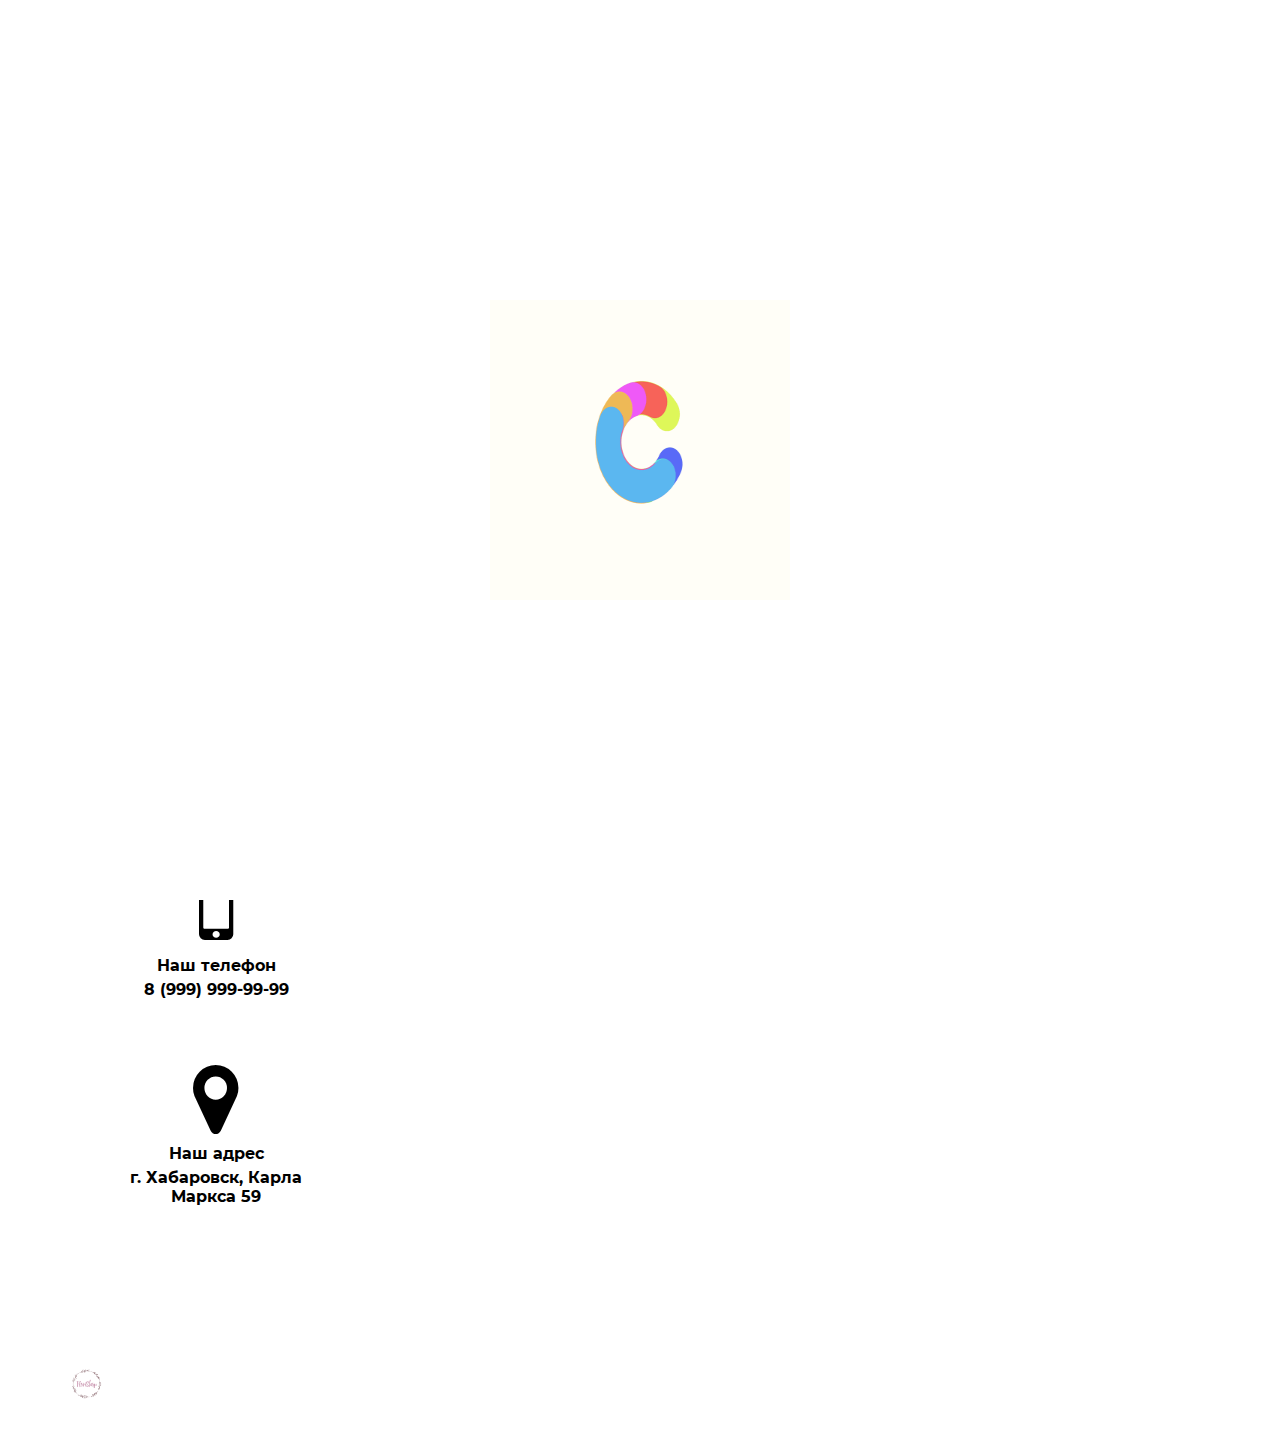
<file: reg.html>
<!doctype html>
<html lang="ru">
<head>
    <meta charset="UTF-8">
    <meta name="viewport"
          content="width=device-width, user-scalable=no, initial-scale=1.0, maximum-scale=1.0, minimum-scale=1.0">
    <meta http-equiv="X-UA-Compatible" content="ie=edge">

    <link rel="stylesheet" href="css/grid.css">
    <link rel="stylesheet" href="css/style.css">
    <link rel="stylesheet" href="css/font-awesome.min.css">

    <script src="js/libs/jquery/jquery.js"></script>
    <script src="js/libs/slick/slick.min.js"></script>
    <script src="js/script.js"></script>

    <title>FloriShop</title>
</head>
<body>

<div id="loading">
    <img src="images/loading1.gif" alt="loading">
</div>

    <div class="wrapper">
        <div class="block">

            <header>
                <nav>   
                    <div class="container">

                        <a class="logo" href="index.html">
                            <img src="images/logotip.png" alt="FLoriShop">
                        </a>
                        <button class="burger"><i class="fa fa-bars"></i></button>
                        <a>Цветы как украшение жизни </a>
                        <ul class="menu top">
                            
                            <li class="item dropdown">
                                <a href="flowers.html">Цветы</a>
                                <ul class="menu">
                                    <li class="item"><a href="flowers.html #posht">Цветы поштучно</a></li>
                                    <li class="item"><a href="flowers.html #gorsh">Горшочные растения</a></li>
                                    <li class="item"><a href="flowers.html #isc">Искусственые растения</a></li>
                                </ul>
                            </li>

                            <li class="item dropdown">
                                <a href="buket.html">Букеты</a>
                                <ul class="menu">
                                    <li class="item"><a href="buket.html #sost">Составные букеты</a></li>
                                    <li class="item"><a href="buket.html #mono">Монобукеты</a></li>
                                    <li class="item"><a href="buket.html #suh">Сухоцветы</a></li>
                                </ul>
                            </li>

                            <li class="item dropdown">
                                <a href="aksess.html">Аксессуары</a>
                                <ul class="menu">
                                    <li class="item"><a href="aksess.html #paper">Упаковочная бумага</a></li>                                 
                                    <li class="item"><a href="aksess.html #post">Открытки и конверты</a></li>
                                </ul>
                                
                                <li class="item"><a href="korzina.html">Корзина</a></li>
                                <li class="item"><a href="onas.html">О нас</a></li>
                                <li class="item"><a href="reg.html">Вход/Регистрация</a></li>
                                
                            </li>
                        </ul>
                    </div>
                </nav>
            </header>

            <main>
                <div class="container">
                    <div class="row">
                        <div class="col-md-9">
                <div class="our-team">
                    <h2 class="bottom-line">Регистрация</h2>
                    
                        </div>

                     </div>

                <div class="container">
                    <div class="row">
                        <div class="col-xl-9">
                            <form class="form-korzina" action="">
                                <div class="inputs">
                                    <input type="text" placeholder="ФИО">
                                    <input type="text" placeholder="Номер телефона">
                                    <input type="text" placeholder="Дата  рождения">
                                    <input type="password" placeholder="Пароль">
                                    <button type="submit" >Зарегистрироваться</button>
                                </div>
                            </form>
                        </div>

                        <div class="col-xl-3">
                            <div class="korzina">
                                <div class="info">
                                    <div>
                                        <i class="fa fa-envelope-open"></i>
                                        <p>Наша почта</p>
                                        <a href="mailto:florishop@gmail.com">florishop@gmail.com</a>
                                    </div>
                                    <div>
                                        <i class="fa fa-mobile-phone"></i>
                                        <p>Наш телефон</p>
                                        <a href="tel:8 (999) 999-99-99">8 (999) 999-99-99</a>
                                    </div>
                                    <div>
                                        <i class="fa fa-map-marker"></i>
                                        <p>Наш адрес</p>
                                        <a href="#map">г. Хабаровск, Карла Маркса 59</a>
                                    </div>
                                </div>
                            </div>
                        </div>
                    </div>
                </div>              
            </main>

        </div>

        <footer>
            <div class="container">
                <a class="logo" href="index.html">
                    <img src="images/logotip.png" alt="Logotip">
                </a>
          
                <div class="copyright">«FloriShop» ©2020
                    <ul type="circle">
                        <li>Телефон: 8 (999) 999-99-99</li>
                        <li>Email: florishop@gmail.com</li>
                        </ul>
                </div>
            </div>
        </footer>

    </div>

</body>
</html>
</file>
<file: css/style.css>
<<<<<<< HEAD

:root {
    --main-color: #8e6d73;
}
@font-face {
    font-family: Main;
    src: url(../fonts/Montserrat/Montserrat-Regular.ttf);
}
@font-face {
    font-family: MainBold;
    src: url(../fonts/Montserrat/Montserrat-Bold.ttf);
}
* {
    margin: 0;
    padding: 0;

    font-family: Main;
    font-size: 16px;
}
html,
body {
    height: 100%;
}
a {
    text-decoration: none;
    color: black;
}
.wrapper {
    display: flex;
    flex-direction: column;
    min-height: 100%;
}
.block {
    flex: 1 0 auto;
}
footer {
    flex: 0 0 auto;
    background-color: var(--main-color);
    padding: 20px 0;
}
h1,h2,h3,h4,h5 {font-family: Main; margin-bottom: 15px; position: relative;}
h1{font-size:50px;}
h2{font-size:46px;}
h3{font-size:30px;}
h4{font-size:24px;}
h5{font-size:16px;}
.bottom-line {position: relative;}
.bottom-line:before {
    content: "";
    height: 2px;
    width: 50px;
    background-color: var(--main-color);
    position: absolute;
    bottom: -5px;
    left: 0;
}
.margin {margin: 50px 0;}
main {margin: 50px 0;}
.image {font-size: 0;
    height: 350px;
    width: 350px;}
@media (max-width: 767px) {
    .right-block {margin-top: 50px}
}



@keyframes showBlock {
    0% {
        opacity: 0;
    }
    100% {
        opacity: 1;
    }
}
@keyframes showMenu {
    0% {
        opacity: 0;
        transform: translateY(10px);
    }
    100% {
        opacity: 1;
        transform: translateY(0);
    }
}

/* Загрузка */
#loading {
    position: fixed;
    width: 100%;
    height: 100%;
    left: 0;
    top: 0;
    z-index: 9999;
    background-color: white;
    display: flex;
    align-content: center;
    justify-content: center;
    align-items: center;
}
#loading img {
    width: 300px;
    height: 300px;
}

/* Ползунок */
::-webkit-scrollbar {width: 10px;}
::-webkit-scrollbar-button {display: none;}
::-webkit-scrollbar-track {display: none;}
::-webkit-scrollbar-track-piece {background-color: white;}
::-webkit-scrollbar-thumb {background-color: #8e6d73;}
::-webkit-scrollbar-corner {display: none;}


/* header */
header {
    min-height: 85px;
    background-color: white;
}
header nav {
    position: relative;
}
header nav .logo img {
    max-width: 140px;
}
header nav > .container {
    display: flex;
    flex-direction: row;
    align-items: center;
    justify-content: space-between;
}
header nav.fixed {
    position: fixed;
    top: 0;
    width: 100%;
    background-color: white;
    z-index: 1000;
}


/* Менюшка */
header nav .menu {
    display: table;
}
header nav .menu.top {
    height: 100%;
}
header nav .menu.top .item {
    display: table-cell;
    position: relative;
}
header nav .menu.top .item:hover > a {
    background-color: var(--main-color);
    color: white;
    transition: 200ms all;
}
header nav .menu.top .item a {
    display: block;
    padding: 35px 15px;
    font-size: 13px;
    font-weight: 600;
    letter-spacing: 0.06em;
    text-transform: uppercase;
}



header nav .menu.top .item.dropdown .menu {
    background-color: white;
    display: none;
    position: absolute;
    left: 0;
    top: 100%;
  
    min-width: 100%;
}
header nav .menu.top:not(.mobile) .item.dropdown .menu:hover,
header nav .menu.top:not(.mobile) .item.dropdown:hover .menu {
    display: block;
    z-index: 1000;
    animation: showMenu 300ms ease-in-out forwards;
}
header nav .menu.top .item.dropdown .menu .item {
    display: block;
}
header nav .menu.top .item.dropdown .menu .item a {
    padding: 10px 15px;
}


/* Mобилка */
header nav .burger {
    display: none;
    background-color: white;
    border: none;
    padding: 35px 35px;
    outline: none;
}
header nav .menu.mobile {
    display: none;
    position: absolute;
    top: 100%;
    left: 0;
    width: 100%;
    background-color: white;
    z-index: 1000;
    height: unset;
}
header nav .menu.mobile.show {
    display: block;
    animation: showBlock 300ms linear forwards;
}
header nav .menu.mobile .item {
    display: block;
}
@media (max-width: 991px) {
    header nav .burger{display: initial}
}


.main-priv {
    padding-bottom: 50px;
    border-bottom: 2px solid var(--main-color);
}
.main-priv h3 {
    margin-bottom: 30px;
    text-align: center;
}
.main-priv > div > p {
    text-align: center;
    margin: auto;
    max-width: 800px;
}
.main-priv .items {
    margin-top: 20px;
}
.main-priv .items > div {
    text-align: center;
}
.main-priv .box {
    text-align: center;
    padding: 10px;
    display: inline-block;
}
.main-priv .box i {
    font-size: 80px;
    margin-bottom: 15px;
    color: var(--main-color);
    text-shadow: 10px 5px 5px rgba(0,0,0,0.3);
}
.main-priv .box .num {
    font-size: 30px;
    font-weight: bold;
}
.main-priv .box p {

}



/* buy */
.buy h4 {
    margin-bottom: 30px;
}
.buy h5 {
    display: block;
    background-color: var(--main-color);
    color: white;
    padding: 10px;
}
.buy form {
    box-shadow: 3px 3px 25px rgba(0,0,0,0.15);
    padding: 10px;
}
.buy form > div {
    margin-bottom: 15px;
}
.buy .input {
    display: flex;
    flex-direction: column;
    margin-bottom: 15px;
    padding: 0 25px;
}
.buy .input .duble {
    display: flex;
    flex-direction: row;
}
.buy .input label {
    font-size: 14px;
    margin-bottom: 10px;
    padding-left: 10px;
}
.buy .input select,
.buy .input input {
    padding: 10px;
    border: 1px solid rgba(0,0,0,0.2);
    background-color: rgba(0,0,0,0.05);
    border-radius: 3px;
    font-size: 14px;
    width: 100%;
}
.buy .input .duble input {
    width: 50%;
}
.buy .input .duble #cardData {
    margin-right: 5px;
}
.buy button {
    background-color: var(--main-color);
    border: none;
    color: white;
    font-size: 16px;
    padding: 10px 10px;
    margin-left: 10px;
}
.faq-block a {
    color: var(--main-color);
}
.faq-block a:hover {
    text-decoration: underline;
}
.faq-block a i {
    margin-right: 10px;
}


/* проект */
.main-projects h3,
.main-projects h5 {
    margin-bottom: 30px;
}
.main-projects .project {
    box-shadow: 3px 3px 25px rgba(0,0,0,0.15);
}
.main-projects .project .image {
    overflow: hidden;
    font-size: 0;
}
.main-projects .project img {
    transition: 500ms all;
}
.main-projects .project:hover img {
    transform: scale(1.1);
    transition: 500ms all;
}
.main-projects .info {
    padding: 50px;
}
.main-projects .info i {
    margin-right: 10px;
    color: var(--main-color);
}
.main-projects .info .timestep,
.main-projects .info .map {
    display: flex;
    flex-direction: row;
    justify-content: space-between;
    padding: 5px 0;
}
.main-projects .info .timestep > div ,
.main-projects .info .map > div {
    font-size: 12px;
}
.main-projects .info .timestep {
    border-bottom: 1px solid rgba(0,0,0,0.1);
}
.main-projects .info .description {
    margin: 10px 0;
    padding: 10px 0;
    height: 70px;
}
.main-projects .info .description p {
    font-size: 14px;
}
.main-projects .info .process .aspiration {
    display: flex;
    flex-direction: row;
    justify-content: space-between;
}
.main-projects .info .process .aspiration * {
    font-size: 12px;
}
.main-projects .info .process .aspiration span {
    margin: 0 5px;
}
.main-projects .info .process .aspiration .collected {
    color: var(--main-color);
}
.main-projects .info .process .progress {
    width: 100%;
    height: 5px;
    margin: 5px 0;
    border: 1px solid rgba(0,0,0,0.2);
    box-sizing: content-box;
    position: relative;
    overflow: hidden;
}
.main-projects .info .process .line {
    position: absolute;
    left: 0;
    top: 0;
    height: 100%;
    background-color: var(--main-color);
}
.main-projects .info .buy {
    padding: 10px 10px;
    background-color: var(--main-color);
    color: white;
    display: inline-block;
    margin-top: 20px;
}
.main-projects .info .buy.hidden {
    background-color: #b5b5b5
}
.all-projects .main-projects > div {
    margin-bottom: 50px;
}


.copyright {
    color: white;
}


/* логотип*/
footer > div {
    display: flex;
    flex-direction: row;
    justify-content: space-between;
    align-items: center;
}
footer .logo {
    font-size: 0;
}
footer .logo img {
    height: 30px;
}


.page-title {
    background-color: var(--main-color);
    background-repeat: no-repeat;
    background-position: center;
    background-size: cover;
    position: relative;
    margin-bottom: 50px;
}
.page-title:before {
    content: "";
    position: absolute;
    width: 100%;
    height: 100%;
    top: 0;
    left: 0;
    background-color: rgba(0,0,0,0.6);
}
.page-title > div {
    padding: 30px;
}
.page-title * {
    color: white;
    font-family: MainBold;
}

.page-title .polosonka ul li {
    display: inline-block;
    margin-right: 20px;
    position: relative;
}
.page-title .polosonka ul li span {
    opacity: 0.7;
    border-bottom: 1px solid white;
}
.page-title .polosonka ul li:not(:first-child):before {
    content: ">";
    position: absolute;
    left: -15px;
}


/* корзина */
.korzina {
    padding: 50px;
}
.korzina .info {
    display: flex;
    flex-direction: column;
    justify-content: space-around;
}
@media (max-width: 1199px) {
    .korzina .info {flex-direction: row}
}
@media (max-width: 767px) {
    .korzina .info {flex-direction: column}
}
.korzina .info > div {
    text-align: center;
    margin: 30px 0;
}
.korzina .info p {
    font-family: MainBold;
    margin-bottom: 5px;
}
.korzina .info a {
    display: block;
    color: var(--main-color);
    font-family: MainBold;
}
.korzina .info a:hover {
    text-decoration: underline;
}
.korzina .info i {
    margin-bottom: 5px;
    font-size: 80px;
    color: var(--main-color);
}
.form-korzina h3 {
    margin-bottom: 80px;
}
.form-korzina .inputs {

}
.form-korzina .inputs input,
.form-korzina .inputs textarea {
    display: block;
    padding: 10px 20px;
    margin: 30px 0;
    border: none;
    border-bottom: 1px solid rgba(0,0,0,0.1);
    background-color: rgba(0,0,0,0.03);
    width: 100%;
    resize: none;
}
.form-korzina .inputs button {
    display: inline-block;
    padding: 10px 10px;
    background-color: var(--main-color);
    color: white;
    border: none;
}
.form-korzina .inputs button i {
    margin-left: 10px;
}
#map {
    margin-bottom: -50px;
    font-size: 0;
=======

:root {
    --main-color: #8e6d73;
}
@font-face {
    font-family: Main;
    src: url(../fonts/Montserrat/Montserrat-Regular.ttf);
}
@font-face {
    font-family: MainBold;
    src: url(../fonts/Montserrat/Montserrat-Bold.ttf);
}
* {
    margin: 0;
    padding: 0;

    font-family: Main;
    font-size: 16px;
}
html,
body {
    height: 100%;
}
a {
    text-decoration: none;
    color: black;
}
.wrapper {
    display: flex;
    flex-direction: column;
    min-height: 100%;
}
.block {
    flex: 1 0 auto;
}
footer {
    flex: 0 0 auto;
    background-color: var(--main-color);
    padding: 20px 0;
}
h1,h2,h3,h4,h5 {font-family: Main; margin-bottom: 15px; position: relative;}
h1{font-size:50px;}
h2{font-size:46px;}
h3{font-size:30px;}
h4{font-size:24px;}
h5{font-size:16px;}
.bottom-line {position: relative;}
.bottom-line:before {
    content: "";
    height: 2px;
    width: 50px;
    background-color: var(--main-color);
    position: absolute;
    bottom: -5px;
    left: 0;
}
.margin {margin: 50px 0;}
main {margin: 50px 0;}
.image {font-size: 0;
    height: 350px;
    width: 350px;}
@media (max-width: 767px) {
    .right-block {margin-top: 50px}
}



@keyframes showBlock {
    0% {
        opacity: 0;
    }
    100% {
        opacity: 1;
    }
}
@keyframes showMenu {
    0% {
        opacity: 0;
        transform: translateY(10px);
    }
    100% {
        opacity: 1;
        transform: translateY(0);
    }
}

/* Загрузка */
#loading {
    position: fixed;
    width: 100%;
    height: 100%;
    left: 0;
    top: 0;
    z-index: 9999;
    background-color: white;
    display: flex;
    align-content: center;
    justify-content: center;
    align-items: center;
}
#loading img {
    width: 300px;
    height: 300px;
}

/* Ползунок */
::-webkit-scrollbar {width: 10px;}
::-webkit-scrollbar-button {display: none;}
::-webkit-scrollbar-track {display: none;}
::-webkit-scrollbar-track-piece {background-color: white;}
::-webkit-scrollbar-thumb {background-color: #8e6d73;}
::-webkit-scrollbar-corner {display: none;}


/* header */
header {
    min-height: 85px;
    background-color: white;
}
header nav {
    position: relative;
}
header nav .logo img {
    max-width: 140px;
}
header nav > .container {
    display: flex;
    flex-direction: row;
    align-items: center;
    justify-content: space-between;
}
header nav.fixed {
    position: fixed;
    top: 0;
    width: 100%;
    background-color: white;
    z-index: 1000;
}


/* Менюшка */
header nav .menu {
    display: table;
}
header nav .menu.top {
    height: 100%;
}
header nav .menu.top .item {
    display: table-cell;
    position: relative;
}
header nav .menu.top .item:hover > a {
    background-color: var(--main-color);
    color: white;
    transition: 200ms all;
}
header nav .menu.top .item a {
    display: block;
    padding: 35px 15px;
    font-size: 13px;
    font-weight: 600;
    letter-spacing: 0.06em;
    text-transform: uppercase;
}



header nav .menu.top .item.dropdown .menu {
    background-color: white;
    display: none;
    position: absolute;
    left: 0;
    top: 100%;
  
    min-width: 100%;
}
header nav .menu.top:not(.mobile) .item.dropdown .menu:hover,
header nav .menu.top:not(.mobile) .item.dropdown:hover .menu {
    display: block;
    z-index: 1000;
    animation: showMenu 300ms ease-in-out forwards;
}
header nav .menu.top .item.dropdown .menu .item {
    display: block;
}
header nav .menu.top .item.dropdown .menu .item a {
    padding: 10px 15px;
}


/* Mобилка */
header nav .burger {
    display: none;
    background-color: white;
    border: none;
    padding: 35px 35px;
    outline: none;
}
header nav .menu.mobile {
    display: none;
    position: absolute;
    top: 100%;
    left: 0;
    width: 100%;
    background-color: white;
    z-index: 1000;
    height: unset;
}
header nav .menu.mobile.show {
    display: block;
    animation: showBlock 300ms linear forwards;
}
header nav .menu.mobile .item {
    display: block;
}
@media (max-width: 991px) {
    header nav .burger{display: initial}
}


.main-priv {
    padding-bottom: 50px;
    border-bottom: 2px solid var(--main-color);
}
.main-priv h3 {
    margin-bottom: 30px;
    text-align: center;
}
.main-priv > div > p {
    text-align: center;
    margin: auto;
    max-width: 800px;
}
.main-priv .items {
    margin-top: 20px;
}
.main-priv .items > div {
    text-align: center;
}
.main-priv .box {
    text-align: center;
    padding: 10px;
    display: inline-block;
}
.main-priv .box i {
    font-size: 80px;
    margin-bottom: 15px;
    color: var(--main-color);
    text-shadow: 10px 5px 5px rgba(0,0,0,0.3);
}
.main-priv .box .num {
    font-size: 30px;
    font-weight: bold;
}
.main-priv .box p {

}



/* buy */
.buy h4 {
    margin-bottom: 30px;
}
.buy h5 {
    display: block;
    background-color: var(--main-color);
    color: white;
    padding: 10px;
}
.buy form {
    box-shadow: 3px 3px 25px rgba(0,0,0,0.15);
    padding: 10px;
}
.buy form > div {
    margin-bottom: 15px;
}
.buy .input {
    display: flex;
    flex-direction: column;
    margin-bottom: 15px;
    padding: 0 25px;
}
.buy .input .duble {
    display: flex;
    flex-direction: row;
}
.buy .input label {
    font-size: 14px;
    margin-bottom: 10px;
    padding-left: 10px;
}
.buy .input select,
.buy .input input {
    padding: 10px;
    border: 1px solid rgba(0,0,0,0.2);
    background-color: rgba(0,0,0,0.05);
    border-radius: 3px;
    font-size: 14px;
    width: 100%;
}
.buy .input .duble input {
    width: 50%;
}
.buy .input .duble #cardData {
    margin-right: 5px;
}
.buy button {
    background-color: var(--main-color);
    border: none;
    color: white;
    font-size: 16px;
    padding: 10px 10px;
    margin-left: 10px;
}
.faq-block a {
    color: var(--main-color);
}
.faq-block a:hover {
    text-decoration: underline;
}
.faq-block a i {
    margin-right: 10px;
}


/* проект */
.main-projects h3,
.main-projects h5 {
    margin-bottom: 30px;
}
.main-projects .project {
    box-shadow: 3px 3px 25px rgba(0,0,0,0.15);
}
.main-projects .project .image {
    overflow: hidden;
    font-size: 0;
}
.main-projects .project img {
    transition: 500ms all;
}
.main-projects .project:hover img {
    transform: scale(1.1);
    transition: 500ms all;
}
.main-projects .info {
    padding: 50px;
}
.main-projects .info i {
    margin-right: 10px;
    color: var(--main-color);
}
.main-projects .info .timestep,
.main-projects .info .map {
    display: flex;
    flex-direction: row;
    justify-content: space-between;
    padding: 5px 0;
}
.main-projects .info .timestep > div ,
.main-projects .info .map > div {
    font-size: 12px;
}
.main-projects .info .timestep {
    border-bottom: 1px solid rgba(0,0,0,0.1);
}
.main-projects .info .description {
    margin: 10px 0;
    padding: 10px 0;
    height: 70px;
}
.main-projects .info .description p {
    font-size: 14px;
}
.main-projects .info .process .aspiration {
    display: flex;
    flex-direction: row;
    justify-content: space-between;
}
.main-projects .info .process .aspiration * {
    font-size: 12px;
}
.main-projects .info .process .aspiration span {
    margin: 0 5px;
}
.main-projects .info .process .aspiration .collected {
    color: var(--main-color);
}
.main-projects .info .process .progress {
    width: 100%;
    height: 5px;
    margin: 5px 0;
    border: 1px solid rgba(0,0,0,0.2);
    box-sizing: content-box;
    position: relative;
    overflow: hidden;
}
.main-projects .info .process .line {
    position: absolute;
    left: 0;
    top: 0;
    height: 100%;
    background-color: var(--main-color);
}
.main-projects .info .buy {
    padding: 10px 10px;
    background-color: var(--main-color);
    color: white;
    display: inline-block;
    margin-top: 20px;
}
.main-projects .info .buy.hidden {
    background-color: #b5b5b5
}
.all-projects .main-projects > div {
    margin-bottom: 50px;
}


.copyright {
    color: white;
}


/* логотип*/
footer > div {
    display: flex;
    flex-direction: row;
    justify-content: space-between;
    align-items: center;
}
footer .logo {
    font-size: 0;
}
footer .logo img {
    height: 30px;
}


.page-title {
    background-color: var(--main-color);
    background-repeat: no-repeat;
    background-position: center;
    background-size: cover;
    position: relative;
    margin-bottom: 50px;
}
.page-title:before {
    content: "";
    position: absolute;
    width: 100%;
    height: 100%;
    top: 0;
    left: 0;
    background-color: rgba(0,0,0,0.6);
}
.page-title > div {
    padding: 30px;
}
.page-title * {
    color: white;
    font-family: MainBold;
}

.page-title .polosonka ul li {
    display: inline-block;
    margin-right: 20px;
    position: relative;
}
.page-title .polosonka ul li span {
    opacity: 0.7;
    border-bottom: 1px solid white;
}
.page-title .polosonka ul li:not(:first-child):before {
    content: ">";
    position: absolute;
    left: -15px;
}


/* корзина */
.korzina {
    padding: 50px;
}
.korzina .info {
    display: flex;
    flex-direction: column;
    justify-content: space-around;
}
@media (max-width: 1199px) {
    .korzina .info {flex-direction: row}
}
@media (max-width: 767px) {
    .korzina .info {flex-direction: column}
}
.korzina .info > div {
    text-align: center;
    margin: 30px 0;
}
.korzina .info p {
    font-family: MainBold;
    margin-bottom: 5px;
}
.korzina .info a {
    display: block;
    color: var(--main-color);
    font-family: MainBold;
}
.korzina .info a:hover {
    text-decoration: underline;
}
.korzina .info i {
    margin-bottom: 5px;
    font-size: 80px;
    color: var(--main-color);
}
.form-korzina h3 {
    margin-bottom: 80px;
}
.form-korzina .inputs {

}
.form-korzina .inputs input,
.form-korzina .inputs textarea {
    display: block;
    padding: 10px 20px;
    margin: 30px 0;
    border: none;
    border-bottom: 1px solid rgba(0,0,0,0.1);
    background-color: rgba(0,0,0,0.03);
    width: 100%;
    resize: none;
}
.form-korzina .inputs button {
    display: inline-block;
    padding: 10px 10px;
    background-color: var(--main-color);
    color: white;
    border: none;
}
.form-korzina .inputs button i {
    margin-left: 10px;
}
#map {
    margin-bottom: -50px;
    font-size: 0;
>>>>>>> d2459390555c8d9131db761c7993ca02d41c7d7e
}
</file>
<file: css/grid.css>
<<<<<<< HEAD
/* GRID */
/* Для удобства вынесла сетку в отдельный файл, она такая же как и у bootstrap */
html {
    box-sizing: border-box;
}
*,::after,::before {
    box-sizing: inherit
}
.container {
    width: 100%;
    padding-right: 15px;
    padding-left: 15px;
    margin-right: auto;
    margin-left: auto
}
.row {
    display: -ms-flexbox;
    display: flex;
    -ms-flex-wrap: wrap;
    flex-wrap: wrap;
    margin-right: -15px;
    margin-left: -15px
}
.col,
.col-1,
.col-10,
.col-11,
.col-12,
.col-2,
.col-3,
.col-4,
.col-5,
.col-6,
.col-7,
.col-8,
.col-9,
.col-lg-1,
.col-lg-10,
.col-lg-11,
.col-lg-12,
.col-lg-2,
.col-lg-3,
.col-lg-4,
.col-lg-5,
.col-lg-6,
.col-lg-7,
.col-lg-8,
.col-lg-9,
.col-md,
.col-md-1,
.col-md-10,
.col-md-11,
.col-md-12,
.col-md-2,
.col-md-3,
.col-md-4,
.col-md-5,
.col-md-6,
.col-md-7,
.col-md-8,
.col-md-9,
.col-sm,
.col-sm-1,
.col-sm-10,
.col-sm-11,
.col-sm-12,
.col-sm-2,
.col-sm-3,
.col-sm-4,
.col-sm-5,
.col-sm-6,
.col-sm-7,
.col-sm-8,
.col-sm-9,
.col-xl,
.col-xl-1,
.col-xl-10,
.col-xl-11,
.col-xl-12,
.col-xl-2,
.col-xl-3,
.col-xl-4,
.col-xl-5,
.col-xl-6,
.col-xl-7,
.col-xl-8,
.col-xl-9 {
    position: relative;
    width: 100%;
    padding-right: 15px;
    padding-left: 15px
}
.col-1 {-ms-flex: 0 0 8.333333%;flex: 0 0 8.333333%;max-width: 8.333333%}
.col-2 {-ms-flex: 0 0 16.666667%;flex: 0 0 16.666667%;max-width: 16.666667%}
.col-3 {-ms-flex: 0 0 25%;flex: 0 0 25%;max-width: 25%}
.col-4 {-ms-flex: 0 0 33.333333%;flex: 0 0 33.333333%;max-width: 33.333333%}
.col-5 {-ms-flex: 0 0 41.666667%;flex: 0 0 41.666667%;max-width: 41.666667%}
.col-6 {-ms-flex: 0 0 50%;flex: 0 0 50%;max-width: 50%}
.col-7 {-ms-flex: 0 0 58.333333%;flex: 0 0 58.333333%;max-width: 58.333333%}
.col-8 {-ms-flex: 0 0 66.666667%;flex: 0 0 66.666667%;max-width: 66.666667%}
.col-9 {-ms-flex: 0 0 75%;flex: 0 0 75%;max-width: 75%}
.col-10 {-ms-flex: 0 0 83.333333%;flex: 0 0 83.333333%;max-width: 83.333333%}
.col-11 {-ms-flex: 0 0 91.666667%;flex: 0 0 91.666667%;max-width: 91.666667%}
.col-12 {-ms-flex: 0 0 100%;flex: 0 0 100%;max-width: 100%}
@media (min-width: 576px) {
    .container {max-width:540px}
    .col-sm-1 {-ms-flex: 0 0 8.333333%;flex: 0 0 8.333333%;max-width: 8.333333%}
    .col-sm-2 {-ms-flex: 0 0 16.666667%;flex: 0 0 16.666667%;max-width: 16.666667%}
    .col-sm-3 {-ms-flex: 0 0 25%;flex: 0 0 25%;max-width: 25%}
    .col-sm-4 {-ms-flex: 0 0 33.333333%;flex: 0 0 33.333333%;max-width: 33.333333%}
    .col-sm-5 {-ms-flex: 0 0 41.666667%;flex: 0 0 41.666667%;max-width: 41.666667%}
    .col-sm-6 {-ms-flex: 0 0 50%;flex: 0 0 50%;max-width: 50%}
    .col-sm-7 {-ms-flex: 0 0 58.333333%;flex: 0 0 58.333333%;max-width: 58.333333%}
    .col-sm-8 {-ms-flex: 0 0 66.666667%;flex: 0 0 66.666667%;max-width: 66.666667%}
    .col-sm-9 {-ms-flex: 0 0 75%;flex: 0 0 75%;max-width: 75%}
    .col-sm-10 {-ms-flex: 0 0 83.333333%;flex: 0 0 83.333333%;max-width: 83.333333%}
    .col-sm-11 {-ms-flex: 0 0 91.666667%;flex: 0 0 91.666667%;max-width: 91.666667%}
    .col-sm-12 {-ms-flex: 0 0 100%;flex: 0 0 100%;max-width: 100%}
}
@media (min-width: 768px) {
    .container {max-width:720px}
    .col-md-1 {-ms-flex: 0 0 8.333333%;flex: 0 0 8.333333%;max-width: 8.333333%}
    .col-md-2 {-ms-flex: 0 0 16.666667%;flex: 0 0 16.666667%;max-width: 16.666667%}
    .col-md-3 {-ms-flex: 0 0 25%;flex: 0 0 25%;max-width: 25%}
    .col-md-4 {-ms-flex: 0 0 33.333333%;flex: 0 0 33.333333%;max-width: 33.333333%}
    .col-md-5 {-ms-flex: 0 0 41.666667%;flex: 0 0 41.666667%;max-width: 41.666667%}
    .col-md-6 {-ms-flex: 0 0 50%;flex: 0 0 50%;max-width: 50%}
    .col-md-7 {-ms-flex: 0 0 58.333333%;flex: 0 0 58.333333%;max-width: 58.333333%}
    .col-md-8 {-ms-flex: 0 0 66.666667%;flex: 0 0 66.666667%;max-width: 66.666667%}
    .col-md-9 {-ms-flex: 0 0 75%;flex: 0 0 75%;max-width: 75%}
    .col-md-10 {-ms-flex: 0 0 83.333333%;flex: 0 0 83.333333%;max-width: 83.333333%}
    .col-md-11 {-ms-flex: 0 0 91.666667%;flex: 0 0 91.666667%;max-width: 91.666667%}
    .col-md-12 {-ms-flex: 0 0 100%;flex: 0 0 100%;max-width: 100%}
}
@media (min-width: 992px) {
    .container {max-width:960px}
    .col-lg-1 {-ms-flex: 0 0 8.333333%;flex: 0 0 8.333333%;max-width: 8.333333%}
    .col-lg-2 {-ms-flex: 0 0 16.666667%;flex: 0 0 16.666667%;max-width: 16.666667%}
    .col-lg-3 {-ms-flex: 0 0 25%;flex: 0 0 25%;max-width: 25%}
    .col-lg-4 {-ms-flex: 0 0 33.333333%;flex: 0 0 33.333333%;max-width: 33.333333%}
    .col-lg-5 {-ms-flex: 0 0 41.666667%;flex: 0 0 41.666667%;max-width: 41.666667%}
    .col-lg-6 {-ms-flex: 0 0 50%;flex: 0 0 50%;max-width: 50%}
    .col-lg-7 {-ms-flex: 0 0 58.333333%;flex: 0 0 58.333333%;max-width: 58.333333%}
    .col-lg-8 {-ms-flex: 0 0 66.666667%;flex: 0 0 66.666667%;max-width: 66.666667%}
    .col-lg-9 {-ms-flex: 0 0 75%;flex: 0 0 75%;max-width: 75%}
    .col-lg-10 {-ms-flex: 0 0 83.333333%;flex: 0 0 83.333333%;max-width: 83.333333%}
    .col-lg-11 {-ms-flex: 0 0 91.666667%;flex: 0 0 91.666667%;max-width: 91.666667%}
    .col-lg-12 {-ms-flex: 0 0 100%;flex: 0 0 100%;max-width: 100%}
}
@media (min-width: 1200px) {
    .container {max-width:1140px}
    .col-xl-1 {-ms-flex: 0 0 8.333333%;flex: 0 0 8.333333%;max-width: 8.333333%}
    .col-xl-2 {-ms-flex: 0 0 16.666667%;flex: 0 0 16.666667%;max-width: 16.666667%}
    .col-xl-3 {-ms-flex: 0 0 25%;flex: 0 0 25%;max-width: 25%}
    .col-xl-4 {-ms-flex: 0 0 33.333333%;flex: 0 0 33.333333%;max-width: 33.333333%}
    .col-xl-5 {-ms-flex: 0 0 41.666667%;flex: 0 0 41.666667%;max-width: 41.666667%}
    .col-xl-6 {-ms-flex: 0 0 50%;flex: 0 0 50%;max-width: 50%}
    .col-xl-7 {-ms-flex: 0 0 58.333333%;flex: 0 0 58.333333%;max-width: 58.333333%}
    .col-xl-8 {-ms-flex: 0 0 66.666667%;flex: 0 0 66.666667%;max-width: 66.666667%}
    .col-xl-9 {-ms-flex: 0 0 75%;flex: 0 0 75%;max-width: 75%}
    .col-xl-10 {-ms-flex: 0 0 83.333333%;flex: 0 0 83.333333%;max-width: 83.333333%}
    .col-xl-11 {-ms-flex: 0 0 91.666667%;flex: 0 0 91.666667%;max-width: 91.666667%}
    .col-xl-12 {-ms-flex: 0 0 100%;flex: 0 0 100%;max-width: 100%}
=======
/* GRID */
/* Для удобства вынесла сетку в отдельный файл, она такая же как и у bootstrap */
html {
    box-sizing: border-box;
}
*,::after,::before {
    box-sizing: inherit
}
.container {
    width: 100%;
    padding-right: 15px;
    padding-left: 15px;
    margin-right: auto;
    margin-left: auto
}
.row {
    display: -ms-flexbox;
    display: flex;
    -ms-flex-wrap: wrap;
    flex-wrap: wrap;
    margin-right: -15px;
    margin-left: -15px
}
.col,
.col-1,
.col-10,
.col-11,
.col-12,
.col-2,
.col-3,
.col-4,
.col-5,
.col-6,
.col-7,
.col-8,
.col-9,
.col-lg-1,
.col-lg-10,
.col-lg-11,
.col-lg-12,
.col-lg-2,
.col-lg-3,
.col-lg-4,
.col-lg-5,
.col-lg-6,
.col-lg-7,
.col-lg-8,
.col-lg-9,
.col-md,
.col-md-1,
.col-md-10,
.col-md-11,
.col-md-12,
.col-md-2,
.col-md-3,
.col-md-4,
.col-md-5,
.col-md-6,
.col-md-7,
.col-md-8,
.col-md-9,
.col-sm,
.col-sm-1,
.col-sm-10,
.col-sm-11,
.col-sm-12,
.col-sm-2,
.col-sm-3,
.col-sm-4,
.col-sm-5,
.col-sm-6,
.col-sm-7,
.col-sm-8,
.col-sm-9,
.col-xl,
.col-xl-1,
.col-xl-10,
.col-xl-11,
.col-xl-12,
.col-xl-2,
.col-xl-3,
.col-xl-4,
.col-xl-5,
.col-xl-6,
.col-xl-7,
.col-xl-8,
.col-xl-9 {
    position: relative;
    width: 100%;
    padding-right: 15px;
    padding-left: 15px
}
.col-1 {-ms-flex: 0 0 8.333333%;flex: 0 0 8.333333%;max-width: 8.333333%}
.col-2 {-ms-flex: 0 0 16.666667%;flex: 0 0 16.666667%;max-width: 16.666667%}
.col-3 {-ms-flex: 0 0 25%;flex: 0 0 25%;max-width: 25%}
.col-4 {-ms-flex: 0 0 33.333333%;flex: 0 0 33.333333%;max-width: 33.333333%}
.col-5 {-ms-flex: 0 0 41.666667%;flex: 0 0 41.666667%;max-width: 41.666667%}
.col-6 {-ms-flex: 0 0 50%;flex: 0 0 50%;max-width: 50%}
.col-7 {-ms-flex: 0 0 58.333333%;flex: 0 0 58.333333%;max-width: 58.333333%}
.col-8 {-ms-flex: 0 0 66.666667%;flex: 0 0 66.666667%;max-width: 66.666667%}
.col-9 {-ms-flex: 0 0 75%;flex: 0 0 75%;max-width: 75%}
.col-10 {-ms-flex: 0 0 83.333333%;flex: 0 0 83.333333%;max-width: 83.333333%}
.col-11 {-ms-flex: 0 0 91.666667%;flex: 0 0 91.666667%;max-width: 91.666667%}
.col-12 {-ms-flex: 0 0 100%;flex: 0 0 100%;max-width: 100%}
@media (min-width: 576px) {
    .container {max-width:540px}
    .col-sm-1 {-ms-flex: 0 0 8.333333%;flex: 0 0 8.333333%;max-width: 8.333333%}
    .col-sm-2 {-ms-flex: 0 0 16.666667%;flex: 0 0 16.666667%;max-width: 16.666667%}
    .col-sm-3 {-ms-flex: 0 0 25%;flex: 0 0 25%;max-width: 25%}
    .col-sm-4 {-ms-flex: 0 0 33.333333%;flex: 0 0 33.333333%;max-width: 33.333333%}
    .col-sm-5 {-ms-flex: 0 0 41.666667%;flex: 0 0 41.666667%;max-width: 41.666667%}
    .col-sm-6 {-ms-flex: 0 0 50%;flex: 0 0 50%;max-width: 50%}
    .col-sm-7 {-ms-flex: 0 0 58.333333%;flex: 0 0 58.333333%;max-width: 58.333333%}
    .col-sm-8 {-ms-flex: 0 0 66.666667%;flex: 0 0 66.666667%;max-width: 66.666667%}
    .col-sm-9 {-ms-flex: 0 0 75%;flex: 0 0 75%;max-width: 75%}
    .col-sm-10 {-ms-flex: 0 0 83.333333%;flex: 0 0 83.333333%;max-width: 83.333333%}
    .col-sm-11 {-ms-flex: 0 0 91.666667%;flex: 0 0 91.666667%;max-width: 91.666667%}
    .col-sm-12 {-ms-flex: 0 0 100%;flex: 0 0 100%;max-width: 100%}
}
@media (min-width: 768px) {
    .container {max-width:720px}
    .col-md-1 {-ms-flex: 0 0 8.333333%;flex: 0 0 8.333333%;max-width: 8.333333%}
    .col-md-2 {-ms-flex: 0 0 16.666667%;flex: 0 0 16.666667%;max-width: 16.666667%}
    .col-md-3 {-ms-flex: 0 0 25%;flex: 0 0 25%;max-width: 25%}
    .col-md-4 {-ms-flex: 0 0 33.333333%;flex: 0 0 33.333333%;max-width: 33.333333%}
    .col-md-5 {-ms-flex: 0 0 41.666667%;flex: 0 0 41.666667%;max-width: 41.666667%}
    .col-md-6 {-ms-flex: 0 0 50%;flex: 0 0 50%;max-width: 50%}
    .col-md-7 {-ms-flex: 0 0 58.333333%;flex: 0 0 58.333333%;max-width: 58.333333%}
    .col-md-8 {-ms-flex: 0 0 66.666667%;flex: 0 0 66.666667%;max-width: 66.666667%}
    .col-md-9 {-ms-flex: 0 0 75%;flex: 0 0 75%;max-width: 75%}
    .col-md-10 {-ms-flex: 0 0 83.333333%;flex: 0 0 83.333333%;max-width: 83.333333%}
    .col-md-11 {-ms-flex: 0 0 91.666667%;flex: 0 0 91.666667%;max-width: 91.666667%}
    .col-md-12 {-ms-flex: 0 0 100%;flex: 0 0 100%;max-width: 100%}
}
@media (min-width: 992px) {
    .container {max-width:960px}
    .col-lg-1 {-ms-flex: 0 0 8.333333%;flex: 0 0 8.333333%;max-width: 8.333333%}
    .col-lg-2 {-ms-flex: 0 0 16.666667%;flex: 0 0 16.666667%;max-width: 16.666667%}
    .col-lg-3 {-ms-flex: 0 0 25%;flex: 0 0 25%;max-width: 25%}
    .col-lg-4 {-ms-flex: 0 0 33.333333%;flex: 0 0 33.333333%;max-width: 33.333333%}
    .col-lg-5 {-ms-flex: 0 0 41.666667%;flex: 0 0 41.666667%;max-width: 41.666667%}
    .col-lg-6 {-ms-flex: 0 0 50%;flex: 0 0 50%;max-width: 50%}
    .col-lg-7 {-ms-flex: 0 0 58.333333%;flex: 0 0 58.333333%;max-width: 58.333333%}
    .col-lg-8 {-ms-flex: 0 0 66.666667%;flex: 0 0 66.666667%;max-width: 66.666667%}
    .col-lg-9 {-ms-flex: 0 0 75%;flex: 0 0 75%;max-width: 75%}
    .col-lg-10 {-ms-flex: 0 0 83.333333%;flex: 0 0 83.333333%;max-width: 83.333333%}
    .col-lg-11 {-ms-flex: 0 0 91.666667%;flex: 0 0 91.666667%;max-width: 91.666667%}
    .col-lg-12 {-ms-flex: 0 0 100%;flex: 0 0 100%;max-width: 100%}
}
@media (min-width: 1200px) {
    .container {max-width:1140px}
    .col-xl-1 {-ms-flex: 0 0 8.333333%;flex: 0 0 8.333333%;max-width: 8.333333%}
    .col-xl-2 {-ms-flex: 0 0 16.666667%;flex: 0 0 16.666667%;max-width: 16.666667%}
    .col-xl-3 {-ms-flex: 0 0 25%;flex: 0 0 25%;max-width: 25%}
    .col-xl-4 {-ms-flex: 0 0 33.333333%;flex: 0 0 33.333333%;max-width: 33.333333%}
    .col-xl-5 {-ms-flex: 0 0 41.666667%;flex: 0 0 41.666667%;max-width: 41.666667%}
    .col-xl-6 {-ms-flex: 0 0 50%;flex: 0 0 50%;max-width: 50%}
    .col-xl-7 {-ms-flex: 0 0 58.333333%;flex: 0 0 58.333333%;max-width: 58.333333%}
    .col-xl-8 {-ms-flex: 0 0 66.666667%;flex: 0 0 66.666667%;max-width: 66.666667%}
    .col-xl-9 {-ms-flex: 0 0 75%;flex: 0 0 75%;max-width: 75%}
    .col-xl-10 {-ms-flex: 0 0 83.333333%;flex: 0 0 83.333333%;max-width: 83.333333%}
    .col-xl-11 {-ms-flex: 0 0 91.666667%;flex: 0 0 91.666667%;max-width: 91.666667%}
    .col-xl-12 {-ms-flex: 0 0 100%;flex: 0 0 100%;max-width: 100%}
>>>>>>> d2459390555c8d9131db761c7993ca02d41c7d7e
}
</file>
